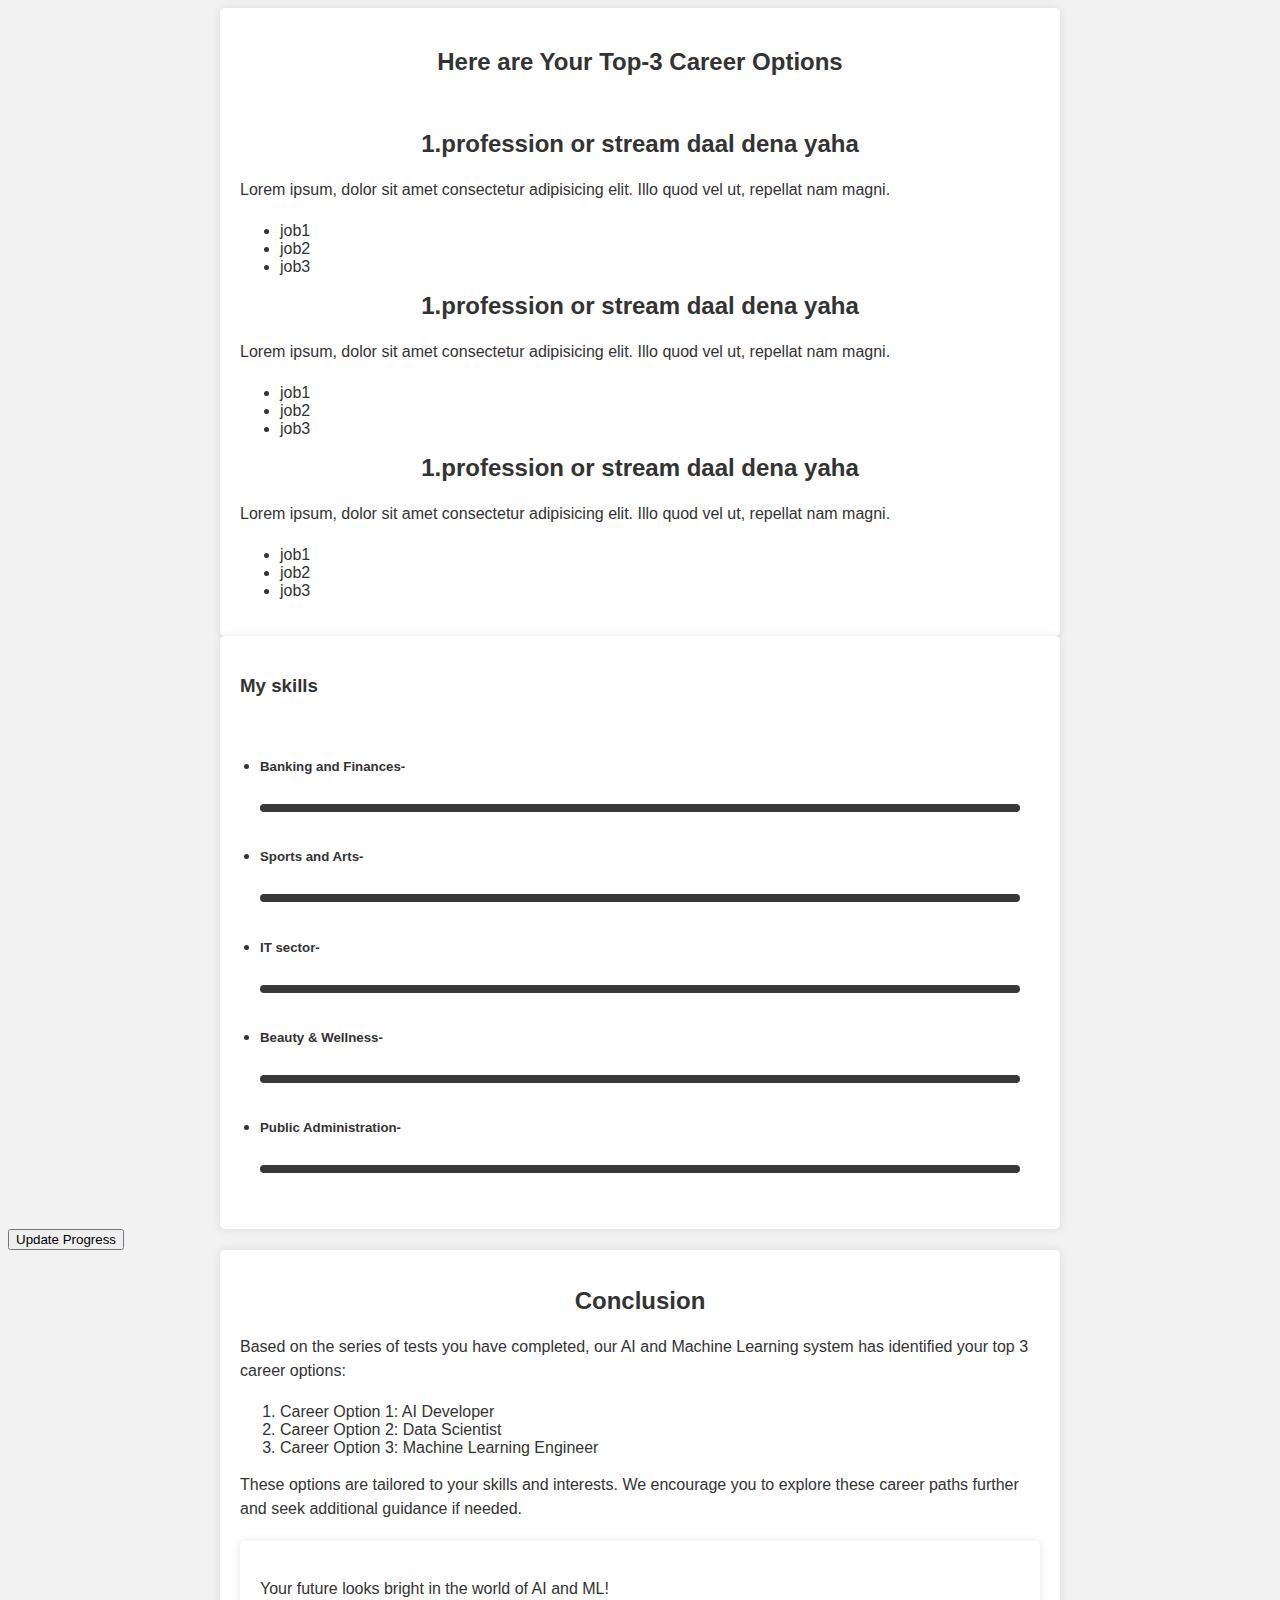
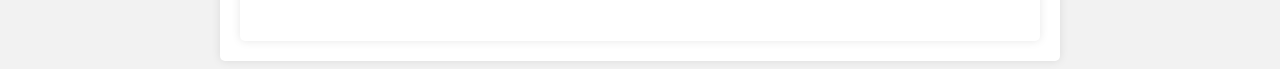
<file: main page/conclusion/index.html>
<!DOCTYPE html>
<html lang="en">
<head>
  <meta charset="UTF-8">
  <meta name="viewport" content="width=device-width, initial-scale=1.0">
  <link rel="stylesheet" href="style.css">
  <title>Document</title>
</head>
<body>
  <div class="container">
    <h2 style="text-align: center;">Here are Your Top-3 Career Options </h2><br/>
    <div class="top3">
      <h1>1.profession or stream daal dena yaha</h1>
      <p>Lorem ipsum, dolor sit amet consectetur adipisicing elit. Illo quod vel ut, repellat nam magni.</p>
      <div class="jobs">
        <ul>
          <li>job1</li>
          <li>job2</li>
          <li>job3</li>
        </ul>
      </div>
    </div>
    <div class="top3">
      <h1>1.profession or stream daal dena yaha</h1>
      <p>Lorem ipsum, dolor sit amet consectetur adipisicing elit. Illo quod vel ut, repellat nam magni.</p>
      <div class="jobs">
        <ul>
          <li>job1</li>
          <li>job2</li>
          <li>job3</li>
        </ul>
      </div>
    </div>
    <div class="top3">
      <h1>1.profession or stream daal dena yaha</h1>
      <p>Lorem ipsum, dolor sit amet consectetur adipisicing elit. Illo quod vel ut, repellat nam magni.</p>
      <div class="jobs">
        <ul>
          <li>job1</li>
          <li>job2</li>
          <li>job3</li>
        </ul>
      </div>
    </div>
  </div>
  <section class="skill">
    <div class="skills">

    <h3 class="h3 skills-title">My skills</h3>

    <ul class="skills-list content-card">

      <li class="skills-item">

        <div class="title-wrapper">
          <h5 class="h5">Banking and Finances-</h5>
          <data class="val" id="t1"></data>
        </div>

        <div class="skill-progress-bg">
          <div class="skill-progress-fill" style="width: 0%;" id="banking"></div>
        </div>

      </li>

      <li class="skills-item">

        <div class="title-wrapper">
          <h5 class="h5">Sports and Arts-</h5>
          <data class="val" id="t2"></data>
        </div>

        <div class="skill-progress-bg">
          <div class="skill-progress-fill" style="width: 0%;" id="sportsandarts"></div>
        </div>

      </li>

      <li class="skills-item">

        <div class="title-wrapper">
          <h5 class="h5">IT sector-</h5>
          <data class="val" id="t3"></data>
        </div>

        <div class="skill-progress-bg">
          <div class="skill-progress-fill" style="width: 0%;" id="it_sector"></div>
        </div>

      </li>

      <li class="skills-item">

        <div class="title-wrapper">
          <h5 class="h5">Beauty & Wellness-</h5>
          <data class="val" id="t4"></data>
        </div>

        <div class="skill-progress-bg">
          <div class="skill-progress-fill" style="width: 0%;" id="beauty_wellness"></div>
        </div>

      </li>

      <li class="skills-item">

        <div class="title-wrapper">
          <h5 class="h5">Public Administration-</h5>
          <data class="val" id="t5"></data>
        </div>

        <div class="skill-progress-bg">
          <div class="skill-progress-fill" style="width: 0%;" id="pubadmin"></div>
        </div>

      </li>

    </ul>
  </div>
  <button onclick="updateProgressBars()">Update Progress</button>
  </section>

  <div class="conclusion">
    <h1>Conclusion</h1>
    <p>Based on the series of tests you have completed, our AI and Machine Learning system has identified your top 3 career options:</p>
    <ol>
        <li>Career Option 1: AI Developer</li>
        <li>Career Option 2: Data Scientist</li>
        <li>Career Option 3: Machine Learning Engineer</li>
    </ol>
    <p>These options are tailored to your skills and interests. We encourage you to explore these career paths further and seek additional guidance if needed.</p>
    <div class="conclusion">
        <p>Your future looks bright in the world of AI and ML!</p>
    </div>
</div>
<script>
  // Function to update all progress bars
  function updateProgressBars() {
      // Define progress data for each progress bar (change as needed)
      const output_data = {
    banking: 75,
    sportsandarts: 50,
    it_sector: 25,
    beauty_wellness: 75,
    pubadmin: 50,
    // Add more categories and percentages as needed
};

// Convert the result data into the progressData format
const progressData = Object.keys(output_data).map((category) => ({
    id: category,
    value: output_data[category],
}));

    // Update each progress bar and data value
    progressData.forEach(function(progress, index) {
          var progressBar = document.getElementById(progress.id);
          var dataValue = document.getElementById("t" + (index + 1));
          
          if (progressBar && dataValue) {
              progressBar.style.width = progress.value + "%";
              dataValue.textContent = progress.value + "%";
          }
      });
  }
</script>

</body>
</html>
</file>
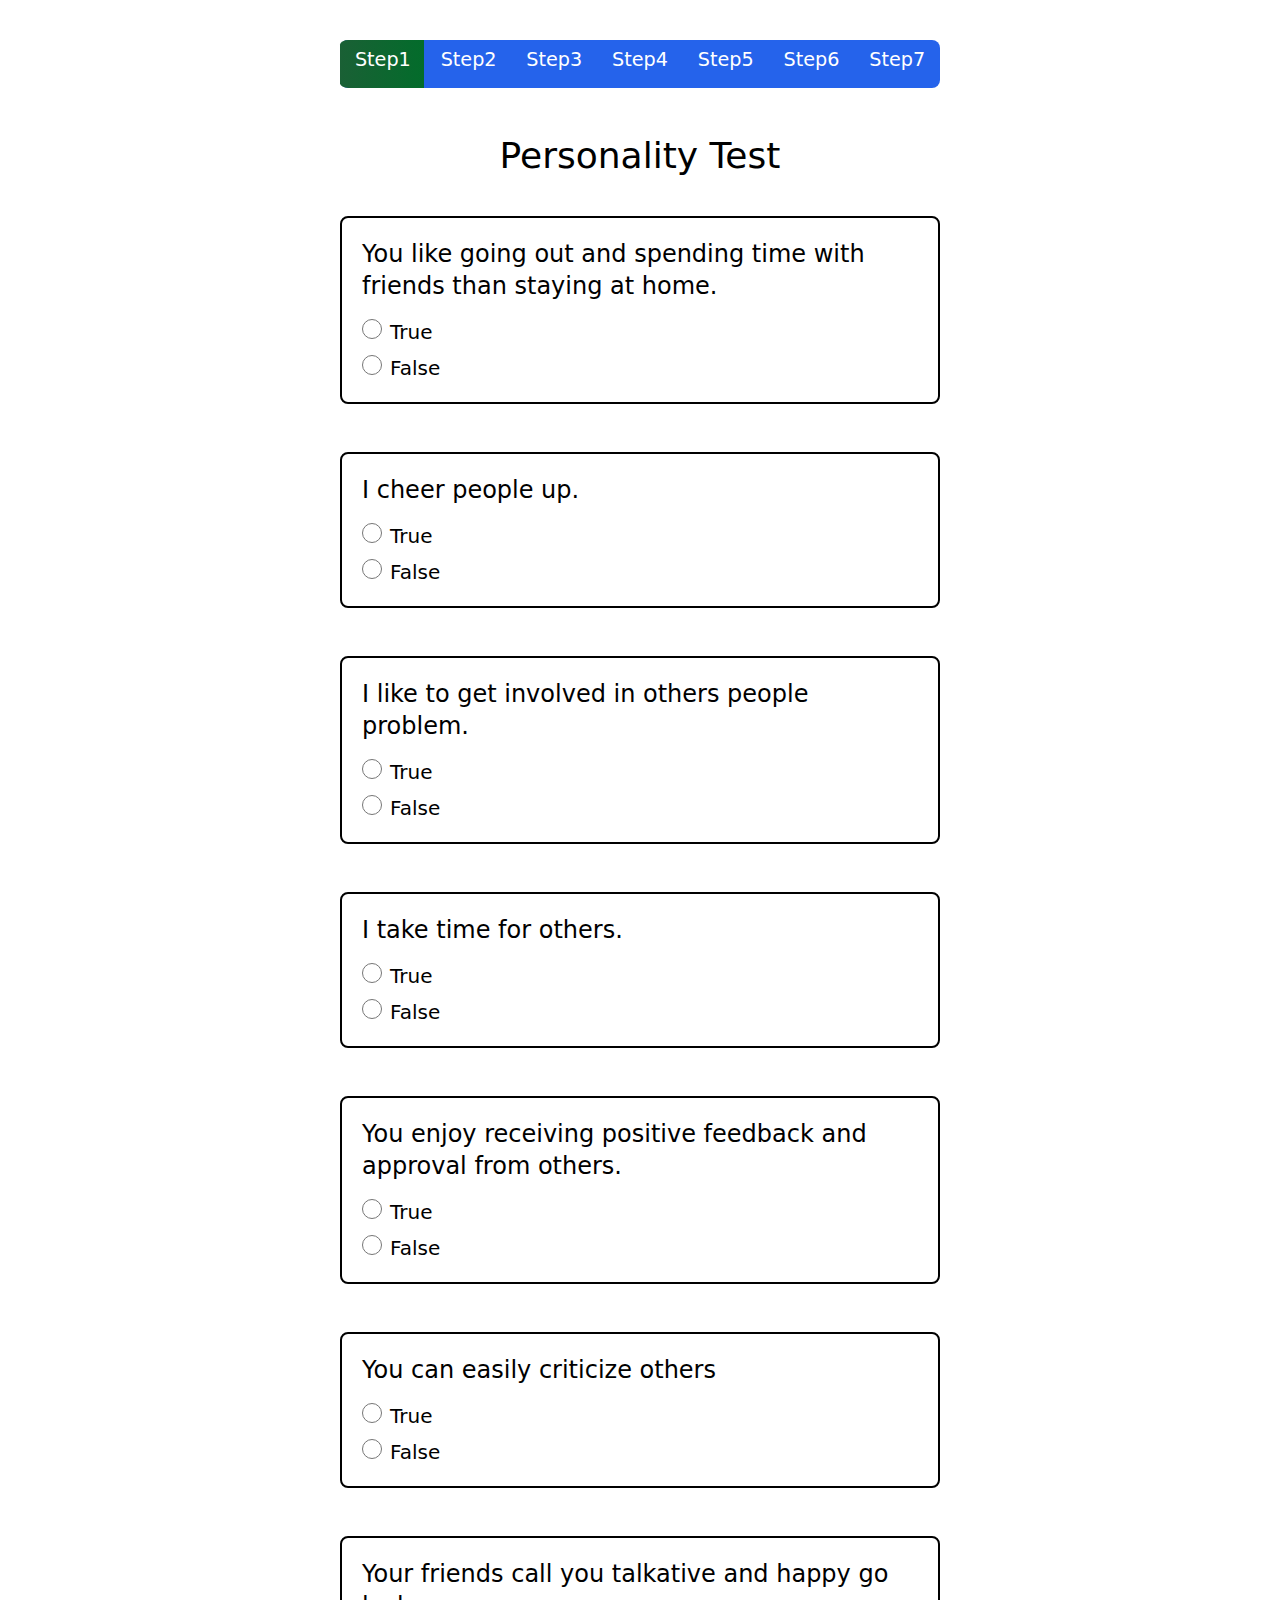
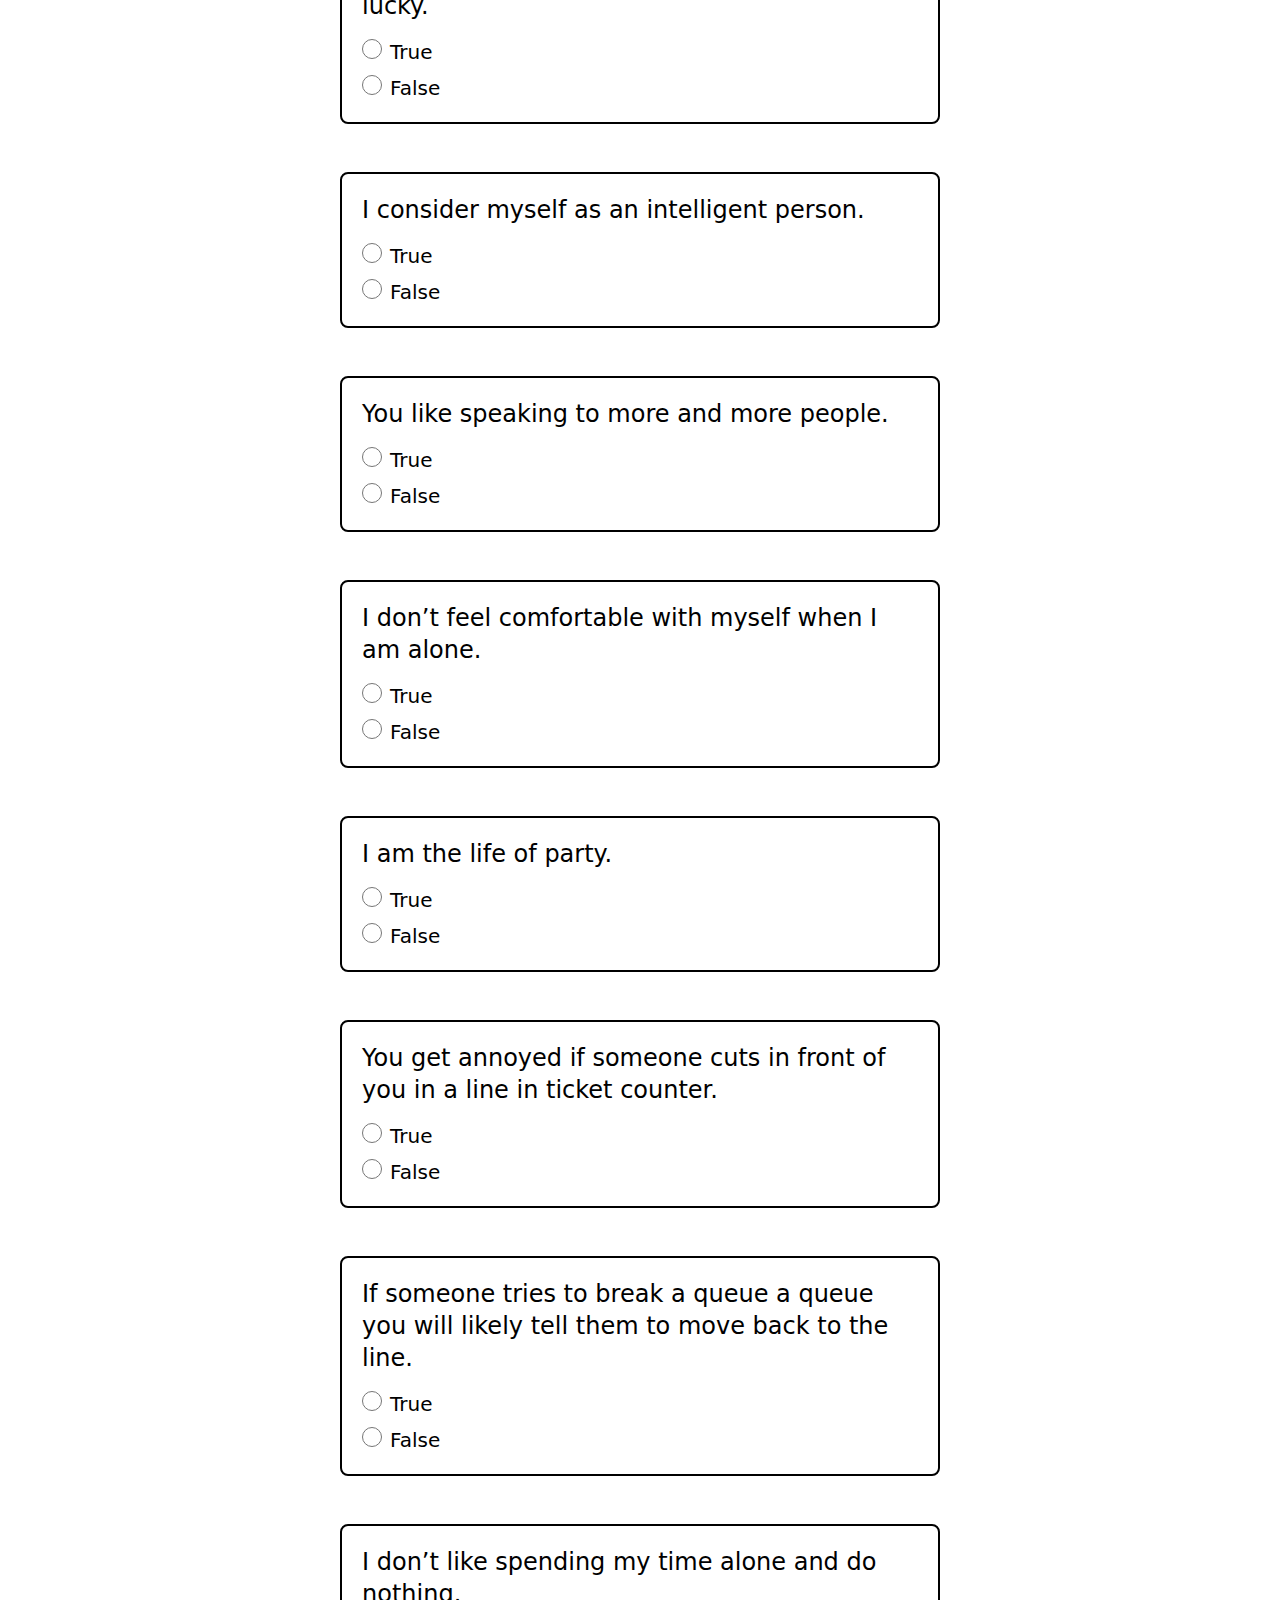
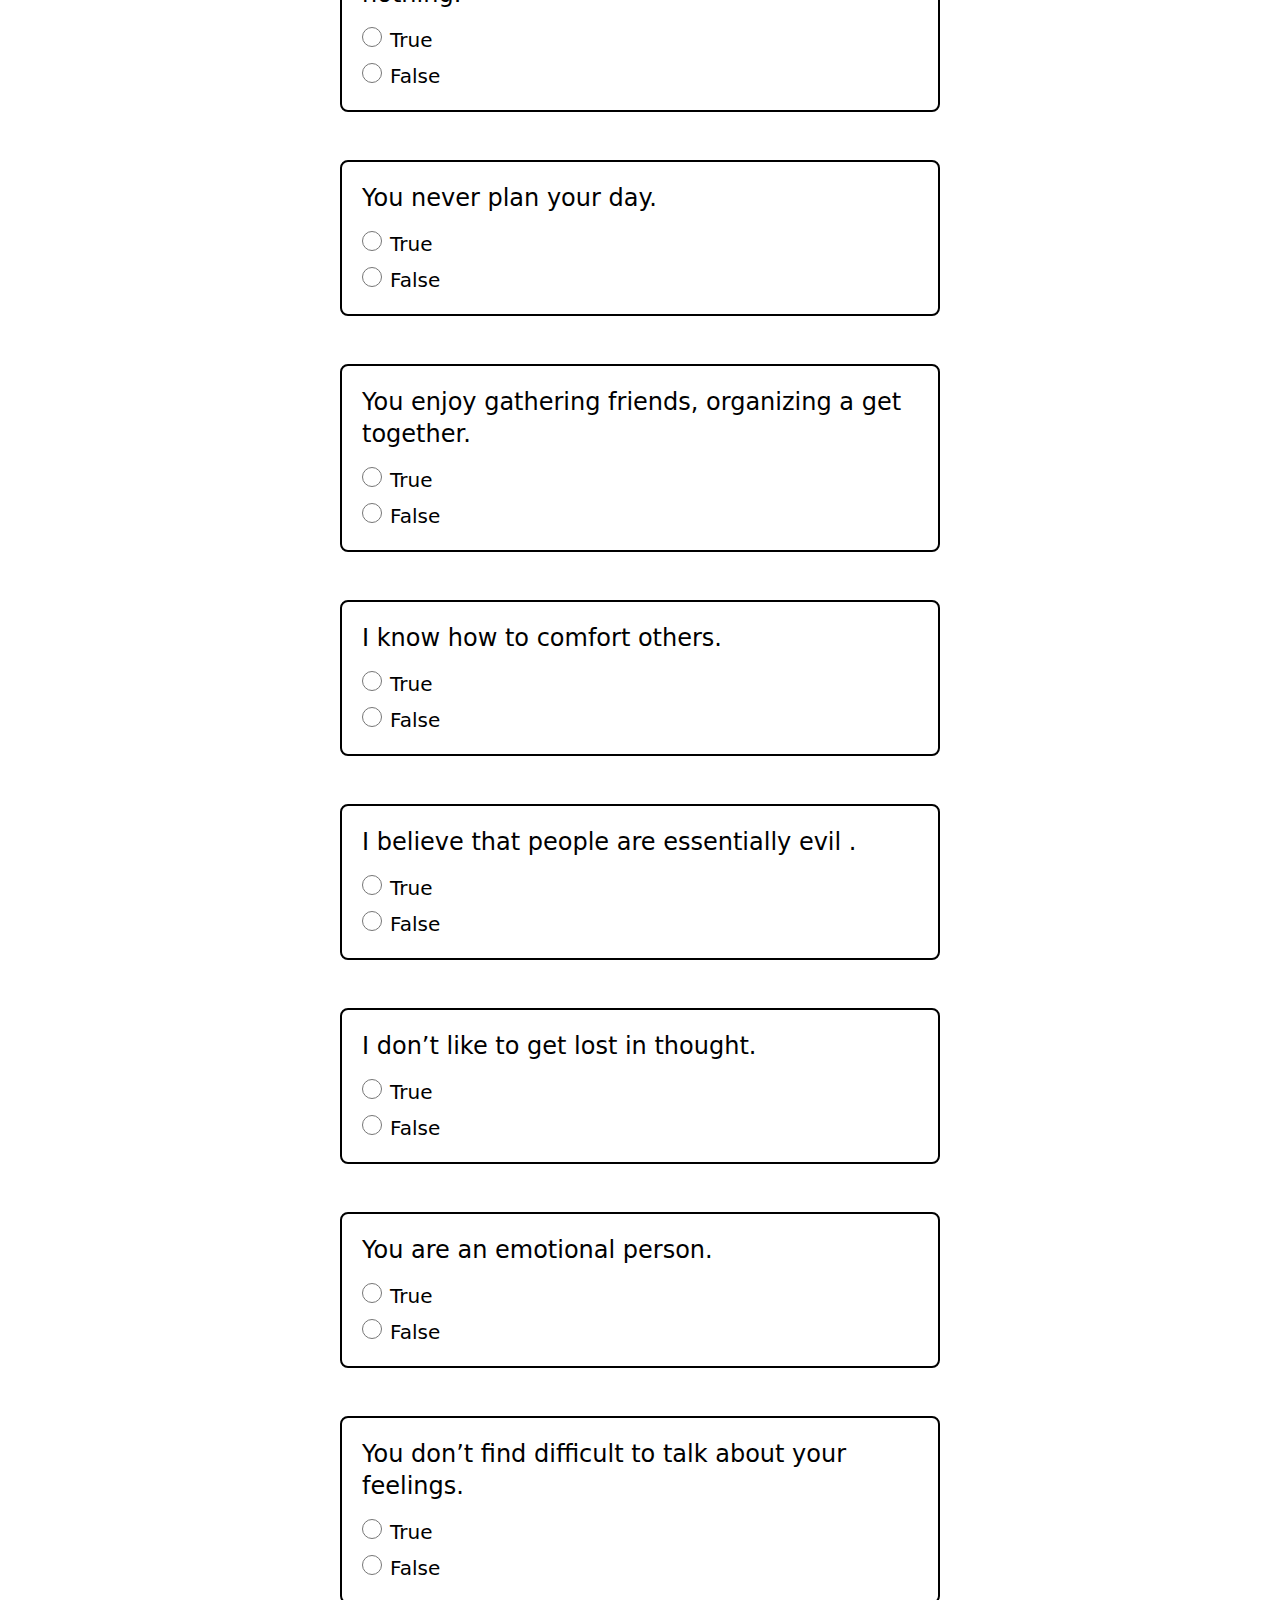
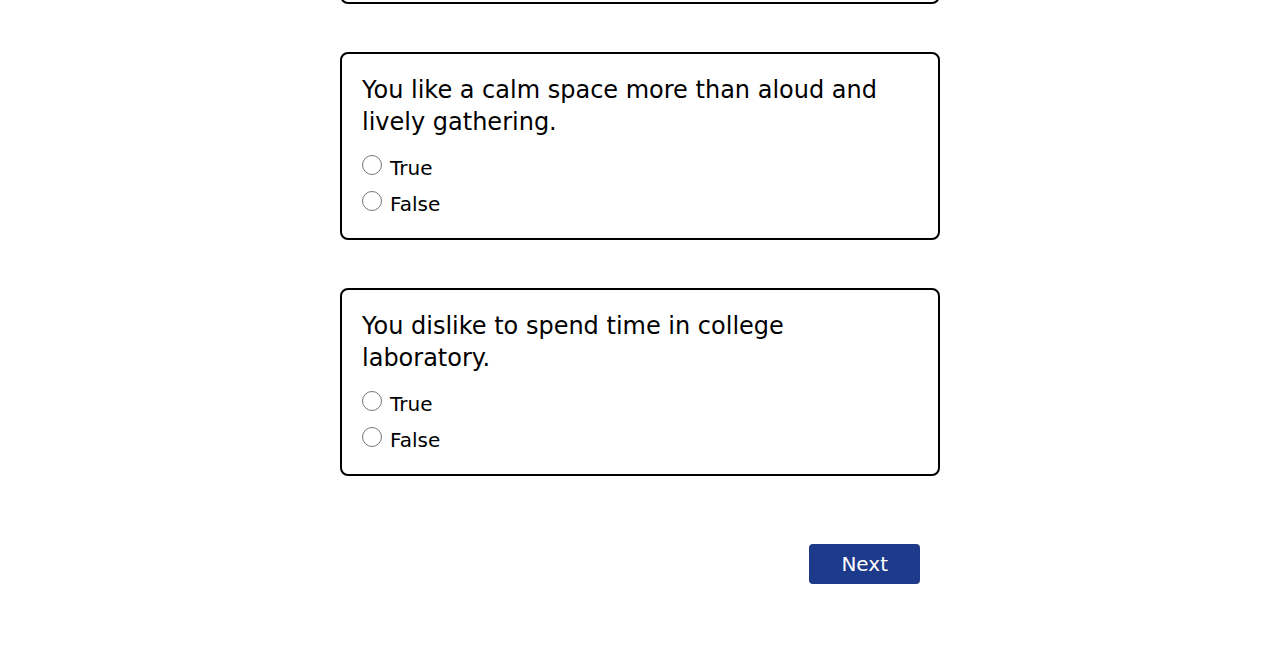
<file: main page/main/index.html>
<!DOCTYPE html>
<html lang="en">
<head>
    <meta charset="UTF-8">
    <meta name="viewport" content="width=device-width, initial-scale=1.0">
   <link rel="preconnect" href="https://fonts.googleapis.com">
   <link rel="preconnect" href="https://fonts.gstatic.com" crossorigin>
   <link href="https://fonts.googleapis.com/css2?family=Poppins:wght@300;600&display=swap" rel="stylesheet">
    <link rel="stylesheet" href="style.css">
    <style>
        input[type="radio"]{
            padding-right: 1rem;
            cursor: pointer;
        }
        .step-col{
            width:120px;
            text-align: center;
            color:#333;
            position:relative;
            font-size: x-large;
            font-weight: 500;
        }

        #progress{
            position: absolute;
            height: 100%;
            border-bottom-left-radius: 10%;
            border-top-left-radius: 10%;
            width: 14%;
            background: linear-gradient(to right,#1a6035,#036c2b);
        }
    </style>
    <title>Test</title>
</head>
<body>
    <!-- progress bar start -->
    <div class="conatiner m-4 md:m-10 flex flex-row justify-center rounded ">
        <div class="pro h-auto w-full md:max-w-[50%] text-end rounded-lg border-black pb-4 mb-2 bg-blue-600 ">
            <div class="step-row w-auto h-8 flex justify-between text-center box-shadow-[0 -1px 5px -1px #000] relative">
                <div id="progress" class="p-6"></div>
                <div class="step-col col-1 items-center"><small class="text-white">Step1</small></div>
                <div class="step-col col-2"><small class="text-white">Step2</small></div>
                <div class="step-col col-3"><small class="text-white">Step3</small></div>
                <div class="step-col col-4"><small class="text-white">Step4</small></div>
                <div class="step-col col-5"><small class="text-white">Step5</small></div>
                <div class="step-col col-6"><small class="text-white">Step6</small></div>
                <div class="step-col col-6"><small class="text-white">Step7</small></div>
            </div>
        </div>
    </div>
    <!-- progress bar end -->
    <div class="maincontainer">
     <div class="">
        <h2 class="text-4xl text-center mt-4">Personality Test</h2>
        <!-- question1 -->
        <div class="conatiner m-4 md:m-10 flex flex-row justify-center">
            <div class="maincomponent h-auto w-full md:max-w-[50%] border-2 rounded-lg border-black p-3  md:p-5 mb-2">
                <div class="question mb-4 font-medium text-2xl" id="questions">
                    <p>You like going out and spending time with friends than staying at home.</p>
                </div>
                <div class="option1 block mb-2">
                    <input class="w-5 h-5 mr-2" type="radio" id="optionA" name="Q1" value="True"><label class="text-xl font-medium" for="optionA">True</label>
                </div>
                <div class="option2 block">
                    <input  class="w-5 h-5 mr-2" type="radio" id="optionB" name="Q1" value="False"><label class="text-xl font-medium" for="optionB">False</label>
                </div> 
            </div>
        </div>
        <!-- question2 -->
        <div class="conatiner m-4 md:m-10 flex flex-row justify-center">
            <div class="maincomponent h-auto w-full md:max-w-[50%] border-2 rounded-lg border-black p-3  md:p-5 mb-2">
                <div class="question mb-4 font-medium text-2xl" id="questions">
                    <p>I cheer people up.</p>
                </div>
                <div class="option1 block mb-2">
                    <input class="w-5 h-5 mr-2" type="radio" id="optionA" name="Q2"  value="True"><label class="text-xl font-medium" for="optionA">True</label>
                </div>
                <div class="option2 block">
                    <input  class="w-5 h-5 mr-2" type="radio" id="optionB" name="Q2" value="False"><label class="text-xl font-medium" for="optionB">False</label>
                </div> 
            </div>
        </div>
        <!-- question3 -->
        <div class="conatiner m-4 md:m-10 flex flex-row justify-center">
            <div class="maincomponent h-auto w-full md:max-w-[50%] border-2 rounded-lg border-black p-3  md:p-5 mb-2">
                <div class="question mb-4 font-medium text-2xl" id="questions">
                    <p>I like to get involved in others people problem.</p>
                </div>
                <div class="option1 block mb-2">
                    <input class="w-5 h-5 mr-2" type="radio" id="optionA" name="Q3" value="True"><label class="text-xl font-medium" for="optionA">True</label>
                </div>
                <div class="option2 block">
                    <input  class="w-5 h-5 mr-2" type="radio" id="optionB" name="Q3" value="False"><label class="text-xl font-medium" for="optionB">False</label>
                </div> 
            </div>
        </div>
        <!-- question4 -->
        <div class="conatiner m-4 md:m-10 flex flex-row justify-center">
            <div class="maincomponent h-auto w-full md:max-w-[50%] border-2 rounded-lg border-black p-3  md:p-5 mb-2">
                <div class="question mb-4 font-medium text-2xl" id="questions">
                    <p>I take time for others.</p>
                </div>
                <div class="option1 block mb-2">
                    <input class="w-5 h-5 mr-2" type="radio" id="optionA" name="Q4" value="True"><label class="text-xl font-medium" for="optionA">True</label>
                </div>
                <div class="option2 block">
                    <input  class="w-5 h-5 mr-2" type="radio" id="optionB" name="Q4" value="False"><label class="text-xl font-medium" for="optionB">False</label>
                </div> 
            </div>
        </div>
        <!-- question5 -->
        <div class="conatiner m-4 md:m-10 flex flex-row justify-center">
            <div class="maincomponent h-auto w-full md:max-w-[50%] border-2 rounded-lg border-black p-3  md:p-5 mb-2">
                <div class="question mb-4 font-medium text-2xl" id="questions">
                    <p>You enjoy receiving positive feedback and approval from others.</p>
                </div>
                <div class="option1 block mb-2">
                    <input class="w-5 h-5 mr-2" type="radio" id="optionA" name="Q5" value="True"><label class="text-xl font-medium" for="optionA">True</label>
                </div>
                <div class="option2 block">
                    <input  class="w-5 h-5 mr-2" type="radio" id="optionB" name="Q5" value="False"><label class="text-xl font-medium" for="optionB">False</label>
                </div> 
            </div>
        </div>
        <!-- question6 -->
        <div class="conatiner m-4 md:m-10 flex flex-row justify-center">
            <div class="maincomponent h-auto w-full md:max-w-[50%] border-2 rounded-lg border-black p-3  md:p-5 mb-2">
                <div class="question mb-4 font-medium text-2xl" id="questions">
                    <p>You can easily criticize others</p>
                </div>
                <div class="option1 block mb-2">
                    <input class="w-5 h-5 mr-2" type="radio" id="optionA" name="Q6" value="True"><label class="text-xl font-medium" for="optionA">True</label>
                </div>
                <div class="option2 block">
                    <input  class="w-5 h-5 mr-2" type="radio" id="optionB" name="Q6" value="False"><label class="text-xl font-medium" for="optionB">False</label>
                </div> 
            </div>
        </div>
        <!-- question7 -->
        <div class="conatiner m-4 md:m-10 flex flex-row justify-center">
            <div class="maincomponent h-auto w-full md:max-w-[50%] border-2 rounded-lg border-black p-3  md:p-5 mb-2">
                <div class="question mb-4 font-medium text-2xl" id="questions">
                    <p>Your friends call you talkative and happy go lucky.</p>
                </div>
                <div class="option1 block mb-2">
                    <input class="w-5 h-5 mr-2" type="radio" id="optionA" name="Q7" value="True"><label class="text-xl font-medium" for="optionA">True</label>
                </div>
                <div class="option2 block">
                    <input  class="w-5 h-5 mr-2" type="radio" id="optionB" name="Q7" value="False"><label class="text-xl font-medium" for="optionB">False</label>
                </div> 
            </div>
        </div>
        <!-- question8 -->
        <div class="conatiner m-4 md:m-10 flex flex-row justify-center">
            <div class="maincomponent h-auto w-full md:max-w-[50%] border-2 rounded-lg border-black p-3  md:p-5 mb-2">
                <div class="question mb-4 font-medium text-2xl" id="questions">
                    <p>I consider myself as an intelligent person.</p>
                </div>
                <div class="option1 block mb-2">
                    <input class="w-5 h-5 mr-2" type="radio" id="optionA"   name="Q8" value="True"><label class="text-xl font-medium" for="optionA">True</label>
                </div>
                <div class="option2 block">
                    <input  class="w-5 h-5 mr-2" type="radio" id="optionB" name="Q8" value="False"><label class="text-xl font-medium" for="optionB">False</label>
                </div> 
            </div>
        </div>
        <!-- question9 -->
        <div class="conatiner m-4 md:m-10 flex flex-row justify-center">
            <div class="maincomponent h-auto w-full md:max-w-[50%] border-2 rounded-lg border-black p-3  md:p-5 mb-2">
                <div class="question mb-4 font-medium text-2xl" id="questions">
                    <p>You like speaking to more and more people.</p>
                </div>
                <div class="option1 block mb-2">
                    <input class="w-5 h-5 mr-2" type="radio" id="optionA" name="Q9" value="True"><label class="text-xl font-medium" for="optionA">True</label>
                </div>
                <div class="option2 block">
                    <input  class="w-5 h-5 mr-2" type="radio" id="optionB" name="Q9" value="False"><label class="text-xl font-medium" for="optionB">False</label>
                </div> 
            </div>
        </div>
        <!-- question10 -->
        <div class="conatiner m-4 md:m-10 flex flex-row justify-center ">
            <div class="maincomponent  h-auto w-full md:max-w-[50%] border-2 rounded-lg border-black p-3  md:p-5 mb-2">
                <div class="question mb-4 font-medium text-2xl" id="questions">
                    <p>I don’t feel comfortable with myself when I am alone.</p>
                </div>
                <div class="option1 block mb-2">
                    <input class="w-5 h-5 mr-2" type="radio" id="optionA" name="Q10" value="True"><label class="text-xl font-medium" for="optionA">True</label>
                </div>
                <div class="option2 block">
                    <input  class="w-5 h-5 mr-2" type="radio" id="optionB" name="Q10" value="False"><label class="text-xl font-medium" for="optionB">False</label>
                </div> 
            </div>
        </div>
      <!-- question11 -->
        <div class="conatiner m-4 md:m-10 flex flex-row justify-center ">
                <div class="maincomponent  h-auto w-full md:max-w-[50%] border-2 rounded-lg border-black p-3  md:p-5 mb-2">
                    <div class="question mb-4 font-medium text-2xl" id="questions">
                        <p>I am the life of party.</p>
                    </div>
                    <div class="option1 block mb-2">
                        <input class="w-5 h-5 mr-2" type="radio" id="optionA" name="Q11" value="True"><label class="text-xl font-medium" for="optionA">True</label>
                    </div>
                    <div class="option2 block">
                        <input  class="w-5 h-5 mr-2" type="radio" id="optionB" name="Q11" value="False"><label class="text-xl font-medium" for="optionB">False</label>
                    </div> 
                </div>
        </div>
        
            <!-- question12 -->
            <div class="conatiner m-4 md:m-10 flex flex-row justify-center ">
                <div class="maincomponent  h-auto w-full md:max-w-[50%] border-2 rounded-lg border-black p-3  md:p-5 mb-2">
                    <div class="question mb-4 font-medium text-2xl" id="questions">
                        <p>You get annoyed if someone cuts in front of you in a line in ticket counter.</p>
                    </div>
                    <div class="option1 block mb-2">
                        <input class="w-5 h-5 mr-2" type="radio" id="optionA" name="Q12" value="True"><label class="text-xl font-medium" for="optionA">True</label>
                    </div>
                    <div class="option2 block">
                        <input  class="w-5 h-5 mr-2" type="radio" id="optionB" name="Q12" value="False"><label class="text-xl font-medium" for="optionB">False</label>
                    </div> 
                </div>
            </div>
        <!-- question13 -->
        <div class="conatiner m-4 md:m-10 flex flex-row justify-center ">
            <div class="maincomponent  h-auto w-full md:max-w-[50%] border-2 rounded-lg border-black p-3  md:p-5 mb-2">
                <div class="question mb-4 font-medium text-2xl" id="questions">
                    <p>If someone tries to break a queue a queue you will likely tell them to move back to the line.</p>
                </div>
                <div class="option1 block mb-2">
                    <input class="w-5 h-5 mr-2" type="radio" id="optionA" name="Q13" value="True"><label class="text-xl font-medium" for="optionA">True</label>
                </div>
                <div class="option2 block">
                    <input  class="w-5 h-5 mr-2" type="radio" id="optionB" name="Q13" value="False"><label class="text-xl font-medium" for="optionB">False</label>
                </div> 
            </div>
        </div>
        <!-- question14 -->
        <div class="conatiner m-4 md:m-10 flex flex-row justify-center ">
            <div class="maincomponent  h-auto w-full md:max-w-[50%] border-2 rounded-lg border-black p-3  md:p-5 mb-2">
                <div class="question mb-4 font-medium text-2xl" id="questions">
                    <p>I don’t like spending my time alone and do nothing.</p>
                </div>
                <div class="option1 block mb-2">
                    <input class="w-5 h-5 mr-2" type="radio" id="optionA" name="Q14" value="True"><label class="text-xl font-medium" for="optionA">True</label>
                </div>
                <div class="option2 block">
                    <input  class="w-5 h-5 mr-2" type="radio" id="optionB" name="Q14" value="False"><label class="text-xl font-medium" for="optionB">False</label>
                </div> 
            </div>
        </div>
        
        <!-- question15 -->
        <div class="conatiner m-4 md:m-10 flex flex-row justify-center ">
            <div class="maincomponent  h-auto w-full md:max-w-[50%] border-2 rounded-lg border-black p-3  md:p-5 mb-2">
                <div class="question mb-4 font-medium text-2xl" id="questions">
                    <p>You never plan your day.</p>
                </div>
                <div class="option1 block mb-2">
                    <input class="w-5 h-5 mr-2" type="radio" id="optionA" name="Q15" value="True"><label class="text-xl font-medium" for="optionA">True</label>
                </div>
                <div class="option2 block">
                    <input  class="w-5 h-5 mr-2" type="radio" id="optionB" name="Q15" value="False"><label class="text-xl font-medium" for="optionB">False</label>
                </div> 
            </div>
        </div>
        <!-- question16 -->
        <div class="conatiner m-4 md:m-10 flex flex-row justify-center ">
            <div class="maincomponent  h-auto w-full md:max-w-[50%] border-2 rounded-lg border-black p-3  md:p-5 mb-2">
                <div class="question mb-4 font-medium text-2xl" id="questions">
                    <p>You enjoy gathering friends, organizing a get together.</p>
                </div>
                <div class="option1 block mb-2">
                    <input class="w-5 h-5 mr-2" type="radio" id="optionA" name="Q16" value="True"><label class="text-xl font-medium" for="optionA">True</label>
                </div>
                <div class="option2 block">
                    <input  class="w-5 h-5 mr-2" type="radio" id="optionB" name="Q16" value="False"><label class="text-xl font-medium" for="optionB">False</label>
                </div> 
            </div>
        </div>
        <!-- question17 -->
        <div class="conatiner m-4 md:m-10 flex flex-row justify-center ">
            <div class="maincomponent  h-auto w-full md:max-w-[50%] border-2 rounded-lg border-black p-3  md:p-5 mb-2">
                <div class="question mb-4 font-medium text-2xl" id="questions">
                    <p>I know how to comfort others.</p>
                </div>
                <div class="option1 block mb-2">
                    <input class="w-5 h-5 mr-2" type="radio" id="optionA" name="Q17" value="True"><label class="text-xl font-medium" for="optionA">True</label>
                </div>
                <div class="option2 block">
                    <input  class="w-5 h-5 mr-2" type="radio" id="optionB" name="Q17" value="False"><label class="text-xl font-medium" for="optionB">False</label>
                </div> 
            </div>
        </div>
         <!-- question18 -->
         <div class="conatiner m-4 md:m-10 flex flex-row justify-center ">
            <div class="maincomponent  h-auto w-full md:max-w-[50%] border-2 rounded-lg border-black p-3  md:p-5 mb-2">
                <div class="question mb-4 font-medium text-2xl" id="questions">
                    <p>I believe that people are essentially evil .</p>
                </div>
                <div class="option1 block mb-2">
                    <input class="w-5 h-5 mr-2" type="radio" id="optionA" name="Q18" value="True"><label class="text-xl font-medium" for="optionA">True</label>
                </div>
                <div class="option2 block">
                    <input  class="w-5 h-5 mr-2" type="radio" id="optionB" name="Q18" value="False"><label class="text-xl font-medium" for="optionB">False</label>
                </div> 
            </div>
        </div>
         <!-- question19 -->
         <div class="conatiner m-4 md:m-10 flex flex-row justify-center ">
            <div class="maincomponent  h-auto w-full md:max-w-[50%] border-2 rounded-lg border-black p-3  md:p-5 mb-2">
                <div class="question mb-4 font-medium text-2xl" id="questions">
                    <p>I don’t like to get lost in thought.</p>
                </div>
                <div class="option1 block mb-2">
                    <input class="w-5 h-5 mr-2" type="radio" id="optionA" name="Q18" value="True"><label class="text-xl font-medium" for="optionA">True</label>
                </div>
                <div class="option2 block">
                    <input  class="w-5 h-5 mr-2" type="radio" id="optionB" name="Q18" value="False"><label class="text-xl font-medium" for="optionB">False</label>
                </div> 
            </div>
        </div>
         <!-- question20 -->
         <div class="conatiner m-4 md:m-10 flex flex-row justify-center ">
            <div class="maincomponent  h-auto w-full md:max-w-[50%] border-2 rounded-lg border-black p-3  md:p-5 mb-2">
                <div class="question mb-4 font-medium text-2xl" id="questions">
                    <p>You are an emotional person.</p>
                </div>
                <div class="option1 block mb-2">
                    <input class="w-5 h-5 mr-2" type="radio" id="optionA" name="Q20" value="True"><label class="text-xl font-medium" for="optionA">True</label>
                </div>
                <div class="option2 block">
                    <input  class="w-5 h-5 mr-2" type="radio" id="optionB" name="Q20" value="False"><label class="text-xl font-medium" for="optionB">False</label>
                </div> 
            </div>
        </div>
         <!-- question21 -->
         <div class="conatiner m-4 md:m-10 flex flex-row justify-center ">
            <div class="maincomponent  h-auto w-full md:max-w-[50%] border-2 rounded-lg border-black p-3  md:p-5 mb-2">
                <div class="question mb-4 font-medium text-2xl" id="questions">
                    <p>You don’t find difficult to talk about your feelings.</p>
                </div>
                <div class="option1 block mb-2">
                    <input class="w-5 h-5 mr-2" type="radio" id="optionA" name="Q21" value="True"><label class="text-xl font-medium" for="optionA">True</label>
                </div>
                <div class="option2 block">
                    <input  class="w-5 h-5 mr-2" type="radio" id="optionB" name="Q21" value="False"><label class="text-xl font-medium" for="optionB">False</label>
                </div> 
            </div>
        </div>
         <!-- question22 -->
         <div class="conatiner m-4 md:m-10 flex flex-row justify-center ">
            <div class="maincomponent  h-auto w-full md:max-w-[50%] border-2 rounded-lg border-black p-3  md:p-5 mb-2">
                <div class="question mb-4 font-medium text-2xl" id="questions">
                    <p>You like a calm space more than aloud and lively gathering.</p>
                </div>
                <div class="option1 block mb-2">
                    <input class="w-5 h-5 mr-2" type="radio" id="optionA" name="Q22" value="True"><label class="text-xl font-medium" for="optionA">True</label>
                </div>
                <div class="option2 block">
                    <input  class="w-5 h-5 mr-2" type="radio" id="optionB" name="Q22" value="False"><label class="text-xl font-medium" for="optionB">False</label>
                </div> 
            </div>
        </div>
         <!-- question23 -->
         <div class="conatiner m-4 md:m-10 flex flex-row justify-center ">
            <div class="maincomponent  h-auto w-full md:max-w-[50%] border-2 rounded-lg border-black p-3  md:p-5 mb-2">
                <div class="question mb-4 font-medium text-2xl" id="questions">
                    <p>You dislike to spend time in college laboratory.</p>
                </div>
                <div class="option1 block mb-2">
                    <input class="w-5 h-5 mr-2" type="radio" id="optionA" name="Q23" value="True"><label class="text-xl font-medium" for="optionA">True</label>
                </div>
                <div class="option2 block">
                    <input  class="w-5 h-5 mr-2" type="radio" id="optionB" name="Q23" value="False"><label class="text-xl font-medium" for="optionB">False</label>
                </div> 
            </div>
        </div>
        

        
        <div class="conatiner m-4 md:m-10 flex flex-row justify-center">
            <div class="maincomponent  h-auto w-full md:max-w-[50%] text-end rounded-lg border-black p-3  md:p-5 mb-2">
             <button class="bg-blue-900 w-auto h-10 rounded hover:bg-green-500"><a class="text-xl text-white p-8 py-10 font-medium text-center" href="work.html">Next</a></button>
            </div>
        </div>   
    </div> 
 </div>
</body>
</html>
</file>
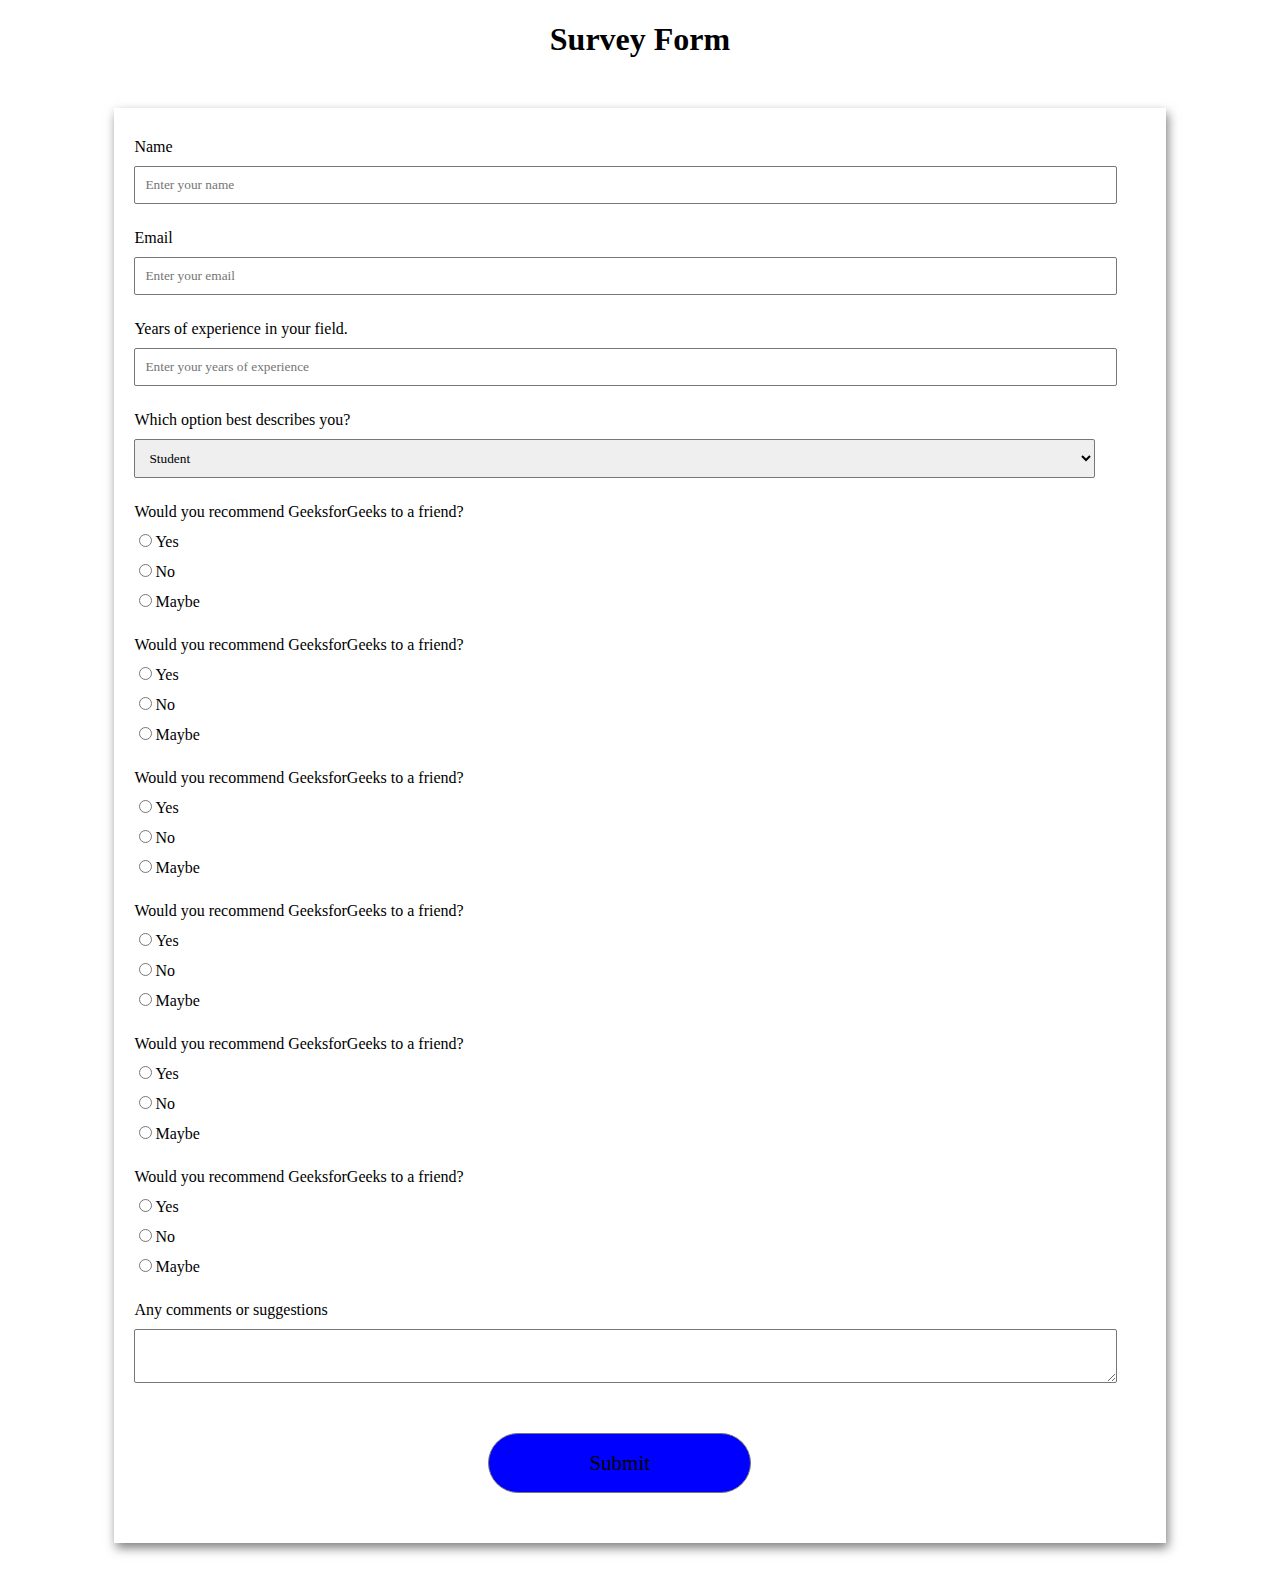
<file: main page/survey form/index.html>
<!DOCTYPE html>
<html lang="en">
<head>
	<meta charset="UTF-8">
	<meta http-equiv="X-UA-Compatible"
		content="IE=edge">
	<meta name="viewport"
		content="width=device-width, initial-scale=1.0">
	<title>
		Build a Survey Form using HTML and CSS
	</title>

	<style>

		/* Styling the Body element i.e. Color,
		Font, Alignment */
		body {
			background-color: #ffffff;
			font-family: Verdana;
			text-align: center;
		}

		/* Styling the Form (Color, Padding, Shadow) */
		form {
			background-color: #fff;
			max-width: 80%;
			margin: 50px auto;
			padding: 30px 20px;
			box-shadow: 2px 5px 10px rgba(0, 0, 0, 0.5);
		}

		/* Styling form-control Class */
		.form-control {
			text-align: left;
			margin-bottom: 25px;
		}

		/* Styling form-control Label */
		.form-control label {
			display: block;
			margin-bottom: 10px;
		}

		/* Styling form-control input,
		select, textarea */
		.form-control input,
		.form-control select,
		.form-control textarea {
			border: 1px solid #777;
			border-radius: 2px;
			font-family: inherit;
			padding: 10px;
			display: block;
			width: 95%;
		}

		/* Styling form-control Radio
		button and Checkbox */
		.form-control input[type="radio"],
		.form-control input[type="checkbox"] {
			display: inline-block;
			width: auto;
		}

		/* Styling Button */
		button {
			background-color: blue;
			border: 1px solid #777;
			border-radius: 50px;
      align-items: center;
      
			font-family: inherit;
			font-size: 21px;
			display: block;
			width: 26%;
      height: 60px;
      margin-left: 35%;
			margin-top: 50px;
			margin-bottom: 20px;
		}
	</style>
</head>

<body>
	<h1>Survey Form</h1>

	<!-- Create Form -->
	<form id="form">

		<!-- Details -->
		<div class="form-control">
			<label for="name" id="label-name">
				Name
			</label>

			<!-- Input Type Text -->
			<input type="text"
				id="name"
				placeholder="Enter your name" />
		</div>

		<div class="form-control">
			<label for="email" id="label-email">
				Email
			</label>

			<!-- Input Type Email-->
			<input type="email"
				id="email"
				placeholder="Enter your email" />
		</div>

		<div class="form-control">
			<label for="age" id="label-age">
				Years of experience in your field.
			</label>

			<!-- Input Type Text -->
			<input type="text"
				id="age"
				placeholder="Enter your years of experience" />
		</div>

		<div class="form-control">
			<label for="profession" id="profession">
				Which option best describes you?
			</label>
			
			<!-- Dropdown options -->
			<select name="role" id="role">
				<option value="student">Student</option>
				<option value="intern">Intern</option>
				<option value="professional">Professional</option>
				<option value="other">Other</option>
        <option value="other">Other</option>
        <option value="other">Other</option>
        <option value="other">Other</option>
        <option value="other">Other</option>
        <option value="other">Other</option>
        <option value="other">Other</option>
        <option value="other">Other</option>
        <option value="other">Other</option>
        <option value="other">Other</option>
        <option value="other">Other</option>
        <option value="other">Other</option>
        <option value="other">Other</option>
        <option value="other">Other</option>
        <option value="other">Other</option>
        <option value="other">Other</option>
        <option value="other">Other</option>
			</select>
		</div>

		<div class="form-control">
			<label>
				Would you recommend GeeksforGeeks
				to a friend?
			</label>

			<!-- Input Type Radio Button -->
			<label for="recommed-1">
				<input type="radio"
					id="recommed-1"
					name="social">Yes</input>
			</label>
			<label for="recommed-2">
				<input type="radio"
					id="recommed-2"
					name="social">No</input>
			</label>
			<label for="recommed-3">
				<input type="radio"
					id="recommed-3"
					name="social">Maybe</input>
			</label>
		</div>

    <div class="form-control">
			<label>
				Would you recommend GeeksforGeeks
				to a friend?
			</label>

			<!-- Input Type Radio Button -->
			<label for="recommed-1">
				<input type="radio"
					id="recommed-1"
					name="workScenario">Yes</input>
			</label>
			<label for="recommed-2">
				<input type="radio"
					id="recommed-2"
					name="workScenario">No</input>
			</label>
			<label for="recommed-3">
				<input type="radio"
					id="recommed-3"
					name="workScenario">Maybe</input>
			</label>
		</div>
    
    <div class="form-control">
			<label>
				Would you recommend GeeksforGeeks
				to a friend?
			</label>

			<!-- Input Type Radio Button -->
			<label for="recommed-1">
				<input type="radio"
					id="recommed-1"
					name="stem">Yes</input>
			</label>
			<label for="recommed-2">
				<input type="radio"
					id="recommed-2"
					name="stem">No</input>
			</label>
			<label for="recommed-3">
				<input type="radio"
					id="recommed-3"
					name="stem">Maybe</input>
			</label>
		</div>

    <div class="form-control">
			<label>
				Would you recommend GeeksforGeeks
				to a friend?
			</label>

			<!-- Input Type Radio Button -->
			<label for="recommed-1">
				<input type="radio"
					id="recommed-1"
					name="analytics">Yes</input>
			</label>
			<label for="recommed-2">
				<input type="radio"
					id="recommed-2"
					name="analytics">No</input>
			</label>
			<label for="recommed-3">
				<input type="radio"
					id="recommed-3"
					name="analytics">Maybe</input>
			</label>
		</div>

    <div class="form-control">
			<label>
				Would you recommend GeeksforGeeks
				to a friend?
			</label>

			<!-- Input Type Radio Button -->
			<label for="recommed-1">
				<input type="radio"
					id="recommed-1"
					name="gkpassage">Yes</input>
			</label>
			<label for="recommed-2">
				<input type="radio"
					id="recommed-2"
					name="gkpassage">No</input>
			</label>
			<label for="recommed-3">
				<input type="radio"
					id="recommed-3"
					name="gkpassage">Maybe</input>
			</label>
		</div>

    <div class="form-control">
			<label>
				Would you recommend GeeksforGeeks
				to a friend?
			</label>

			<!-- Input Type Radio Button -->
			<label for="recommed-1">
				<input type="radio"
					id="recommed-1"
					name="fieldofinterest">Yes</input>
			</label>
			<label for="recommed-2">
				<input type="radio"
					id="recommed-2"
					name="fieldofinterest">No</input>
			</label>
			<label for="recommed-3">
				<input type="radio"
					id="recommed-3"
					name="fieldofinterest">Maybe</input>
			</label>
		</div>


		<div class="form-control">
			<label for="comment">
				Any comments or suggestions
			</label>

			<!-- multi-line text input control -->
			<textarea name="comment" id="comment"
				placeholder="Enter your comment here">
			</textarea>
		</div>

		<!-- Multi-line Text Input Control -->
		<button type="submit" value="submit">
			Submit
		</button>
	</form>
</body>
</html>
</file>
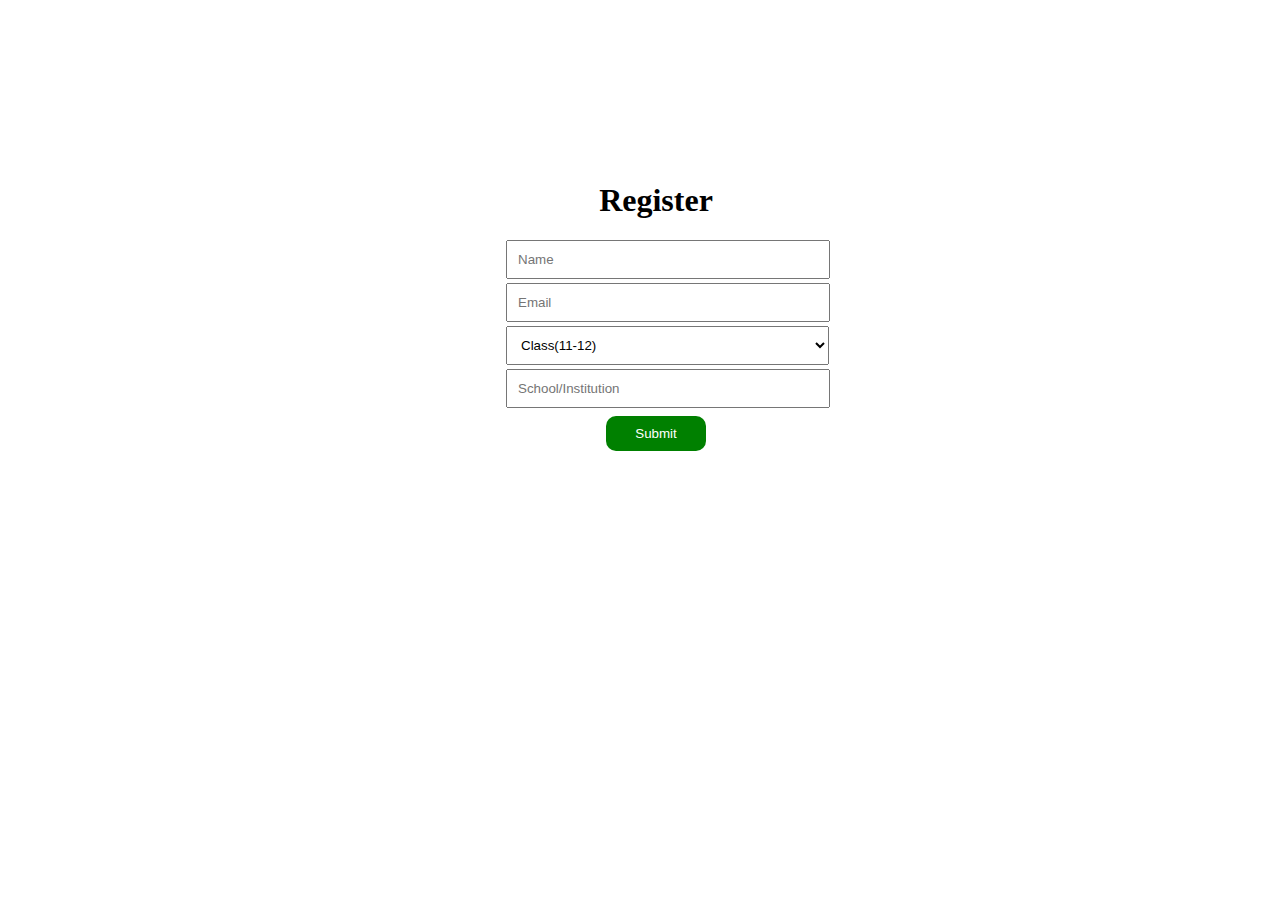
<file: main page/form.html>
<!DOCTYPE html>
<html lang="en">

<head>
    <title> Signup Page</title>
    <style>
        img {
            display: block;
            margin-left: auto;
            margin-right: auto;
            width: 200px;
        }

        h1 {
            text-align: center;
        }

        button {
            background-color: green;
            color: white;
            padding: 14px 20px;
            margin: 8px 0;
            border: none;
            cursor: pointer;
            width: 100%;
        }

        input[type="email"],
        input[type="text"]{
            display: block;
            margin-left: auto;
            margin-right: auto;
            padding: 10px;
            margin-bottom: 4px;
            width: 300px;
        }
        select{
            display: block;
            margin-left: auto;
            margin-right: auto;
            padding: 10px;
            margin-bottom: 4px;
            width: 323px;
        }

        button[type="submit"] {
            display: block;
            margin-left: auto;
            margin-right: auto;
            padding: 10px;
            margin-bottom: 2px;
            width: 100px;
            border-radius: 10px;
        }
        .container{
            position:absolute;
            background-color: white;
            margin-left: 35%;
            margin-top: 8%;
            width: 300px;
            padding: 50px;
            
        }

    
    </style>

</head>

<body>
   
    <div class="container">
        <h1>Register</h1>
        <form action="7th.php" method="post" onsubmit="return submitForm();">
            <input type="text" placeholder="Name" name="name" required/>
            <input type="email" placeholder="Email" name="email" required/>
            <select id="class" name="class">
                <option value="11-12">Class(11-12)</option>
                <option value="9-10">9-10</option>
                <option value="class(<=8)"><=8</option>
            </select>
            <input type="text" placeholder="School/Institution" name="school" required/>
            <button type="submit">Submit</button>
     <div>       
            <script>
            function submitForm() {
                // Get the email input field
                var emailInput = document.getElementsByName('email')[0];
                var email = emailInput.value;
        
                // Regular expression to validate email format
                var emailPattern = /^[a-zA-Z0-9._-]+@[a-zA-Z0-9.-]+\.[a-zA-Z]{2,4}$/;
        
                // Check if the email is in a valid format
                if (!emailPattern.test(email)) {
                    // Display an error message
                    alert('Please enter a valid email address.');
                    // Prevent the form from submitting
                    return false;
                }
        
                // You can add more validation or processing here if needed
        
                // If all validation passes, allow the form to submit
                // Redirect to index.html after submission
                window.location.href = 'main/index.html';
                return false; // Prevent the form from submitting via default behavior
            }
            </script>
        </form>
        
    
</body>

</html>
</file>
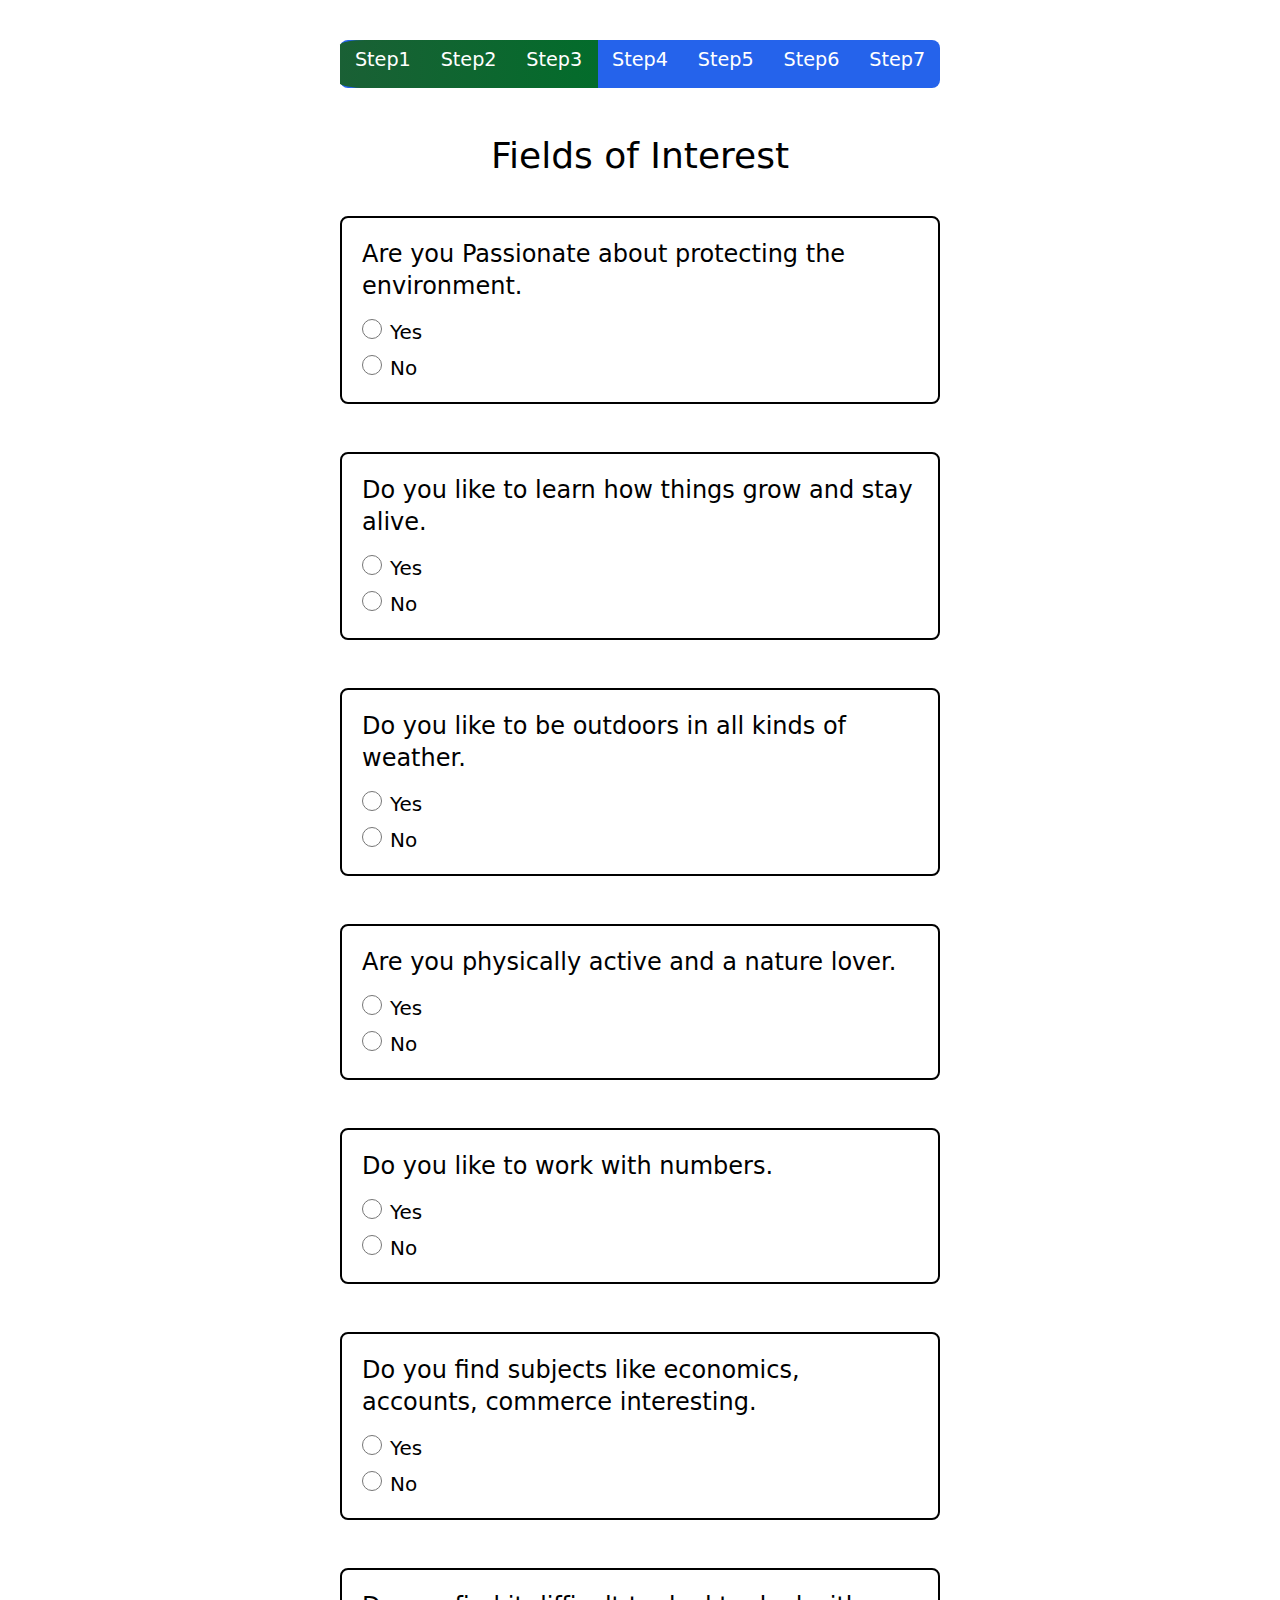
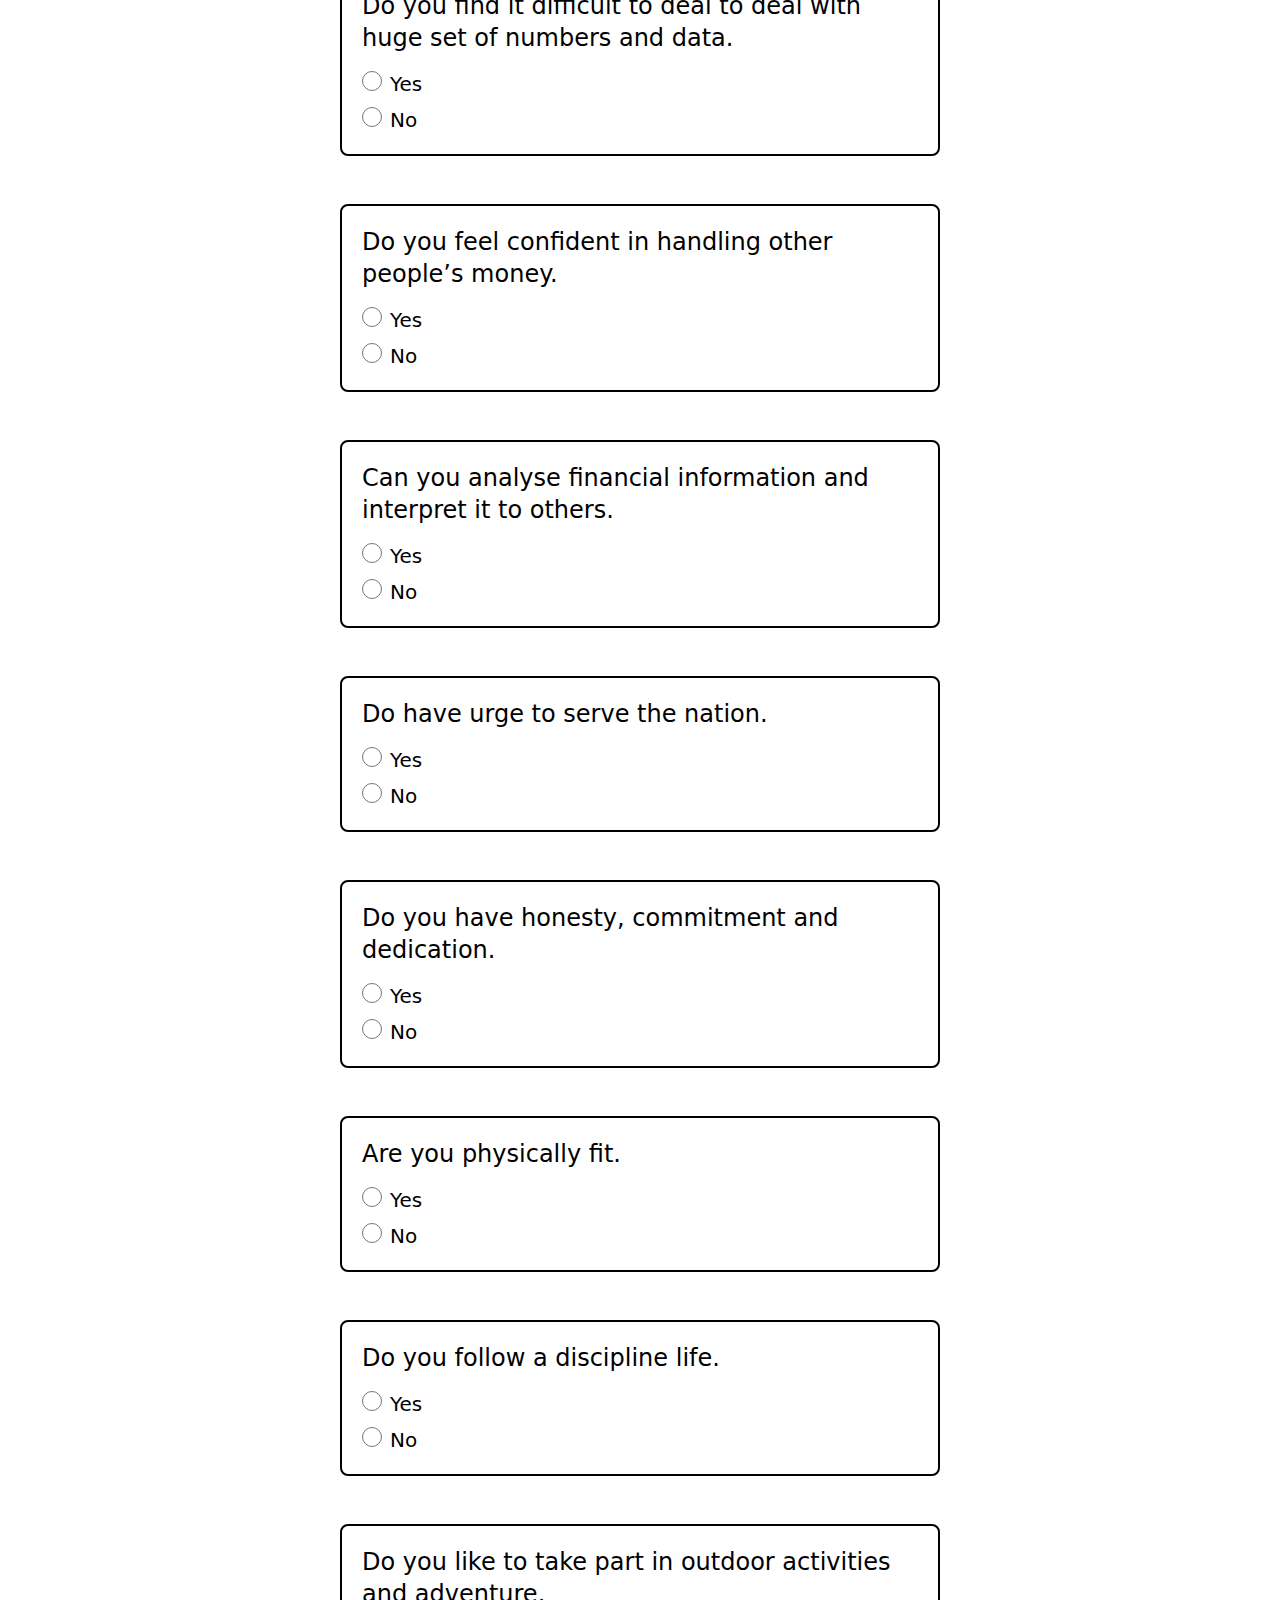
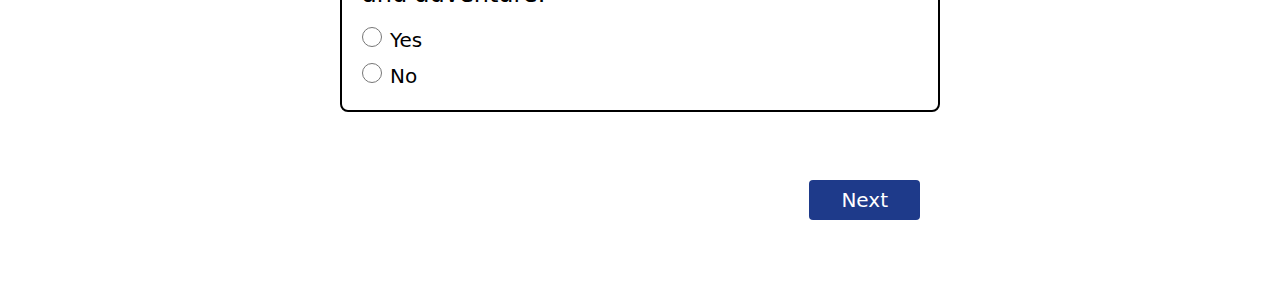
<file: main page/main/field.html>
<!DOCTYPE html>
<html lang="en">
<head>
    <meta charset="UTF-8">
    <meta name="viewport" content="width=device-width, initial-scale=1.0">
   <link rel="preconnect" href="https://fonts.googleapis.com">
   <link rel="preconnect" href="https://fonts.gstatic.com" crossorigin>
   <link href="https://fonts.googleapis.com/css2?family=Poppins:wght@300;600&display=swap" rel="stylesheet">
    <link rel="stylesheet" href="style.css">
    <style>
        input[type="radio"]{
            padding-right: 1rem;
            cursor: pointer;
        }
        .step-col{
            width:120px;
            text-align: center;
            color:#333;
            position:relative;
            font-size: x-large;
            font-weight: 500;
        }

        #progress{
            position: absolute;
            height: 100%;
            width: 43%;
            border-bottom-left-radius: 10%;
            border-top-left-radius: 10%;
            background: linear-gradient(to right,#1a6035,#036c2b);
        }
    </style>
    <title>Test</title>
</head>
<body>
    <!-- progress bar start -->
    <div class="conatiner m-4 md:m-10 flex flex-row justify-center rounded ">
        <div class="pro h-auto w-full md:max-w-[50%] text-end rounded-lg border-black pb-4 mb-2 bg-blue-600 ">
            <div class="step-row w-auto h-8 flex justify-between text-center box-shadow-[0 -1px 5px -1px #000] relative">
                <div id="progress" class="p-6"></div>
                <div class="step-col col-1 items-center"><small class="text-white">Step1</small></div>
                <div class="step-col col-2"><small class="text-white">Step2</small></div>
                <div class="step-col col-3"><small class="text-white">Step3</small></div>
                <div class="step-col col-4"><small class="text-white">Step4</small></div>
                <div class="step-col col-5"><small class="text-white">Step5</small></div>
                <div class="step-col col-6"><small class="text-white">Step6</small></div>
                <div class="step-col col-6"><small class="text-white">Step7</small></div>
            </div>
        </div>
    </div>
    <!-- progress bar end -->
    <div class="maincontainer">
     <div class="">
        <h2 class="text-4xl text-center mt-4">Fields of Interest</h2>
            <!-- question1 -->
            <div class="conatiner m-4 md:m-10 flex flex-row justify-center">
                <div class="maincomponent h-auto w-full md:max-w-[50%] border-2 rounded-lg border-black p-3  md:p-5 mb-2">
                    <div class="question mb-4 font-medium text-2xl" id="questions">
                        <p>Are you Passionate about protecting the environment.</p>
                    </div>
                    <div class="option1 block mb-2">
                        <input class="w-5 h-5 mr-2" type="radio" id="optionA" name="Q1" value="Yes"><label class="text-xl font-medium" for="optionA">Yes</label>
                    </div>
                    <div class="option2 block">
                        <input  class="w-5 h-5 mr-2" type="radio" id="optionB" name="Q1" value="No"><label class="text-xl font-medium" for="optionB">No</label>
                    </div> 
                </div>
            </div>
            <!-- question2 -->
            <div class="conatiner m-4 md:m-10 flex flex-row justify-center">
                <div class="maincomponent h-auto w-full md:max-w-[50%] border-2 rounded-lg border-black p-3  md:p-5 mb-2">
                    <div class="question mb-4 font-medium text-2xl" id="questions">
                        <p>Do you like to learn how things grow and stay alive.</p>
                    </div>
                    <div class="option1 block mb-2">
                        <input class="w-5 h-5 mr-2" type="radio" id="optionA" name="Q2" value="Yes"><label class="text-xl font-medium" for="optionA">Yes</label>
                    </div>
                    <div class="option2 block">
                        <input  class="w-5 h-5 mr-2" type="radio" id="optionB" name="Q2" value="No"><label class="text-xl font-medium" for="optionB">No</label>
                    </div> 
                </div>
            </div>
            <!-- question3 -->
            <div class="conatiner m-4 md:m-10 flex flex-row justify-center">
                <div class="maincomponent h-auto w-full md:max-w-[50%] border-2 rounded-lg border-black p-3  md:p-5 mb-2">
                    <div class="question mb-4 font-medium text-2xl" id="questions">
                        <p>Do you like to be outdoors in all kinds of weather.</p>
                    </div>
                    <div class="option1 block mb-2">
                        <input class="w-5 h-5 mr-2" type="radio" id="optionA" name="Q3" value="Yes"><label class="text-xl font-medium" for="optionA">Yes</label>
                    </div>
                    <div class="option2 block">
                        <input  class="w-5 h-5 mr-2" type="radio" id="optionB" name="Q3" value="No"><label class="text-xl font-medium" for="optionB">No</label>
                    </div> 
                </div>
            </div>
            <!-- question4 -->
            <div class="conatiner m-4 md:m-10 flex flex-row justify-center">
                <div class="maincomponent h-auto w-full md:max-w-[50%] border-2 rounded-lg border-black p-3  md:p-5 mb-2">
                    <div class="question mb-4 font-medium text-2xl" id="questions">
                        <p>Are you physically active and a nature lover.</p>
                    </div>
                    <div class="option1 block mb-2">
                        <input class="w-5 h-5 mr-2" type="radio" id="optionA" name="Q4" value="Yes"><label class="text-xl font-medium" for="optionA">Yes</label>
                    </div>
                    <div class="option2 block">
                        <input  class="w-5 h-5 mr-2" type="radio" id="optionB" name="Q4" value="No"><label class="text-xl font-medium" for="optionB">No</label>
                    </div> 
                </div>
            </div>
            <!-- question5 -->
            <div class="conatiner m-4 md:m-10 flex flex-row justify-center">
                <div class="maincomponent h-auto w-full md:max-w-[50%] border-2 rounded-lg border-black p-3  md:p-5 mb-2">
                    <div class="question mb-4 font-medium text-2xl" id="questions">
                        <p>Do you like to work with numbers.</p>
                    </div>
                    <div class="option1 block mb-2">
                        <input class="w-5 h-5 mr-2" type="radio" id="optionA" name="Q5" value="Yes"><label class="text-xl font-medium" for="optionA">Yes</label>
                    </div>
                    <div class="option2 block">
                        <input  class="w-5 h-5 mr-2" type="radio" id="optionB" name="Q5" value="No"><label class="text-xl font-medium" for="optionB">No</label>
                    </div> 
                </div>
            </div>
            <!-- question6 -->
            <div class="conatiner m-4 md:m-10 flex flex-row justify-center">
                <div class="maincomponent h-auto w-full md:max-w-[50%] border-2 rounded-lg border-black p-3  md:p-5 mb-2">
                    <div class="question mb-4 font-medium text-2xl" id="questions">
                        <p>Do you find subjects like economics, accounts, commerce interesting.</p>
                    </div>
                    <div class="option1 block mb-2">
                        <input class="w-5 h-5 mr-2" type="radio" id="optionA" name="Q6" value="Yes"><label class="text-xl font-medium" for="optionA">Yes</label>
                    </div>
                    <div class="option2 block">
                        <input  class="w-5 h-5 mr-2" type="radio" id="optionB" name="Q6" value="No"><label class="text-xl font-medium" for="optionB">No</label>
                    </div> 
                </div>
            </div>
            <!-- question7 -->
            <div class="conatiner m-4 md:m-10 flex flex-row justify-center">
                <div class="maincomponent h-auto w-full md:max-w-[50%] border-2 rounded-lg border-black p-3  md:p-5 mb-2">
                    <div class="question mb-4 font-medium text-2xl" id="questions">
                        <p>Do you find it difficult to deal to deal with huge set of numbers and data.</p>
                    </div>
                    <div class="option1 block mb-2">
                        <input class="w-5 h-5 mr-2" type="radio" id="optionA" name="Q7" value="Yes"><label class="text-xl font-medium" for="optionA">Yes</label>
                    </div>
                    <div class="option2 block">
                        <input  class="w-5 h-5 mr-2" type="radio" id="optionB" name="Q7" value="No"><label class="text-xl font-medium" for="optionB">No</label>
                    </div> 
                </div>
            </div>
            <!-- question8 -->
            <div class="conatiner m-4 md:m-10 flex flex-row justify-center">
                <div class="maincomponent h-auto w-full md:max-w-[50%] border-2 rounded-lg border-black p-3  md:p-5 mb-2">
                    <div class="question mb-4 font-medium text-2xl" id="questions">
                        <p>Do you feel confident in handling other people’s money.</p>
                    </div>
                    <div class="option1 block mb-2">
                        <input class="w-5 h-5 mr-2" type="radio" id="optionA" name="Q8" value="Yes"><label class="text-xl font-medium" for="optionA">Yes</label>
                    </div>
                    <div class="option2 block">
                        <input  class="w-5 h-5 mr-2" type="radio" id="optionB" name="Q8" value="No"><label class="text-xl font-medium" for="optionB">No</label>
                    </div> 
                </div>
            </div>
            <!-- question9 -->
            <div class="conatiner m-4 md:m-10 flex flex-row justify-center">
                <div class="maincomponent h-auto w-full md:max-w-[50%] border-2 rounded-lg border-black p-3  md:p-5 mb-2">
                    <div class="question mb-4 font-medium text-2xl" id="questions">
                        <p>Can you analyse financial information and interpret it to others.</p>
                    </div>
                    <div class="option1 block mb-2">
                        <input class="w-5 h-5 mr-2" type="radio" id="optionA" name="Q9" value="Yes"><label class="text-xl font-medium" for="optionA">Yes</label>
                    </div>
                    <div class="option2 block">
                        <input  class="w-5 h-5 mr-2" type="radio" id="optionB" name="Q9" value="No"><label class="text-xl font-medium" for="optionB">No</label>
                    </div> 
                </div>
            </div>
            <!-- question10 -->
            <div class="conatiner m-4 md:m-10 flex flex-row justify-center">
                <div class="maincomponent h-auto w-full md:max-w-[50%] border-2 rounded-lg border-black p-3  md:p-5 mb-2">
                    <div class="question mb-4 font-medium text-2xl" id="questions">
                        <p>Do have urge to serve the nation.</p>
                    </div>
                    <div class="option1 block mb-2">
                        <input class="w-5 h-5 mr-2" type="radio" id="optionA" name="Q10" value="Yes"><label class="text-xl font-medium" for="optionA">Yes</label>
                    </div>
                    <div class="option2 block">
                        <input  class="w-5 h-5 mr-2" type="radio" id="optionB" name="Q10" value="No"><label class="text-xl font-medium" for="optionB">No</label>
                    </div> 
                </div>
            </div>
            <!-- question11 -->
            <div class="conatiner m-4 md:m-10 flex flex-row justify-center">
                <div class="maincomponent h-auto w-full md:max-w-[50%] border-2 rounded-lg border-black p-3  md:p-5 mb-2">
                    <div class="question mb-4 font-medium text-2xl" id="questions">
                        <p>Do you have honesty, commitment and dedication.</p>
                    </div>
                    <div class="option1 block mb-2">
                        <input class="w-5 h-5 mr-2" type="radio" id="optionA" name="Q11" value="Yes"><label class="text-xl font-medium" for="optionA">Yes</label>
                    </div>
                    <div class="option2 block">
                        <input  class="w-5 h-5 mr-2" type="radio" id="optionB" name="Q11" value="No"><label class="text-xl font-medium" for="optionB">No</label>
                    </div> 
                </div>
            </div>
            <!-- question12 -->
            <div class="conatiner m-4 md:m-10 flex flex-row justify-center">
                <div class="maincomponent h-auto w-full md:max-w-[50%] border-2 rounded-lg border-black p-3  md:p-5 mb-2">
                    <div class="question mb-4 font-medium text-2xl" id="questions">
                        <p>Are you physically fit.</p>
                    </div>
                    <div class="option1 block mb-2">
                        <input class="w-5 h-5 mr-2" type="radio" id="optionA" name="Q12" value="Yes"><label class="text-xl font-medium" for="optionA">Yes</label>
                    </div>
                    <div class="option2 block">
                        <input  class="w-5 h-5 mr-2" type="radio" id="optionB" name="Q12" value="No"><label class="text-xl font-medium" for="optionB">No</label>
                    </div> 
                </div>
            </div>
            <!-- question13 -->
            <div class="conatiner m-4 md:m-10 flex flex-row justify-center">
                <div class="maincomponent h-auto w-full md:max-w-[50%] border-2 rounded-lg border-black p-3  md:p-5 mb-2">
                    <div class="question mb-4 font-medium text-2xl" id="questions">
                        <p>Do you follow a discipline life.</p>
                    </div>
                    <div class="option1 block mb-2">
                        <input class="w-5 h-5 mr-2" type="radio" id="optionA" name="Q13" value="Yes"><label class="text-xl font-medium" for="optionA">Yes</label>
                    </div>
                    <div class="option2 block">
                        <input  class="w-5 h-5 mr-2" type="radio" id="optionB" name="Q13" value="No"><label class="text-xl font-medium" for="optionB">No</label>
                    </div> 
                </div>
            </div>
            <!-- question14 -->
            <div class="conatiner m-4 md:m-10 flex flex-row justify-center">
                <div class="maincomponent h-auto w-full md:max-w-[50%] border-2 rounded-lg border-black p-3  md:p-5 mb-2">
                    <div class="question mb-4 font-medium text-2xl" id="questions">
                        <p>Do you like to take part in outdoor activities and adventure.</p>
                    </div>
                    <div class="option1 block mb-2">
                        <input class="w-5 h-5 mr-2" type="radio" id="optionA" name="Q14" value="Yes"><label class="text-xl font-medium" for="optionA">Yes</label>
                    </div>
                    <div class="option2 block">
                        <input  class="w-5 h-5 mr-2" type="radio" id="optionB" name="Q14" value="No"><label class="text-xl font-medium" for="optionB">No</label>
                    </div> 
                </div>
            </div>

            <!-- next button -->
            <div class="conatiner m-4 md:m-10 flex flex-row justify-center">
                <div class="maincomponent  h-auto w-full md:max-w-[50%] text-end rounded-lg border-black p-3  md:p-5 mb-2">
                    <button class="bg-blue-900 w-auto h-10 rounded hover:bg-green-500"><a class="text-xl text-white p-8 py-10 font-medium text-center" href="STEM.html">Next</a></button>
                </div>
            </div> 
        </div>
    </div>
</body>
</html>
</file>
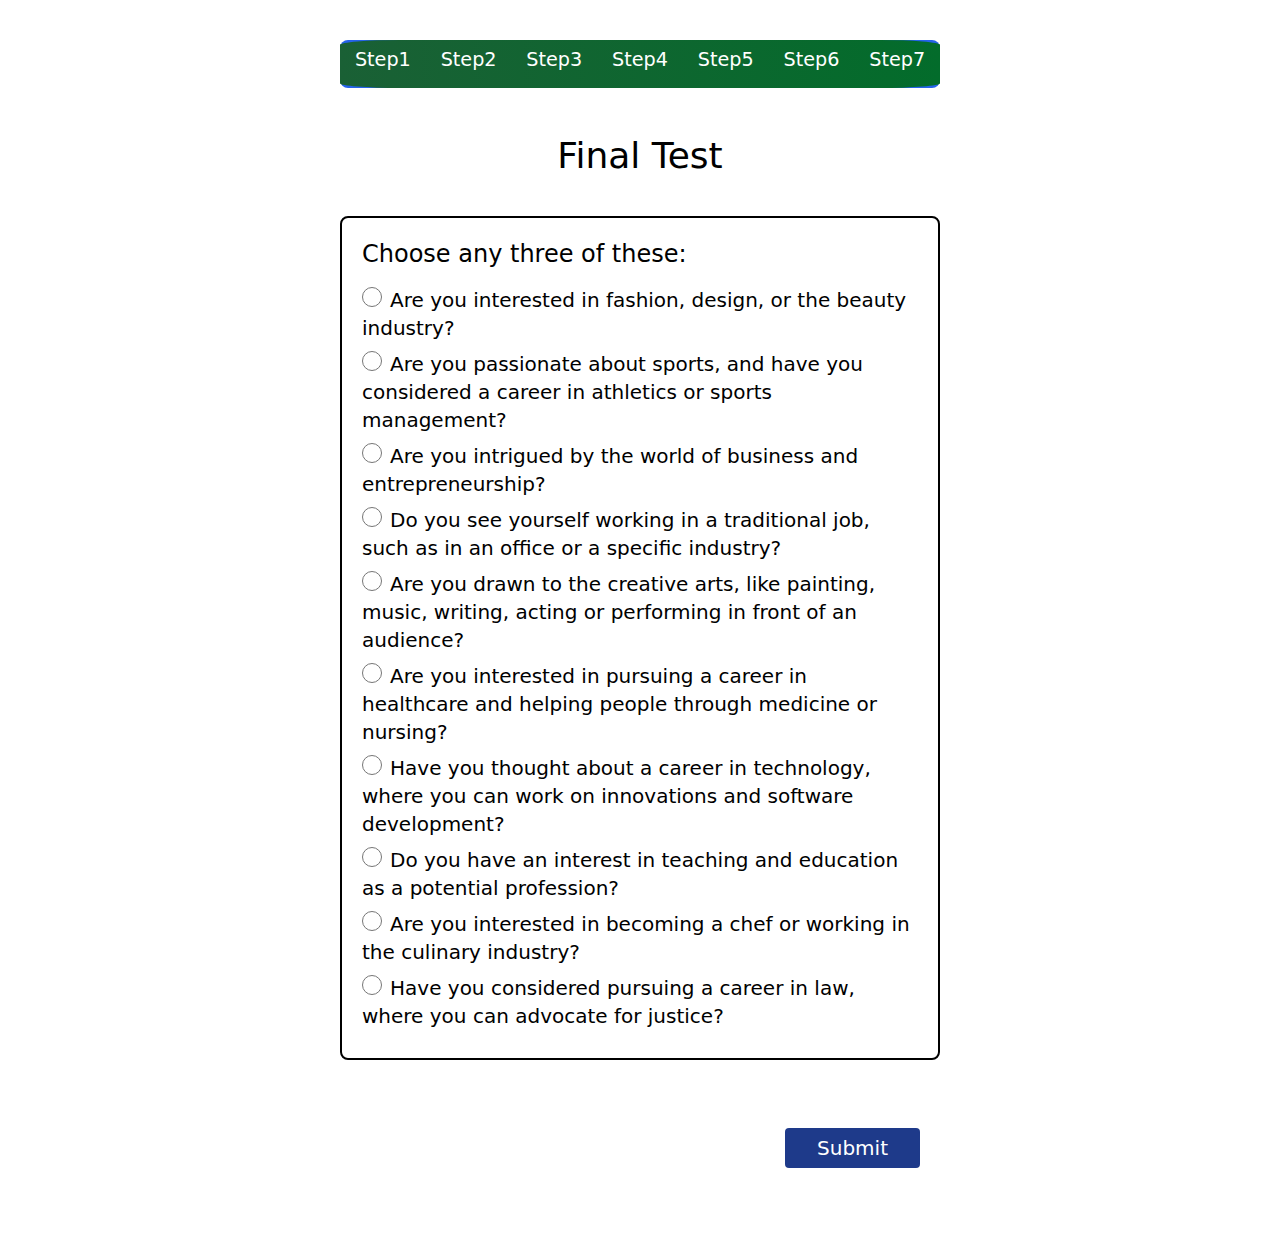
<file: main page/main/final.html>
<!DOCTYPE html>
<html lang="en">
<head>
    <meta charset="UTF-8">
    <meta name="viewport" content="width=device-width, initial-scale=1.0">
   <link rel="preconnect" href="https://fonts.googleapis.com">
   <link rel="preconnect" href="https://fonts.gstatic.com" crossorigin>
   <link href="https://fonts.googleapis.com/css2?family=Poppins:wght@300;600&display=swap" rel="stylesheet">
    <link rel="stylesheet" href="style.css">
    <style>
        input[type="radio"]{
            padding-right: 1rem;
            cursor: pointer;
        }
        .step-col{
            width:120px;
            text-align: center;
            color:#333;
            position:relative;
            font-size: x-large;
            font-weight: 500;
        }

        #progress{
            position: absolute;
            height: 100%;
            width: 100%;
            border-radius: 10%;
            background: linear-gradient(to right,#1a6035,#036c2b);
        }
    </style>
    <title>Personality</title>
</head>
<body>
    <!-- progress bar start -->
    <div class="conatiner m-4 md:m-10 flex flex-row justify-center rounded">
        <div class="pro h-auto w-full md:max-w-[50%] text-end rounded-lg border-black pb-4 mb-2 bg-blue-600">
            <div class="step-row w-auto h-8 flex justify-between text-center box-shadow-[0 -1px 5px -1px #000] relative">
                <div id="progress" class="p-6"></div>
                <div class="step-col col-1 items-center"><small class="text-white">Step1</small></div>
                <div class="step-col col-2"><small class="text-white">Step2</small></div>
                <div class="step-col col-3"><small class="text-white">Step3</small></div>
                <div class="step-col col-4"><small class="text-white">Step4</small></div>
                <div class="step-col col-5"><small class="text-white">Step5</small></div>
                <div class="step-col col-6"><small class="text-white">Step6</small></div>
                <div class="step-col col-6"><small class="text-white">Step7</small></div>
            </div>
        </div>
    </div>
    <!-- progress bar end -->
    <div class="maincontainer">
     <div class="">
        <h2 class="text-4xl text-center mt-4">Final Test</h2>
        
        <!-- question1 -->
        <div class="conatiner m-4 md:m-10 flex flex-row justify-center">
            <div class="maincomponent h-auto w-full md:max-w-[50%] border-2 rounded-lg border-black p-3  md:p-5 mb-2">
                <div class="question mb-4 font-medium text-2xl" id="questions">
                    <p>Choose any three of these:</p>
                </div>
                <div class="option1 block mb-2">
                    <input class="w-5 h-5 mr-2" type="radio" id="optionA" name="Q2a" value="a"><label class="text-xl font-medium" for="optionA">Are you interested in fashion, design, or the beauty industry?</label>
                </div>
                <div class="option2 block mb-2">
                    <input  class="w-5 h-5 mr-2" type="radio" id="optionB" name="Q2b" value="b"><label class="text-xl font-medium" for="optionB">Are you passionate about sports, and have you considered a career in athletics or sports management?</label>
                </div> 
                <div class="option2 block mb-2" >
                    <input  class="w-5 h-5 mr-2" type="radio" id="optionC" name="Q2c" value="c"><label class="text-xl font-medium" for="optionC">Are you intrigued by the world of business and entrepreneurship?</label>
                </div>
                <div class="option2 block mb-2" >
                    <input  class="w-5 h-5 mr-2" type="radio" id="optionD" name="Q2d" value="d"><label class="text-xl font-medium" for="optionD">Do you see yourself working in a traditional job, such as in an office or a specific industry?</label>
                </div>
                <div class="option2 block mb-2">
                    <input  class="w-5 h-5 mr-2" type="radio" id="optionE" name="Q2e" value="e"><label class="text-xl font-medium" for="optionE">Are you drawn to the creative arts, like painting, music, writing, acting or performing in front of an audience?</label>
                </div>
                <div class="option2 block mb-2">
                    <input  class="w-5 h-5 mr-2" type="radio" id="optionF" name="Q2f" value="f"><label class="text-xl font-medium" for="optionF">Are you interested in pursuing a career in healthcare and helping people through medicine or nursing?</label>
                </div>
                <div class="option2 block mb-2">
                    <input  class="w-5 h-5 mr-2" type="radio" id="optionG" name="Q2g" value="g"><label class="text-xl font-medium" for="optionG">Have you thought about a career in technology, where you can work on innovations and software development?</label>
                </div>
                <div class="option2 block mb-2">
                    <input  class="w-5 h-5 mr-2" type="radio" id="optionH" name="Q2h" value="h"><label class="text-xl font-medium" for="optionH">Do you have an interest in teaching and education as a potential profession?</label>
                </div>
                <div class="option2 block mb-2">
                    <input  class="w-5 h-5 mr-2" type="radio" id="optionI" name="Q2i" value="i"><label class="text-xl font-medium" for="optionI">Are you interested in becoming a chef or working in the culinary industry?</label>
                </div>
                <div class="option2 block mb-2">
                    <input  class="w-5 h-5 mr-2" type="radio" id="optionJ" name="Q2j" value="j"><label class="text-xl font-medium" for="optionJ">Have you considered pursuing a career in law, where you can advocate for justice? </label>
                </div>
            </div>
        </div>
        

        <!-- Next button -->
        <div class="conatiner m-4 md:m-10 flex flex-row justify-center">
            <div class="maincomponent  h-auto w-full md:max-w-[50%] text-end rounded-lg border-black p-3  md:p-5 mb-2">
                 <button class="bg-blue-900 w-auto h-10 rounded hover:bg-green-500"><a class="text-xl text-white p-8 py-10 font-medium text-center" href="/conclusion/index.html">Submit</a></button>
            </div>
        </div> 
    </div> 
 </div>
</body>
</html>
</file>
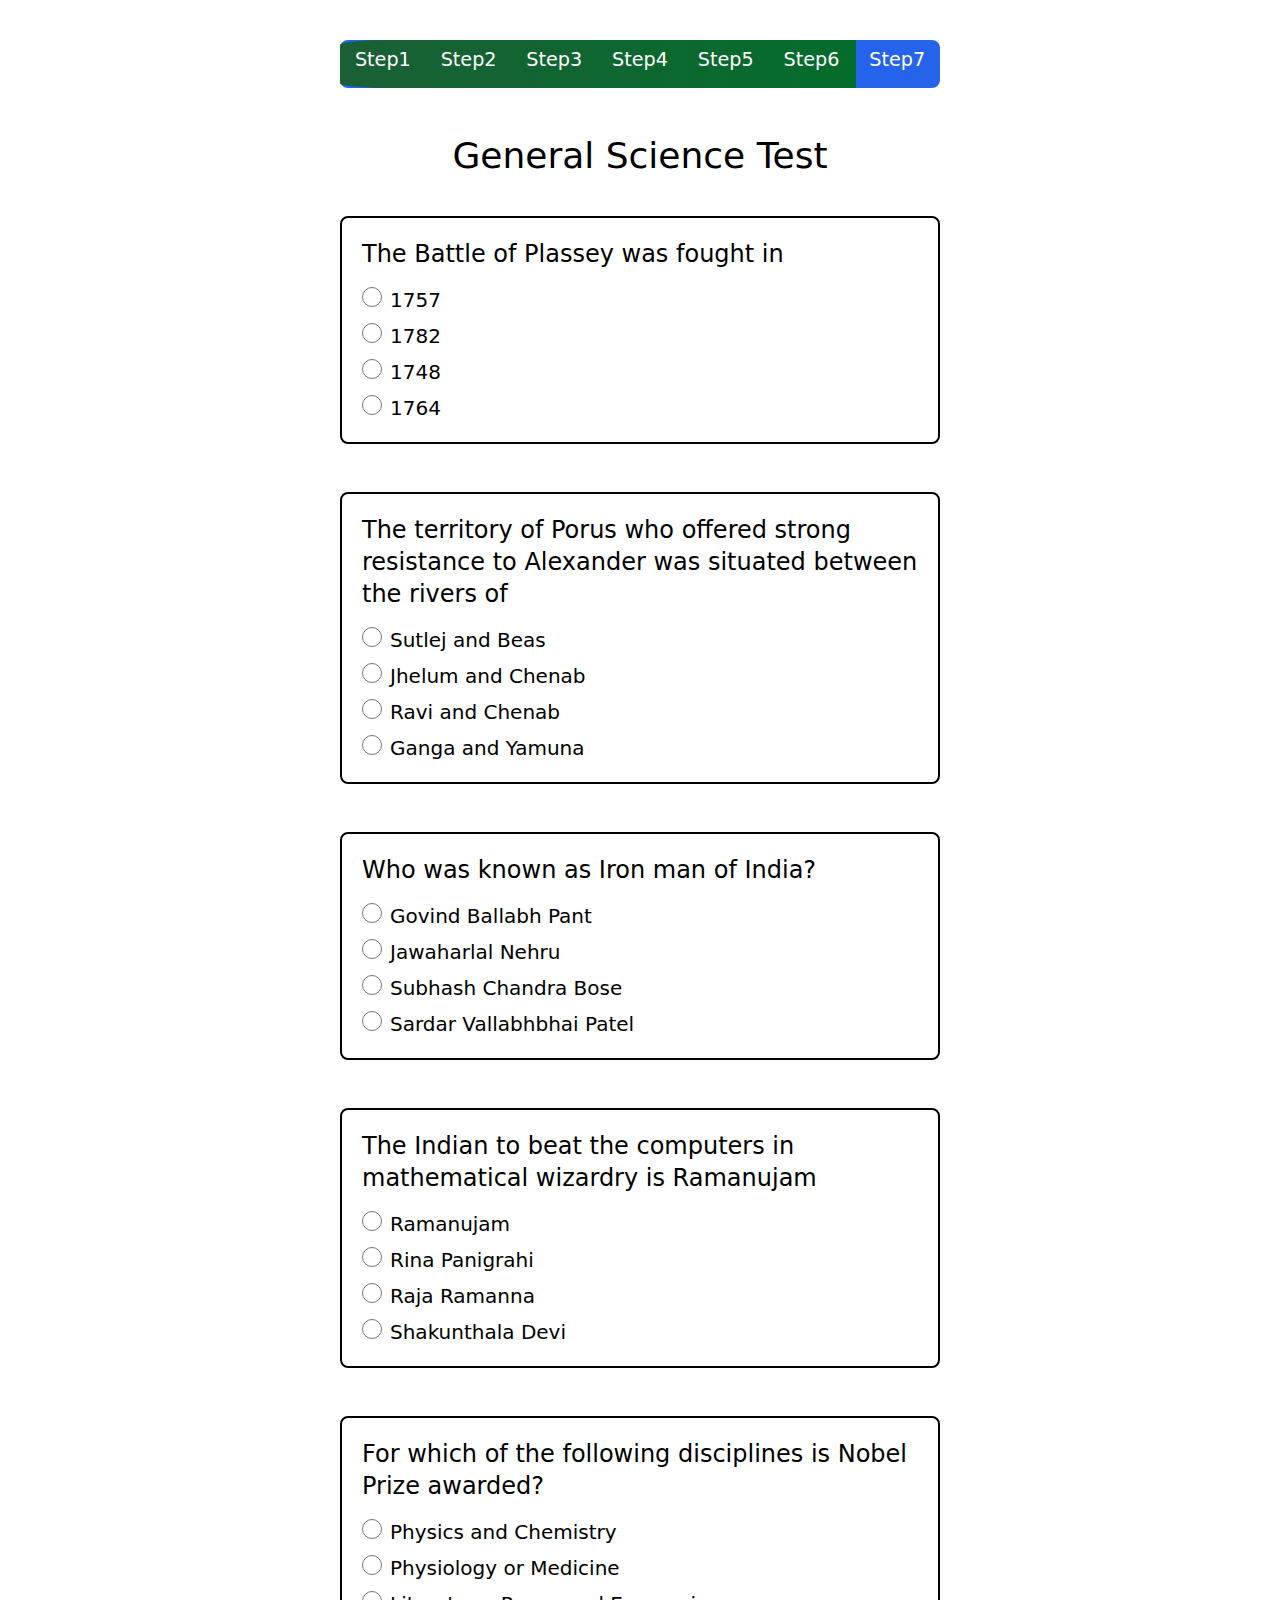
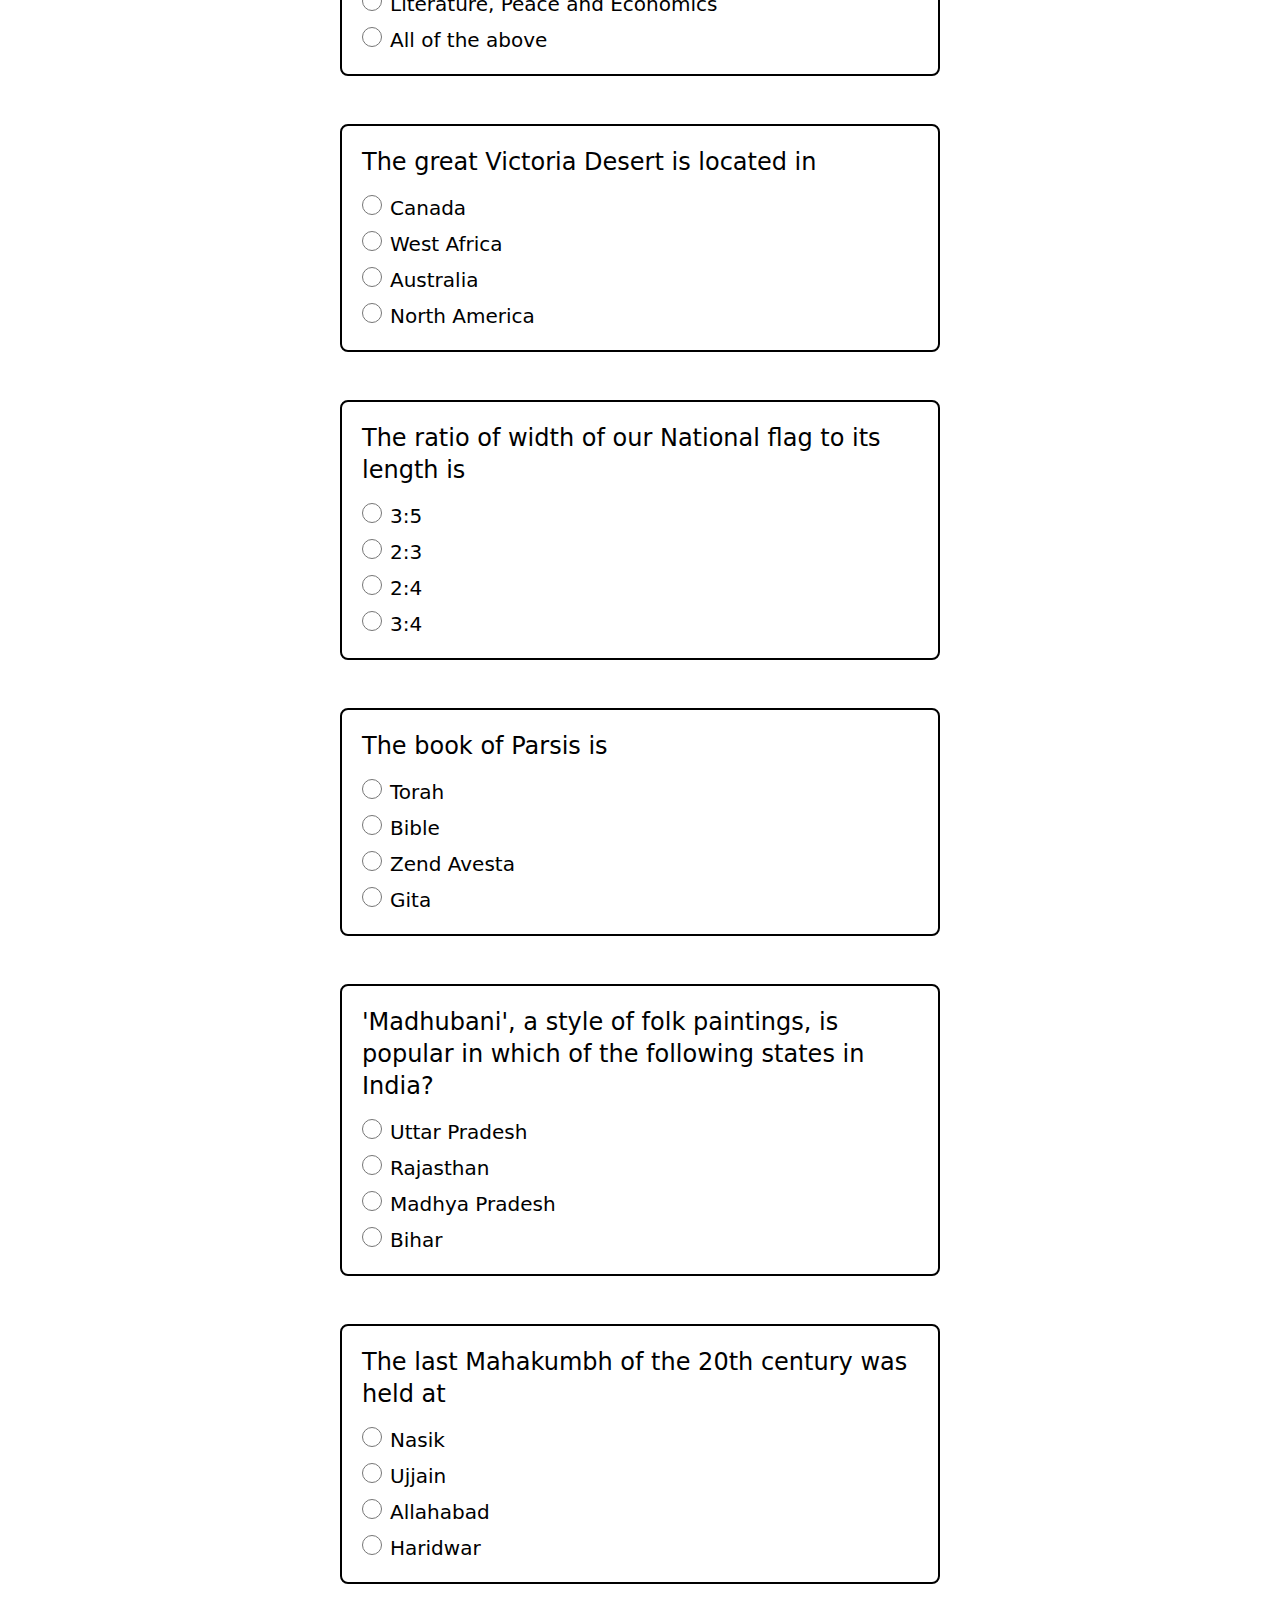
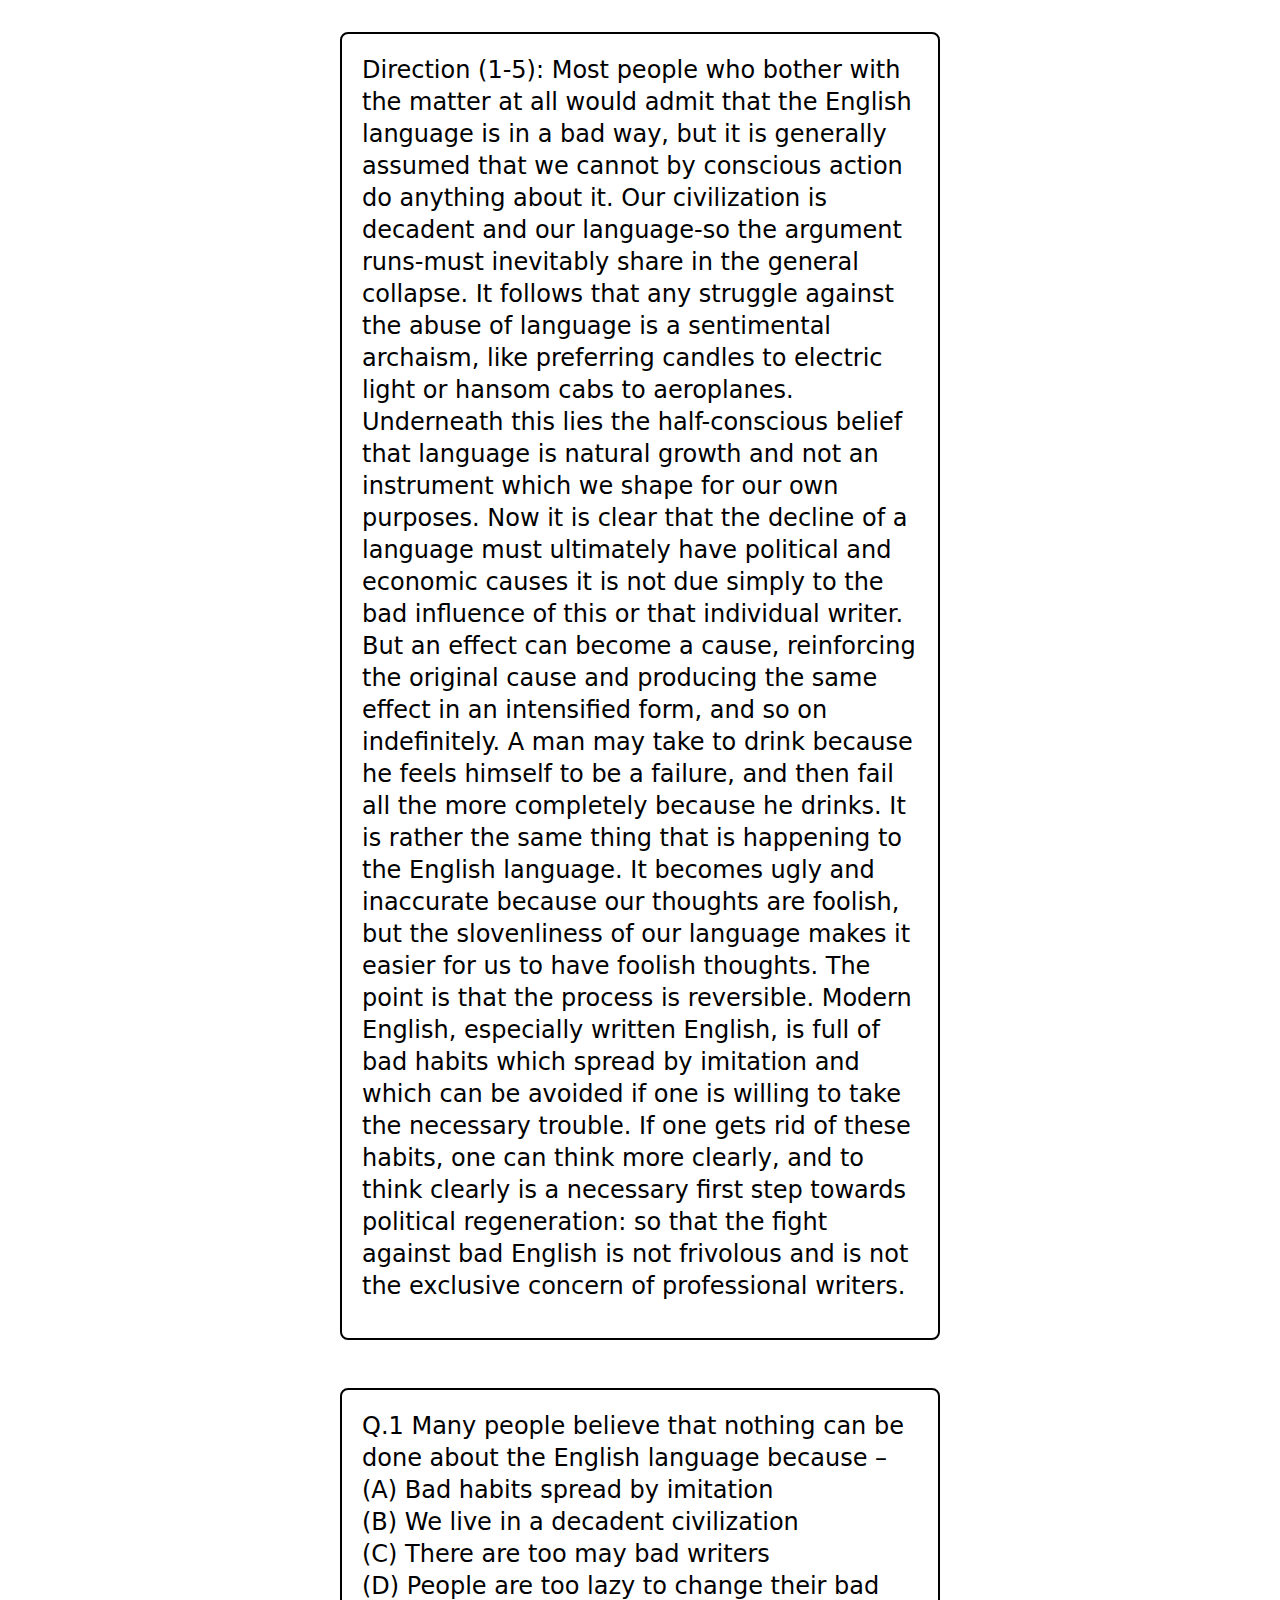
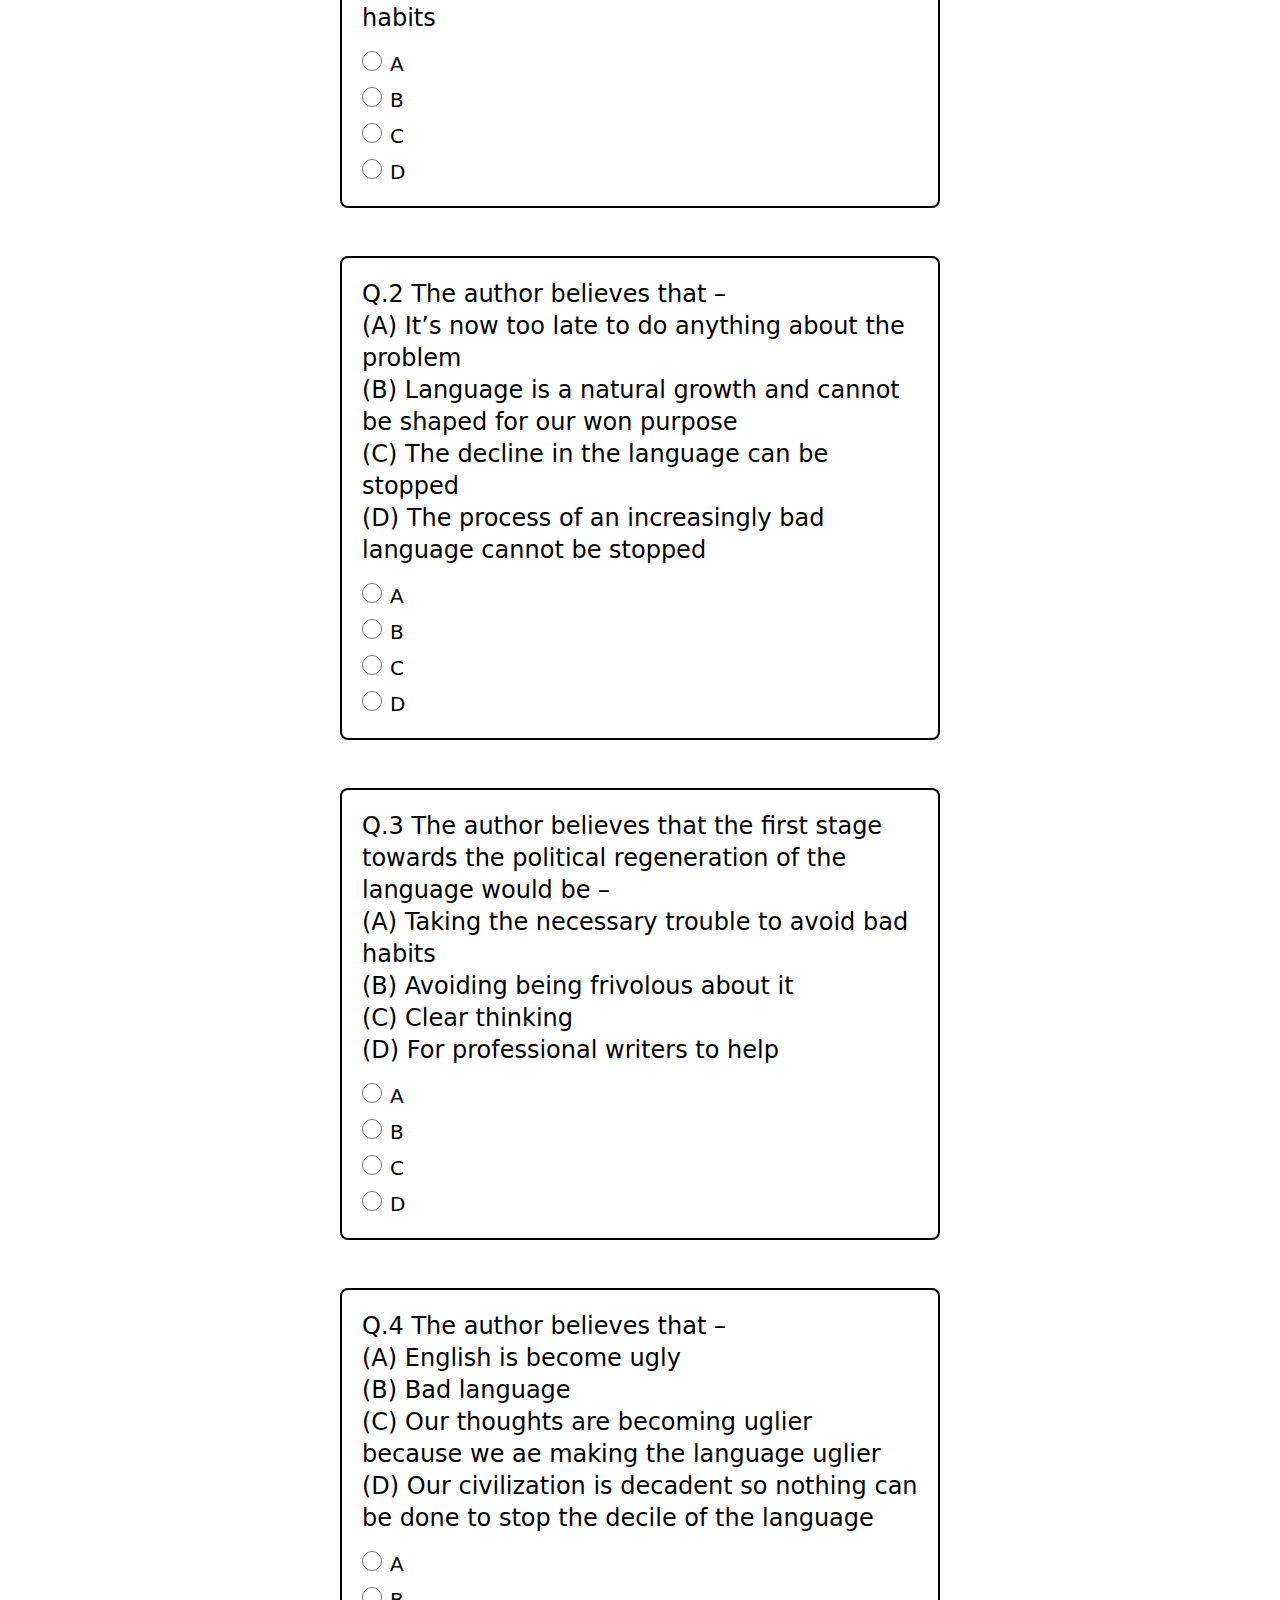
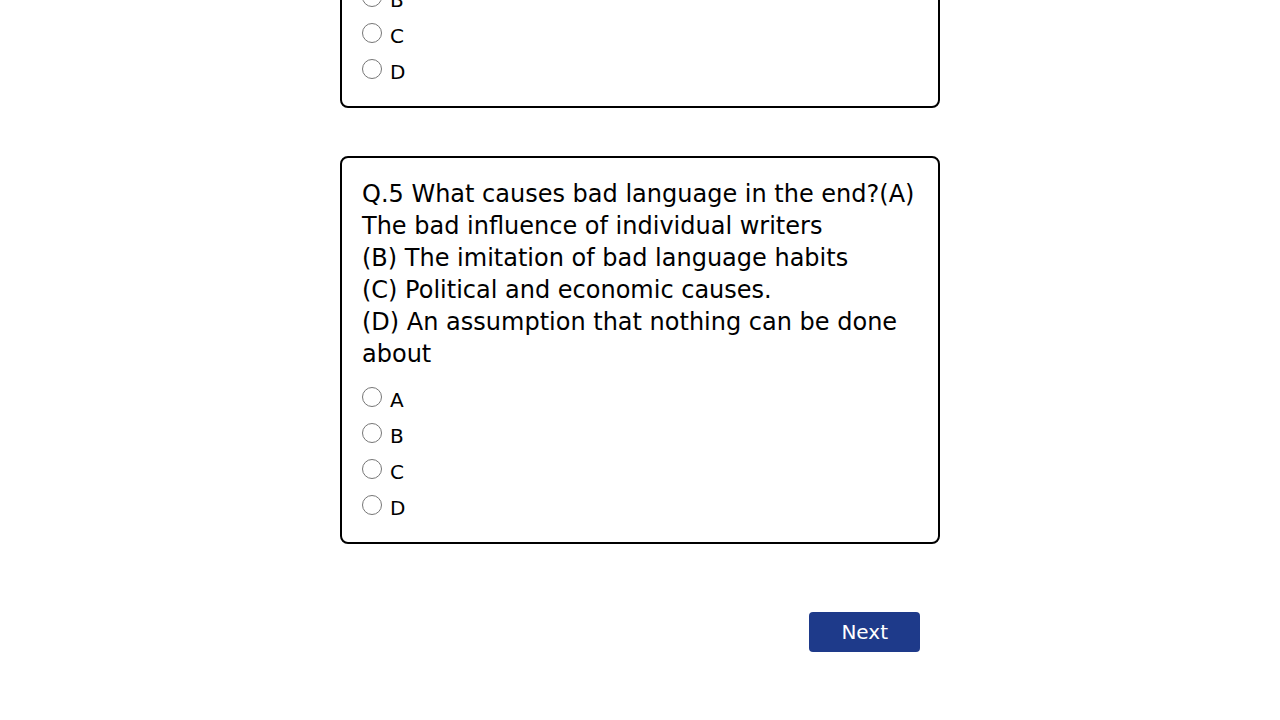
<file: main page/main/General.html>
<!DOCTYPE html>
<html lang="en">
<head>
    <meta charset="UTF-8">
    <meta name="viewport" content="width=device-width, initial-scale=1.0">
    <link rel="preconnect" href="https://fonts.googleapis.com">
   <link rel="preconnect" href="https://fonts.gstatic.com" crossorigin>
   <link href="https://fonts.googleapis.com/css2?family=Poppins:wght@300;600&display=swap" rel="stylesheet">
    <link rel="stylesheet" href="style.css">
    <style>
        input[type="radio"]{
            padding-right: 1rem;
            cursor: pointer;
        }
        .step-col{
            width:120px;
            text-align: center;
            color:#333;
            position:relative;
            font-size: x-large;
            font-weight: 500;
        }

        #progress{
            position: absolute;
            height: 100%;
            width: 86%;
            border-bottom-left-radius: 10%;
            border-top-left-radius: 10%;
            background: linear-gradient(to right,#1a6035,#036c2b);
        }
    </style>
    <title>Test</title>
</head>
<body>
    <!-- progress bar start -->
    <div class="conatiner m-4 md:m-10 flex flex-row justify-center rounded ">
        <div class="pro h-auto w-full md:max-w-[50%] text-end rounded-lg border-black pb-4 mb-2 bg-blue-600">
            <div class="step-row w-auto h-8 flex justify-between text-center  box-shadow-[0 -1px 5px -1px #000] relative">
                <div id="progress" class="p-6"></div>
                <div class="step-col col-1"><small class="text-white">Step1</small></div>
                <div class="step-col col-2"><small class="text-white">Step2</small></div>
                <div class="step-col col-3"><small class="text-white">Step3</small></div>
                <div class="step-col col-4"><small class="text-white">Step4</small></div>
                <div class="step-col col-5"><small class="text-white">Step5</small></div>
                <div class="step-col col-6"><small class="text-white">Step6</small></div>
                <div class="step-col col-6"><small class="text-white">Step7</small></div>
            </div>
        </div>
    </div>
    <!-- progress bar end -->
   <!-- Main Part-->
   <div class="maincontainer">
    <div class="">
       <h2 class="text-4xl text-center mt-4">General Science Test</h2>
       <!-- -----------------GK part start------------ -->
       <div id="#gk">
        <!-- question1 -->
        <div class="conatiner m-4 md:m-10 flex flex-row justify-center">
            <div class="maincomponent h-auto w-full md:max-w-[50%] border-2 rounded-lg border-black p-3  md:p-5 mb-2">
                <div class="question mb-4 font-medium text-2xl" id="questions">
                    <p>The Battle of Plassey was fought in</p>
                </div>
                <div class="option1 block mb-2">
                    <input class="w-5 h-5 mr-2" type="radio" id="optionA" name="Q1" value="1757"><label class="text-xl font-medium" for="optionA">1757</label>
                </div>
                <div class="option2 block mb-2">
                    <input  class="w-5 h-5 mr-2" type="radio" id="optionB" name="Q1" value="1782"><label class="text-xl font-medium" for="optionB">1782</label>
                </div>
                <div class="option3 block mb-2">
                    <input  class="w-5 h-5 mr-2" type="radio" id="optionC" name="Q1" value="1748"><label class="text-xl font-medium" for="optionC">1748</label>
                </div> 
                <div class="option4 block">
                    <input  class="w-5 h-5 mr-2" type="radio" id="optionD" name="Q1" value="1764"><label class="text-xl font-medium" for="optionD">1764</label>
                </div> 
            </div>
        </div>
        <!-- question2 -->
        <div class="conatiner m-4 md:m-10 flex flex-row justify-center">
            <div class="maincomponent h-auto w-full md:max-w-[50%] border-2 rounded-lg border-black p-3  md:p-5 mb-2">
                <div class="question mb-4 font-medium text-2xl" id="questions">
                    <p>The territory of Porus who offered strong resistance to Alexander was situated between the rivers of</p>
                </div>
                <div class="option1 block mb-2">
                    <input class="w-5 h-5 mr-2" type="radio" id="optionA" name="Q2" value="Sutlej and Beas"><label class="text-xl font-medium" for="optionA">Sutlej and Beas</label>
                </div>
                <div class="option2 block mb-2">
                    <input  class="w-5 h-5 mr-2" type="radio" id="optionB" name="Q2" value="Jhelum and Chenab"><label class="text-xl font-medium" for="optionB">Jhelum and Chenab</label>
                </div>
                <div class="option3 block mb-2">
                    <input  class="w-5 h-5 mr-2" type="radio" id="optionC" name="Q2" value="Ravi and Chenab"><label class="text-xl font-medium" for="optionC">Ravi and Chenab</label>
                </div> 
                <div class="option4 block">
                    <input  class="w-5 h-5 mr-2" type="radio" id="optionD" name="Q2" value="Ganga and Yamuna"><label class="text-xl font-medium" for="optionD">Ganga and Yamuna</label>
                </div> 
            </div>
        </div>
        <!-- question3 -->
        <div class="conatiner m-4 md:m-10 flex flex-row justify-center">
            <div class="maincomponent h-auto w-full md:max-w-[50%] border-2 rounded-lg border-black p-3  md:p-5 mb-2">
                <div class="question mb-4 font-medium text-2xl" id="questions">
                    <p>Who was known as Iron man of India?</p>
                </div>
                <div class="option1 block mb-2">
                    <input class="w-5 h-5 mr-2" type="radio" id="optionA" name="Q3" value="Govind Ballabh Pant"><label class="text-xl font-medium" for="optionA">Govind Ballabh Pant</label>
                </div>
                <div class="option2 block mb-2">
                    <input  class="w-5 h-5 mr-2" type="radio" id="optionB" name="Q3" value="Jawaharlal Nehru"><label class="text-xl font-medium" for="optionB">Jawaharlal Nehru</label>
                </div>
                <div class="option3 block mb-2">
                    <input  class="w-5 h-5 mr-2" type="radio" id="optionC" name="Q3" value="Subhash Chandra Bose"><label class="text-xl font-medium" for="optionC">Subhash Chandra Bose</label>
                </div> 
                <div class="option4 block">
                    <input  class="w-5 h-5 mr-2" type="radio" id="optionD" name="Q3" value="Sardar Vallabhbhai Patel"><label class="text-xl font-medium" for="optionD">Sardar Vallabhbhai Patel</label>
                </div> 
            </div>
        </div>
        <!-- question4 -->
        <div class="conatiner m-4 md:m-10 flex flex-row justify-center">
            <div class="maincomponent h-auto w-full md:max-w-[50%] border-2 rounded-lg border-black p-3  md:p-5 mb-2">
                <div class="question mb-4 font-medium text-2xl" id="questions">
                    <p>The Indian to beat the computers in mathematical wizardry is
                        Ramanujam
                        </p>
                </div>
                <div class="option1 block mb-2">
                    <input class="w-5 h-5 mr-2" type="radio" id="optionA" name="Q4" value="Ramanujam"><label class="text-xl font-medium" for="optionA">Ramanujam</label>
                </div>
                <div class="option2 block mb-2">
                    <input  class="w-5 h-5 mr-2" type="radio" id="optionB" name="Q4" value="Rina Panigrahi"><label class="text-xl font-medium" for="optionB">Rina Panigrahi</label>
                </div>
                <div class="option3 block mb-2">
                    <input  class="w-5 h-5 mr-2" type="radio" id="optionC" name="Q4" value="Raja Ramanna"><label class="text-xl font-medium" for="optionC">Raja Ramanna</label>
                </div> 
                <div class="option4 block">
                    <input  class="w-5 h-5 mr-2" type="radio" id="optionD" name="Q4" value="Shakunthala Devi"><label class="text-xl font-medium" for="optionD">Shakunthala Devi</label>
                </div> 
            </div>
        </div>
        <!-- question5 -->
        <div class="conatiner m-4 md:m-10 flex flex-row justify-center">
            <div class="maincomponent h-auto w-full md:max-w-[50%] border-2 rounded-lg border-black p-3  md:p-5 mb-2">
                <div class="question mb-4 font-medium text-2xl" id="questions">
                    <p>For which of the following disciplines is Nobel Prize awarded?</p>
                </div>
                <div class="option1 block mb-2">
                    <input class="w-5 h-5 mr-2" type="radio" id="optionA" name="Q5" value="Physics and Chemistry"><label class="text-xl font-medium" for="optionA">Physics and Chemistry</label>
                </div>
                <div class="option2 block mb-2">
                    <input  class="w-5 h-5 mr-2" type="radio" id="optionB" name="Q5" value="Physiology or Medicine"><label class="text-xl font-medium" for="optionB">Physiology or Medicine</label>
                </div>
                <div class="option3 block mb-2">
                    <input  class="w-5 h-5 mr-2" type="radio" id="optionC" name="Q5" value="Literature, Peace and Economics"><label class="text-xl font-medium" for="optionC">Literature, Peace and Economics</label>
                </div> 
                <div class="option4 block">
                    <input  class="w-5 h-5 mr-2" type="radio" id="optionD" name="Q5" value="All of the above"><label class="text-xl font-medium" for="optionD">All of the above</label>
                </div> 
            </div>
        </div>
        <!-- question6 -->
        <div class="conatiner m-4 md:m-10 flex flex-row justify-center">
            <div class="maincomponent h-auto w-full md:max-w-[50%] border-2 rounded-lg border-black p-3  md:p-5 mb-2">
                <div class="question mb-4 font-medium text-2xl" id="questions">
                    <p>The great Victoria Desert is located in</p>
                </div>
                <div class="option1 block mb-2">
                    <input class="w-5 h-5 mr-2" type="radio" id="optionA" name="Q6" value="Canada"><label class="text-xl font-medium" for="optionA">Canada</label>
                </div>
                <div class="option2 block mb-2">
                    <input  class="w-5 h-5 mr-2" type="radio" id="optionB" name="Q6" value="West Africa"><label class="text-xl font-medium" for="optionB">West Africa</label>
                </div>
                <div class="option3 block mb-2">
                    <input  class="w-5 h-5 mr-2" type="radio" id="optionC" name="Q6" value="Australia"><label class="text-xl font-medium" for="optionC">Australia</label>
                </div> 
                <div class="option4 block">
                    <input  class="w-5 h-5 mr-2" type="radio" id="optionD" name="Q6" value="North America"><label class="text-xl font-medium" for="optionD">North America</label>
                </div> 
            </div>
        </div>
        <!-- question7 -->
        <div class="conatiner m-4 md:m-10 flex flex-row justify-center">
            <div class="maincomponent h-auto w-full md:max-w-[50%] border-2 rounded-lg border-black p-3  md:p-5 mb-2">
                <div class="question mb-4 font-medium text-2xl" id="questions">
                    <p>The ratio of width of our National flag to its length is</p>
                </div>
                <div class="option1 block mb-2">
                    <input class="w-5 h-5 mr-2" type="radio" id="optionA" name="Q7" value="3:5"><label class="text-xl font-medium" for="optionA">3:5</label>
                </div>
                <div class="option2 block mb-2">
                    <input  class="w-5 h-5 mr-2" type="radio" id="optionB" name="Q7" value="2:3"><label class="text-xl font-medium" for="optionB">2:3</label>
                </div>
                <div class="option3 block mb-2">
                    <input  class="w-5 h-5 mr-2" type="radio" id="optionC" name="Q7" value="2:4"><label class="text-xl font-medium" for="optionC">2:4</label>
                </div> 
                <div class="option4 block">
                    <input  class="w-5 h-5 mr-2" type="radio" id="optionD" name="Q7" value="3:4"><label class="text-xl font-medium" for="optionD">3:4</label>
                </div> 
            </div>
        </div>
        <!-- question8 -->
        <div class="conatiner m-4 md:m-10 flex flex-row justify-center">
            <div class="maincomponent h-auto w-full md:max-w-[50%] border-2 rounded-lg border-black p-3  md:p-5 mb-2">
                <div class="question mb-4 font-medium text-2xl" id="questions">
                    <p>The book of Parsis is</p>
                </div>
                <div class="option1 block mb-2">
                    <input class="w-5 h-5 mr-2" type="radio" id="optionA" name="Q8" value="Torah"><label class="text-xl font-medium" for="optionA">Torah</label>
                </div>
                <div class="option2 block mb-2">
                    <input  class="w-5 h-5 mr-2" type="radio" id="optionB" name="Q8" value="Bible"><label class="text-xl font-medium" for="optionB">Bible</label>
                </div>
                <div class="option3 block mb-2">
                    <input  class="w-5 h-5 mr-2" type="radio" id="optionC" name="Q8" value="Zend Avesta"><label class="text-xl font-medium" for="optionC">Zend Avesta</label>
                </div> 
                <div class="option4 block">
                    <input  class="w-5 h-5 mr-2" type="radio" id="optionD" name="Q8" value="Gita"><label class="text-xl font-medium" for="optionD">Gita</label>
                </div> 
            </div>
        </div>
        <!-- question9 -->
        <div class="conatiner m-4 md:m-10 flex flex-row justify-center">
            <div class="maincomponent h-auto w-full md:max-w-[50%] border-2 rounded-lg border-black p-3  md:p-5 mb-2">
                <div class="question mb-4 font-medium text-2xl" id="questions">
                    <p>'Madhubani', a style of folk paintings, is popular in which of the following states in India?</p>
                </div>
                <div class="option1 block mb-2">
                    <input class="w-5 h-5 mr-2" type="radio" id="optionA" name="Q9" value="Uttar Pradesh"><label class="text-xl font-medium" for="optionA">Uttar Pradesh</label>
                </div>
                <div class="option2 block mb-2">
                    <input  class="w-5 h-5 mr-2" type="radio" id="optionB" name="Q9" value="Rajasthan"><label class="text-xl font-medium" for="optionB">Rajasthan</label>
                </div>
                <div class="option3 block mb-2">
                    <input  class="w-5 h-5 mr-2" type="radio" id="optionC" name="Q9" value="Madhya Pradesh"><label class="text-xl font-medium" for="optionC">Madhya Pradesh</label>
                </div> 
                <div class="option4 block">
                    <input  class="w-5 h-5 mr-2" type="radio" id="optionD" name="Q9" value="Bihar"><label class="text-xl font-medium" for="optionD">Bihar</label>
                </div> 
            </div>
        </div>
        <!-- question10 -->
        <div class="conatiner m-4 md:m-10 flex flex-row justify-center">
            <div class="maincomponent h-auto w-full md:max-w-[50%] border-2 rounded-lg border-black p-3  md:p-5 mb-2">
                <div class="question mb-4 font-medium text-2xl" id="questions">
                    <p>The last Mahakumbh of the 20th century was held at</p>
                </div>
                <div class="option1 block mb-2">
                    <input class="w-5 h-5 mr-2" type="radio" id="optionA" name="Q10" value="Nasik"><label class="text-xl font-medium" for="optionA">Nasik</label>
                </div>
                <div class="option2 block mb-2">
                    <input  class="w-5 h-5 mr-2" type="radio" id="optionB" name="Q10" value="Ujjain"><label class="text-xl font-medium" for="optionB">Ujjain</label>
                </div>
                <div class="option3 block mb-2">
                    <input  class="w-5 h-5 mr-2" type="radio" id="optionC" name="Q10" value="Allahabad"><label class="text-xl font-medium" for="optionC">Allahabad</label>
                </div> 
                <div class="option4 block">
                    <input  class="w-5 h-5 mr-2" type="radio" id="optionD" name="Q10" value="Haridwar"><label class="text-xl font-medium" for="optionD">Haridwar</label>
                </div> 
            </div>
        </div>

    </div>
    <!-- -----------------GK part end------------ -->
    <!-- -----------------Comprehension part start------------ -->
        <div id="#comprehension">
            <!-- comprehension -->
            <div class="conatiner m-4 md:m-10 flex flex-row justify-center">
                <div class="maincomponent h-auto w-full md:max-w-[50%] border-2 rounded-lg border-black p-3  md:p-5 mb-2">
                    <div class="question mb-4 font-medium text-2xl" id="questions">
                            <p>Direction (1-5): Most people who bother with the matter at all would admit that the English language is in a bad way, but it is generally assumed that we cannot by conscious action do anything about it. Our civilization is decadent and our language-so the argument runs-must inevitably share in the general collapse. It follows that any struggle against the abuse of language is a sentimental archaism, like preferring candles to electric light or hansom cabs to aeroplanes. Underneath this lies the half-conscious belief that language is natural growth and not an instrument which we shape for our own purposes. 
                                Now it is clear that the decline of a language must ultimately have political and economic causes it is not due simply to the bad influence of this or that individual writer. But an effect can become a cause, reinforcing the original cause and producing the same effect in an intensified form, and so on indefinitely. A man may take to drink because he feels himself to be a failure, and then fail all the more completely because he drinks. It is rather the same thing that is happening to the English language. It becomes ugly and inaccurate because our thoughts are foolish, but the slovenliness of our language makes it easier for us to have foolish thoughts. The point is that the process is reversible. Modern English, especially written English, is full of bad habits which spread by imitation and which can be avoided if one is willing to take the necessary trouble. If one gets rid of these habits, one can think more clearly, and to think clearly is a necessary first step towards political regeneration: so that the fight against bad English is not frivolous and is not the exclusive concern of professional writers. 
                                </p>
                    </div>
                </div>
            </div>
            <!-- question1 -->
            <div class="conatiner m-4 md:m-10 flex flex-row justify-center">
                <div class="maincomponent h-auto w-full md:max-w-[50%] border-2 rounded-lg border-black p-3  md:p-5 mb-2">
                    <div class="question mb-4 font-medium text-2xl" id="questions">
                        <p>Q.1 Many people believe that nothing can be done about the English language because – </p>
                             <p>(A) Bad habits spread by imitation</p>
                             <p>(B) We live in a decadent civilization</p>
                            <p>(C) There are too may bad writers</p>
                            <p>(D) People are too lazy to change their bad habits
                            </p>
                    </div>
                    <div class="option1 block mb-2">
                        <input class="w-5 h-5 mr-2" type="radio" id="optionA" name="Q1" value="A"><label class="text-xl font-medium" for="optionA">A</label>
                    </div>
                    <div class="option2 block mb-2">
                        <input  class="w-5 h-5 mr-2" type="radio" id="optionB" name="Q1" value="B"><label class="text-xl font-medium" for="optionB">B</label>
                    </div>
                    <div class="option3 block mb-2">
                        <input  class="w-5 h-5 mr-2" type="radio" id="optionC" name="Q1" value="C"><label class="text-xl font-medium" for="optionC">C</label>
                    </div> 
                    <div class="option4 block">
                        <input  class="w-5 h-5 mr-2" type="radio" id="optionD" name="Q1" value="D"><label class="text-xl font-medium" for="optionD">D</label>
                    </div> 
                </div>
            </div>

            <!-- question2 -->
            <div class="conatiner m-4 md:m-10 flex flex-row justify-center">
                <div class="maincomponent h-auto w-full md:max-w-[50%] border-2 rounded-lg border-black p-3  md:p-5 mb-2">
                    <div class="question mb-4 font-medium text-2xl" id="questions">
                        <p>Q.2 The author believes that – </p>
                            <p>(A) It’s now too late to do anything about the problem</p>
                            <p>(B) Language is a natural growth and cannot be shaped for our won purpose</p>
                            <p>(C) The decline in the language can be stopped</p>
                            <p>(D) The process of an increasingly bad language cannot be stopped</p>
                    
                    </div>
                    <div class="option1 block mb-2">
                        <input class="w-5 h-5 mr-2" type="radio" id="optionA" name="Q2" value="A"><label class="text-xl font-medium" for="optionA">A</label>
                    </div>
                    <div class="option2 block mb-2">
                        <input  class="w-5 h-5 mr-2" type="radio" id="optionB" name="Q2" value="B"><label class="text-xl font-medium" for="optionB">B</label>
                    </div>
                    <div class="option3 block mb-2">
                        <input  class="w-5 h-5 mr-2" type="radio" id="optionC" name="Q2" value="C"><label class="text-xl font-medium" for="optionC">C</label>
                    </div> 
                    <div class="option4 block">
                        <input  class="w-5 h-5 mr-2" type="radio" id="optionD" name="Q2" value="D"><label class="text-xl font-medium" for="optionD">D</label>
                    </div> 
                </div>
            </div>
            <!-- question3 -->
            <div class="conatiner m-4 md:m-10 flex flex-row justify-center">
                <div class="maincomponent h-auto w-full md:max-w-[50%] border-2 rounded-lg border-black p-3  md:p-5 mb-2">
                    <div class="question mb-4 font-medium text-2xl" id="questions">
                        <p>Q.3 The author believes that the first stage towards the political regeneration of the language would be – </p>
                            <p>(A) Taking the necessary trouble to avoid bad habits</p>
                            <p>(B) Avoiding being frivolous about it</p>
                            <p>(C) Clear thinking</p>
                            <p>(D) For professional writers to help</p>
                        
                    </div>
                    <div class="option1 block mb-2">
                        <input class="w-5 h-5 mr-2" type="radio" id="optionA" name="Q3" value="A"><label class="text-xl font-medium" for="optionA">A</label>
                    </div>
                    <div class="option2 block mb-2">
                        <input  class="w-5 h-5 mr-2" type="radio" id="optionB" name="Q3" value="B"><label class="text-xl font-medium" for="optionB">B</label>
                    </div>
                    <div class="option3 block mb-2">
                        <input  class="w-5 h-5 mr-2" type="radio" id="optionC" name="Q3" value="C"><label class="text-xl font-medium" for="optionC">C</label>
                    </div> 
                    <div class="option4 block">
                        <input  class="w-5 h-5 mr-2" type="radio" id="optionD" name="Q3" value="D"><label class="text-xl font-medium" for="optionD">D</label>
                    </div> 
                </div>
            </div>

            <!-- question4 -->
            <div class="conatiner m-4 md:m-10 flex flex-row justify-center">
                <div class="maincomponent h-auto w-full md:max-w-[50%] border-2 rounded-lg border-black p-3  md:p-5 mb-2">
                    <div class="question mb-4 font-medium text-2xl" id="questions">
                        <p>Q.4 The author believes that – </p>
                            <p>(A) English is become ugly</p>
                            <p>(B) Bad language</p>
                            <p>(C) Our thoughts are becoming uglier because we ae making the language uglier </p>
                            <p>(D) Our civilization is decadent so nothing can be done to stop the decile of the language                            
                        </p>
                    </div>
                    <div class="option1 block mb-2">
                        <input class="w-5 h-5 mr-2" type="radio" id="optionA" name="Q4" value="A"><label class="text-xl font-medium" for="optionA">A</label>
                    </div>
                    <div class="option2 block mb-2">
                        <input  class="w-5 h-5 mr-2" type="radio" id="optionB" name="Q4" value="B"><label class="text-xl font-medium" for="optionB">B</label>
                    </div>
                    <div class="option3 block mb-2">
                        <input  class="w-5 h-5 mr-2" type="radio" id="optionC" name="Q4" value="C"><label class="text-xl font-medium" for="optionC">C</label>
                    </div> 
                    <div class="option4 block">
                        <input  class="w-5 h-5 mr-2" type="radio" id="optionD" name="Q4" value="D"><label class="text-xl font-medium" for="optionD">D</label>
                    </div> 
                </div>
            </div>
            <!-- question5 -->
            <div class="conatiner m-4 md:m-10 flex flex-row justify-center">
                <div class="maincomponent h-auto w-full md:max-w-[50%] border-2 rounded-lg border-black p-3  md:p-5 mb-2">
                    <div class="question mb-4 font-medium text-2xl" id="questions">
                        <p>Q.5  What causes bad language in the end?</pD
                            <p>(A) The bad influence of individual writers</p>
                            <p>(B) The imitation of bad language habits</p>
                            <p>(C) Political and economic causes.</p>
                            <p>(D) An assumption that nothing can be done about</p>
                        
                    </div>
                    <div class="option1 block mb-2">
                        <input class="w-5 h-5 mr-2" type="radio" id="optionA" name="Q5" value="A"><label class="text-xl font-medium" for="optionA">A</label>
                    </div>
                    <div class="option2 block mb-2">
                        <input  class="w-5 h-5 mr-2" type="radio" id="optionB" name="Q5" value="B"><label class="text-xl font-medium" for="optionB">B</label>
                    </div>
                    <div class="option3 block mb-2">
                        <input  class="w-5 h-5 mr-2" type="radio" id="optionC" name="Q5" value="C"><label class="text-xl font-medium" for="optionC">C</label>
                    </div> 
                    <div class="option4 block">
                        <input  class="w-5 h-5 mr-2" type="radio" id="optionD" name="Q5" value="D"><label class="text-xl font-medium" for="optionD">D</label>
                    </div> 
                </div>
            </div>
           
    </div>
    <!-- -----------------Comprehension part end------------ -->


   <!-- Next button -->
    <div class="conatiner m-4 md:m-10 flex flex-row justify-center">
        <div class="maincomponent  h-auto w-full md:max-w-[50%] text-end rounded-lg border-black p-3  md:p-5 mb-2">
             <button class="bg-blue-900 w-auto h-10 rounded hover:bg-green-500"><a class="text-xl text-white p-8 py-10 font-medium text-center" href="final.html">Next</a></button>
        </div>
    </div> 

</div>
</div>
</body>
</html>
</file>
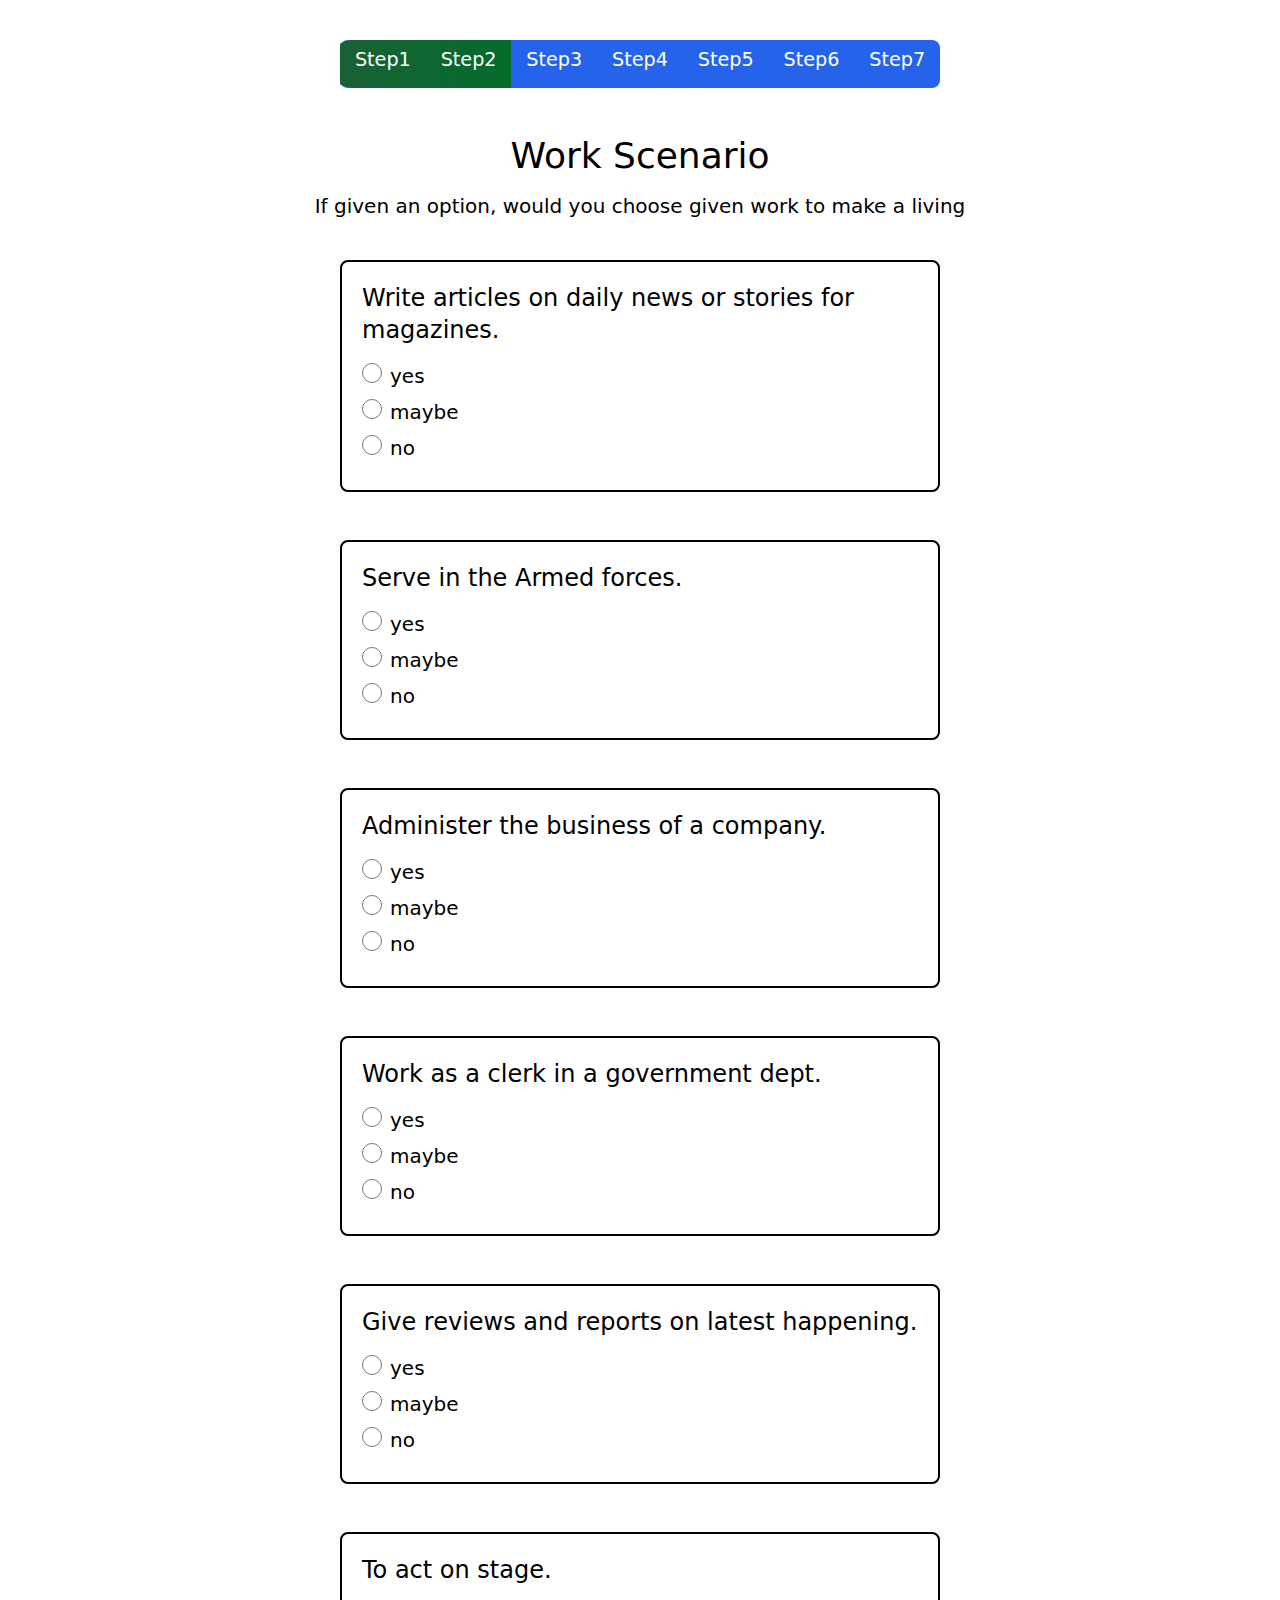
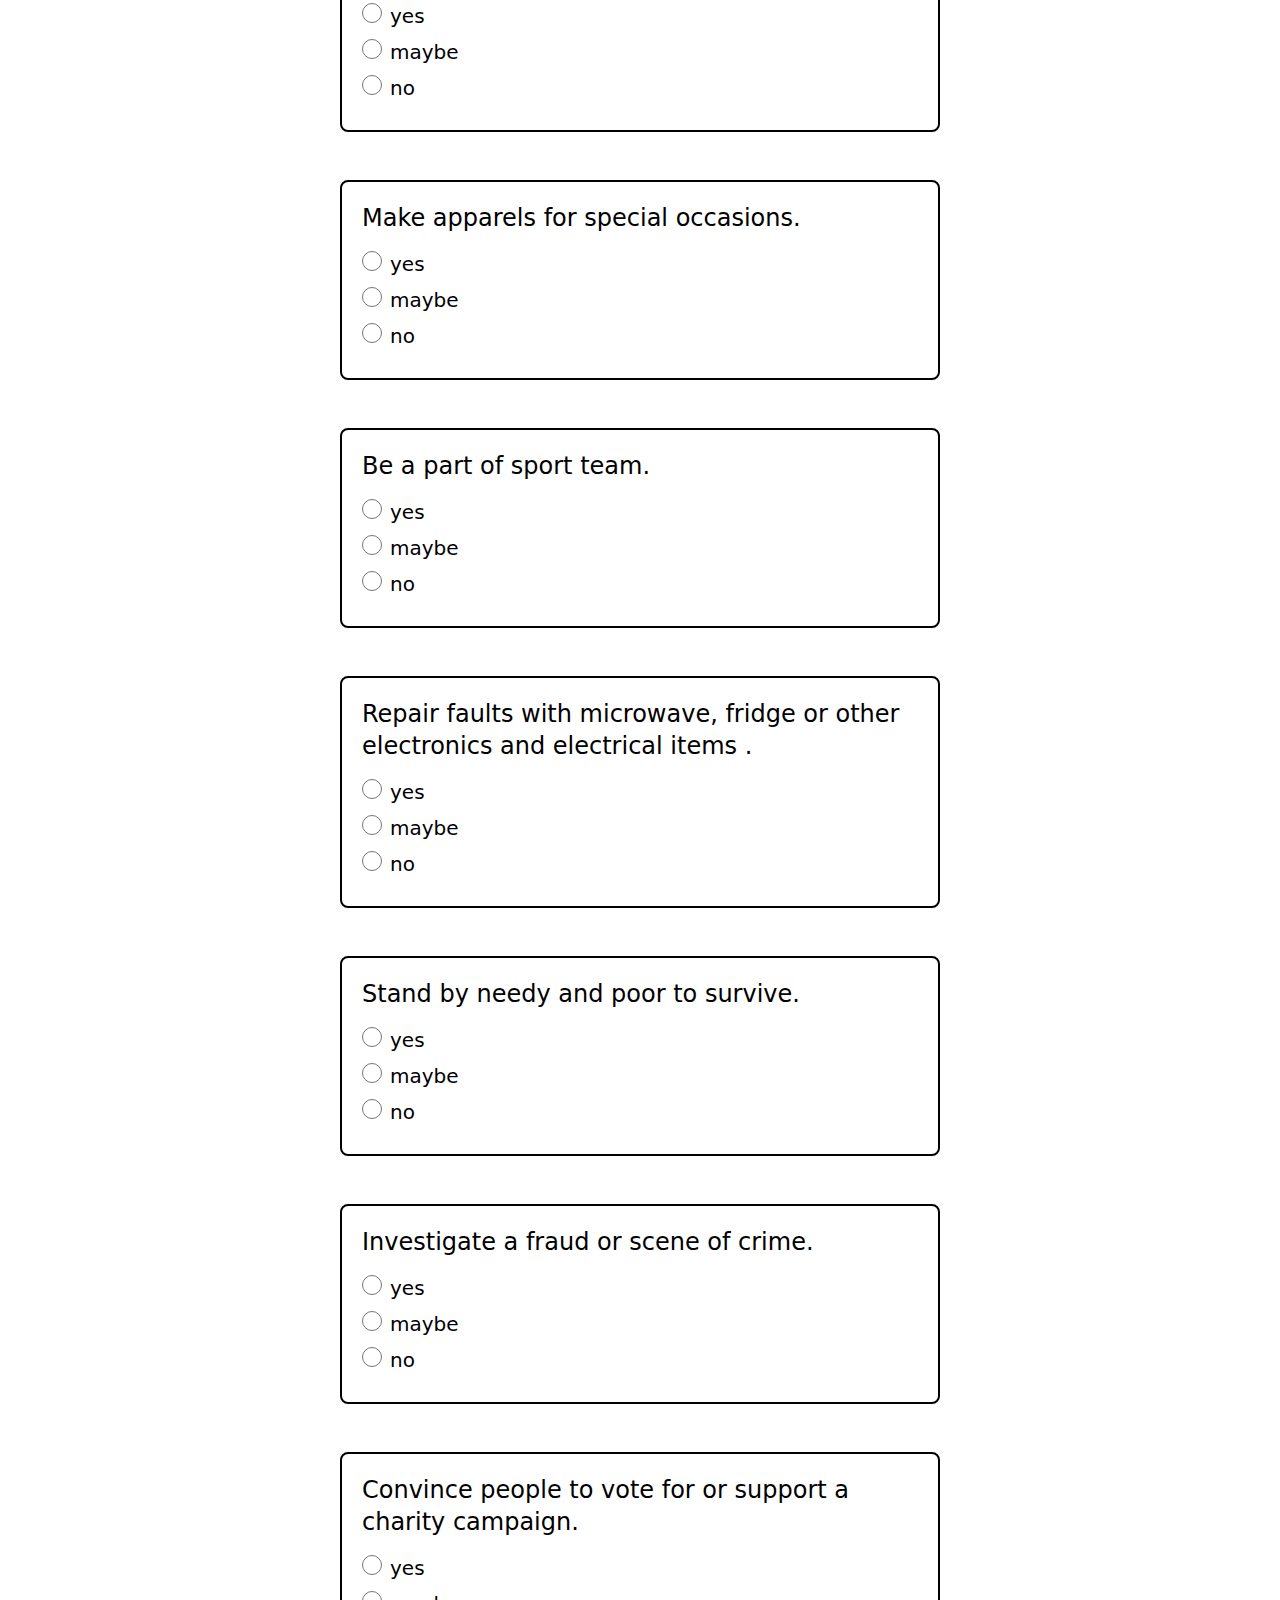
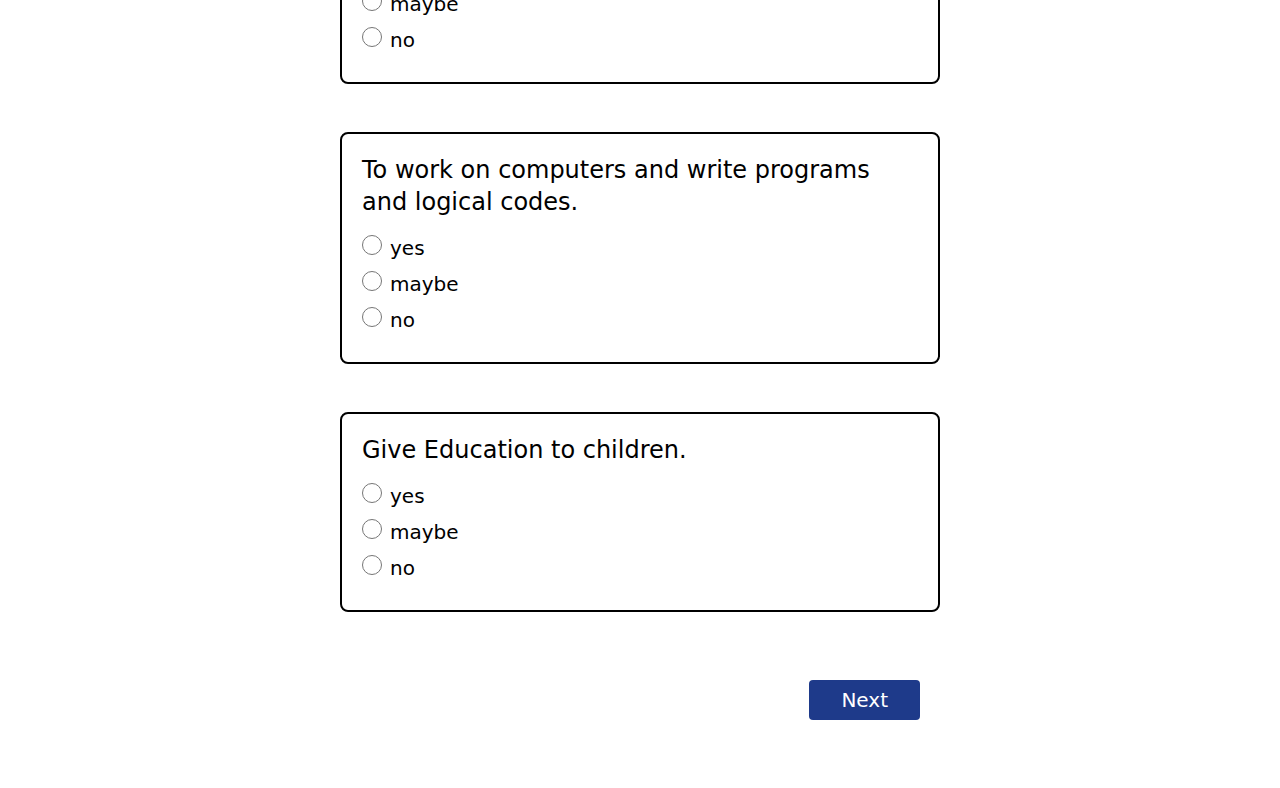
<file: main page/main/work.html>
<!DOCTYPE html>
<html lang="en">
<head>
    <meta charset="UTF-8">
    <meta name="viewport" content="width=device-width, initial-scale=1.0">
    <link rel="preconnect" href="https://fonts.googleapis.com">
   <link rel="preconnect" href="https://fonts.gstatic.com" crossorigin>
   <link href="https://fonts.googleapis.com/css2?family=Poppins:wght@300;600&display=swap" rel="stylesheet">
   <link rel="stylesheet" href="style.css">
    <style>
        input[type="radio"]{
            padding-right: 1rem;
            cursor: pointer;
        }

        .step-col{
            width:120px;
            text-align: center;
            color:#333;
            position:relative;
            font-size: x-large;
            font-weight: 500;
        }

        #progress{
            position: absolute;
            height: 100%;
            width: 28.5%;
            border-bottom-left-radius: 10%;
            border-top-left-radius: 10%;
            background: linear-gradient(to right,#1a6035,#036c2b);/*#ff105f,#ffad06*/
        }
        
    </style>
    <title>Test</title>
</head>
<body>
    <div class="conatiner m-4 md:m-10 flex flex-row justify-center rounded">
        <div class="pro h-auto w-full md:max-w-[50%] text-end rounded-lg border-black pb-4 mb-2 bg-blue-600">
            <div class="step-row w-auto h-8 flex justify-between text-center box-shadow-[0 -1px 5px -1px #000] relative">
                <div id="progress" class="p-6"></div>
                <div class="step-col col-1"><small class="text-white">Step1</small></div>
                <div class="step-col col-2"><small class="text-white">Step2</small></div>
                <div class="step-col col-3"><small class="text-white">Step3</small></div>
                <div class="step-col col-4"><small class="text-white">Step4</small></div>
                <div class="step-col col-5"><small class="text-white">Step5</small></div>
                <div class="step-col col-6"><small class="text-white">Step6</small></div>
                <div class="step-col col-6"><small class="text-white">Step7</small></div>
            </div>
        </div>
    </div>
    <div class="maincontainer">
     <div class="">
        <h2 class="text-4xl text-center mt-4">Work Scenario</h2>
        <p class="text-xl text-center mt-4">If given an option, would you choose given work to make a living </p>
        <!-- question1 -->
        <div class="conatiner m-4 md:m-10 flex flex-row justify-center">
            <div class="maincomponent h-auto w-full md:max-w-[50%] border-2 rounded-lg border-black p-3  md:p-5 mb-2">
                <div class="question mb-4 font-medium text-2xl" id="questions">
                    <p>Write articles on daily news or stories for magazines.</p>
                </div>
                <div class="option1 block mb-2">
                    <input class="w-5 h-5 mr-2" type="radio" id="optionA" name="Q1" value="yes"><label class="text-xl font-medium" for="optionA">yes</label>
                </div>
                <div class="option2 block mb-2">
                    <input  class="w-5 h-5 mr-2" type="radio" id="optionB" name="Q1" value="maybe"><label class="text-xl font-medium" for="optionB">maybe</label>
                </div>
                <div class="option3 block mb-2">
                    <input  class="w-5 h-5 mr-2" type="radio" id="optionC" name="Q1" value="no"><label class="text-xl font-medium" for="optionC">no</label>
                </div> 

            </div>
        </div>
        <!-- question2 -->
        <div class="conatiner m-4 md:m-10 flex flex-row justify-center">
            <div class="maincomponent h-auto w-full md:max-w-[50%] border-2 rounded-lg border-black p-3  md:p-5 mb-2">
                <div class="question mb-4 font-medium text-2xl" id="questions">
                    <p>Serve in the Armed forces.</p>
                </div>
                <div class="option1 block mb-2">
                    <input class="w-5 h-5 mr-2" type="radio" id="optionA" name="Q2" value="yes"><label class="text-xl font-medium" for="optionA">yes</label>
                </div>
                <div class="option2 block mb-2">
                    <input  class="w-5 h-5 mr-2" type="radio" id="optionB" name="Q2" value="maybe"><label class="text-xl font-medium" for="optionB">maybe</label>
                </div>
                <div class="option3 block mb-2">
                    <input  class="w-5 h-5 mr-2" type="radio" id="optionC" name="Q2" value="no"><label class="text-xl font-medium" for="optionC">no</label>
                </div> 

            </div>
        </div>
        <!-- question3 -->
        <div class="conatiner m-4 md:m-10 flex flex-row justify-center">
            <div class="maincomponent h-auto w-full md:max-w-[50%] border-2 rounded-lg border-black p-3  md:p-5 mb-2">
                <div class="question mb-4 font-medium text-2xl" id="questions">
                    <p>Administer the business of a company.</p>
                </div>
                <div class="option1 block mb-2">
                    <input class="w-5 h-5 mr-2" type="radio" id="optionA" name="Q3" value="yes"><label class="text-xl font-medium" for="optionA">yes</label>
                </div>
                <div class="option2 block mb-2">
                    <input  class="w-5 h-5 mr-2" type="radio" id="optionB" name="Q3" value="maybe"><label class="text-xl font-medium" for="optionB">maybe</label>
                </div>
                <div class="option3 block mb-2">
                    <input  class="w-5 h-5 mr-2" type="radio" id="optionC" name="Q3" value="no"><label class="text-xl font-medium" for="optionC">no</label>
                </div>  
            </div>
        </div>
        <!-- question4 -->
        <div class="conatiner m-4 md:m-10 flex flex-row justify-center">
            <div class="maincomponent h-auto w-full md:max-w-[50%] border-2 rounded-lg border-black p-3  md:p-5 mb-2">
                <div class="question mb-4 font-medium text-2xl" id="questions">
                    <p>Work as a clerk in a government dept.</p>
                </div>
                <div class="option1 block mb-2">
                    <input class="w-5 h-5 mr-2" type="radio" id="optionA" name="Q4" value="yes"><label class="text-xl font-medium" for="optionA">yes</label>
                </div>
                <div class="option2 block mb-2">
                    <input  class="w-5 h-5 mr-2" type="radio" id="optionB" name="Q4" value="maybe"><label class="text-xl font-medium" for="optionB">maybe</label>
                </div>
                <div class="option3 block mb-2">
                    <input  class="w-5 h-5 mr-2" type="radio" id="optionC" name="Q4" value="no"><label class="text-xl font-medium" for="optionC">no</label>
                </div>  
            </div>
        </div>
        <!-- question5 -->
        <div class="conatiner m-4 md:m-10 flex flex-row justify-center">
            <div class="maincomponent h-auto w-full md:max-w-[50%] border-2 rounded-lg border-black p-3  md:p-5 mb-2">
                <div class="question mb-4 font-medium text-2xl" id="questions">
                    <p>Give reviews and reports on latest happening.</p>
                </div>
                <div class="option1 block mb-2">
                    <input class="w-5 h-5 mr-2" type="radio" id="optionA" name="Q5" value="yes"><label class="text-xl font-medium" for="optionA">yes</label>
                </div>
                <div class="option2 block mb-2">
                    <input  class="w-5 h-5 mr-2" type="radio" id="optionB" name="Q5" value="maybe"><label class="text-xl font-medium" for="optionB">maybe</label>
                </div>
                <div class="option3 block mb-2">
                    <input  class="w-5 h-5 mr-2" type="radio" id="optionC" name="Q5" value="no"><label class="text-xl font-medium" for="optionC">no</label>
                </div> 

            </div>
        </div>
        <!-- question6 -->
        <div class="conatiner m-4 md:m-10 flex flex-row justify-center">
            <div class="maincomponent h-auto w-full md:max-w-[50%] border-2 rounded-lg border-black p-3  md:p-5 mb-2">
                <div class="question mb-4 font-medium text-2xl" id="questions">
                    <p>To act on stage.</p>
                </div>
                <div class="option1 block mb-2">
                    <input class="w-5 h-5 mr-2" type="radio" id="optionA" name="Q6" value="yes"><label class="text-xl font-medium" for="optionA">yes</label>
                </div>
                <div class="option2 block mb-2">
                    <input  class="w-5 h-5 mr-2" type="radio" id="optionB" name="Q6" value="maybe"><label class="text-xl font-medium" for="optionB">maybe</label>
                </div> 
                <div class="option3 block mb-2">
                    <input  class="w-5 h-5 mr-2" type="radio" id="optionC" name="Q6" value="no"><label class="text-xl font-medium" for="optionC">no</label>
                </div> 
 
            </div>
        </div>
        <!-- question7 -->
        <div class="conatiner m-4 md:m-10 flex flex-row justify-center">
            <div class="maincomponent h-auto w-full md:max-w-[50%] border-2 rounded-lg border-black p-3  md:p-5 mb-2">
                <div class="question mb-4 font-medium text-2xl" id="questions">
                    <p>Make apparels for special occasions.</p>
                </div>
                <div class="option1 block mb-2">
                    <input class="w-5 h-5 mr-2" type="radio" id="optionA" name="Q7" value="yes"><label class="text-xl font-medium" for="optionA">yes</label>
                </div>
                <div class="option2 block mb-2">
                    <input  class="w-5 h-5 mr-2" type="radio" id="optionB" name="Q7" value="maybe"><label class="text-xl font-medium" for="optionB">maybe</label>
                </div>
                <div class="option3 block mb-2">
                    <input  class="w-5 h-5 mr-2" type="radio" id="optionC" name="Q7" value="no"><label class="text-xl font-medium" for="optionC">no</label>
                </div>  

            </div>
        </div>
        <!-- question8 -->
        <div class="conatiner m-4 md:m-10 flex flex-row justify-center">
            <div class="maincomponent h-auto w-full md:max-w-[50%] border-2 rounded-lg border-black p-3  md:p-5 mb-2">
                <div class="question mb-4 font-medium text-2xl" id="questions">
                    <p>Be a part of sport team.</p>
                </div>
                <div class="option1 block mb-2">
                    <input class="w-5 h-5 mr-2" type="radio" id="optionA" name="Q8" value="yes"><label class="text-xl font-medium" for="optionA">yes</label>
                </div>
                <div class="option2 block mb-2">
                    <input  class="w-5 h-5 mr-2" type="radio" id="optionB" name="Q8" value="maybe"><label class="text-xl font-medium" for="optionB">maybe</label>
                </div>
                <div class="option3 block mb-2">
                    <input  class="w-5 h-5 mr-2" type="radio" id="optionC" name="Q8" value="no"><label class="text-xl font-medium" for="optionC">no</label>
                </div>  

            </div>
        </div>
        <!-- question9 -->
        <div class="conatiner m-4 md:m-10 flex flex-row justify-center">
            <div class="maincomponent h-auto w-full md:max-w-[50%] border-2 rounded-lg border-black p-3  md:p-5 mb-2">
                <div class="question mb-4 font-medium text-2xl" id="questions">
                    <p>Repair faults with microwave, fridge or other electronics and electrical items .</p>
                </div>
                <div class="option1 block mb-2">
                    <input class="w-5 h-5 mr-2" type="radio" id="optionA" name="Q9" value="yes"><label class="text-xl font-medium" for="optionA">yes</label>
                </div>
                <div class="option2 block mb-2">
                    <input  class="w-5 h-5 mr-2" type="radio" id="optionB" name="Q9" value="maybe"><label class="text-xl font-medium" for="optionB">maybe</label>
                </div>
                <div class="option3 block mb-2">
                    <input  class="w-5 h-5 mr-2" type="radio" id="optionC" name="Q9" value="no"><label class="text-xl font-medium" for="optionC">no</label>
                </div>  

            </div>
        </div>
        <!-- question10 -->
        <div class="conatiner m-4 md:m-10 flex flex-row justify-center">
            <div class="maincomponent h-auto w-full md:max-w-[50%] border-2 rounded-lg border-black p-3  md:p-5 mb-2">
                <div class="question mb-4 font-medium text-2xl" id="questions">
                    <p>Stand by needy and poor to survive.</p>
                </div>
                <div class="option1 block mb-2">
                    <input class="w-5 h-5 mr-2" type="radio" id="optionA" name="Q10" value="yes"><label class="text-xl font-medium" for="optionA">yes</label>
                </div>
                <div class="option2 block mb-2">
                    <input  class="w-5 h-5 mr-2" type="radio" id="optionB" name="Q10" value="maybe"><label class="text-xl font-medium" for="optionB">maybe</label>
                </div>
                <div class="option3 block mb-2">
                    <input  class="w-5 h-5 mr-2" type="radio" id="optionC" name="Q10" value="no"><label class="text-xl font-medium" for="optionC">no</label>
                </div> 
            </div>
        </div>
        <!-- question11 -->
        <div class="conatiner m-4 md:m-10 flex flex-row justify-center">
            <div class="maincomponent h-auto w-full md:max-w-[50%] border-2 rounded-lg border-black p-3  md:p-5 mb-2">
                <div class="question mb-4 font-medium text-2xl" id="questions">
                    <p>Investigate a fraud or scene of crime.</p>
                </div>
                <div class="option1 block mb-2">
                    <input class="w-5 h-5 mr-2" type="radio" id="optionA" name="Q11" value="yes"><label class="text-xl font-medium" for="optionA">yes</label>
                </div>
                <div class="option2 block mb-2">
                    <input  class="w-5 h-5 mr-2" type="radio" id="optionB" name="Q11" value="maybe"><label class="text-xl font-medium" for="optionB">maybe</label>
                </div>
                <div class="option3 block mb-2">
                    <input  class="w-5 h-5 mr-2" type="radio" id="optionC" name="Q11" value="no"><label class="text-xl font-medium" for="optionC">no</label>
                </div> 
            </div>
        </div>
        <!-- question12 -->
        <div class="conatiner m-4 md:m-10 flex flex-row justify-center">
            <div class="maincomponent h-auto w-full md:max-w-[50%] border-2 rounded-lg border-black p-3  md:p-5 mb-2">
                <div class="question mb-4 font-medium text-2xl" id="questions">
                    <p>Convince people to vote for or support a charity campaign.</p>
                </div>
                <div class="option1 block mb-2">
                    <input class="w-5 h-5 mr-2" type="radio" id="optionA" name="Q12" value="yes"><label class="text-xl font-medium" for="optionA">yes</label>
                </div>
                <div class="option2 block mb-2">
                    <input  class="w-5 h-5 mr-2" type="radio" id="optionB" name="Q12" value="maybe"><label class="text-xl font-medium" for="optionB">maybe</label>
                </div>
                <div class="option3 block mb-2">
                    <input  class="w-5 h-5 mr-2" type="radio" id="optionC" name="Q12" value="no"><label class="text-xl font-medium" for="optionC">no</label>
                </div> 
            </div>
        </div>
        <!-- question13 -->
        <div class="conatiner m-4 md:m-10 flex flex-row justify-center">
            <div class="maincomponent h-auto w-full md:max-w-[50%] border-2 rounded-lg border-black p-3  md:p-5 mb-2">
                <div class="question mb-4 font-medium text-2xl" id="questions">
                    <p>To work on computers and write programs and logical codes.</p>
                </div>
                <div class="option1 block mb-2">
                    <input class="w-5 h-5 mr-2" type="radio" id="optionA" name="Q13" value="yes"><label class="text-xl font-medium" for="optionA">yes</label>
                </div>
                <div class="option2 block mb-2">
                    <input  class="w-5 h-5 mr-2" type="radio" id="optionB" name="Q13" value="maybe"><label class="text-xl font-medium" for="optionB">maybe</label>
                </div>
                <div class="option3 block mb-2">
                    <input  class="w-5 h-5 mr-2" type="radio" id="optionC" name="Q13" value="no"><label class="text-xl font-medium" for="optionC">no</label>
                </div> 
            </div>
        </div>
        <!-- question14 -->
        <div class="conatiner m-4 md:m-10 flex flex-row justify-center">
            <div class="maincomponent h-auto w-full md:max-w-[50%] border-2 rounded-lg border-black p-3  md:p-5 mb-2">
                <div class="question mb-4 font-medium text-2xl" id="questions">
                    <p>Give Education to children.</p>
                </div>
                <div class="option1 block mb-2">
                    <input class="w-5 h-5 mr-2" type="radio" id="optionA" name="Q14" value="yes"><label class="text-xl font-medium" for="optionA">yes</label>
                </div>
                <div class="option2 block mb-2">
                    <input  class="w-5 h-5 mr-2" type="radio" id="optionB" name="Q14" value="maybe"><label class="text-xl font-medium" for="optionB">maybe</label>
                </div>
                <div class="option3 block mb-2">
                    <input  class="w-5 h-5 mr-2" type="radio" id="optionC" name="Q14" value="no"><label class="text-xl font-medium" for="optionC">no</label>
                </div> 
            </div>
        </div>
        <!-- next button -->
        <div class="conatiner m-4 md:m-10 flex flex-row justify-center">
            <div class="maincomponent  h-auto w-full md:max-w-[50%] text-end rounded-lg border-black p-3  md:p-5 mb-2">
             <button class="bg-blue-900 w-auto h-10 rounded hover:bg-green-500"><a class="text-xl text-white p-8 py-10 font-medium text-center" href="field.html">Next</a></button>
            </div>
        </div> 
        
     </div>
    </div>
</body>
</html>
</file>
<file: main page/conclusion/style.css>
h1{
  text-align: center;
}
:root {

  /**
   * colors
   */

  /* gradient */
  --WebKit-tap-highlightcolor : transparent();
  --bg-gradient-onyx: linear-gradient(
    to bottom right, 
    hsl(240, 1%, 25%) 3%, 
    hsl(0, 0%, 19%) 97%,
    var(--WebKit-tap-highlightcolor)
  );
  --bg-gradient-jet: linear-gradient(
    to bottom right, 
    hsla(240, 1%, 18%, 0.251) 0%, 
    hsla(240, 2%, 11%, 0) 100%
  ),var(--WebKit-tap-highlightcolor), hsl(240, 2%, 13%);
  --bg-gradient-yellow-1: linear-gradient(
    to bottom right, 
    hsl(3, 96%, 51%) 0%, 
    hsla(36, 100%, 69%, 0) 50%,var(--WebKit-tap-highlightcolor)
  );
  --bg-gradient-yellow-2: linear-gradient(
    135deg, 
    hsla(45, 100%, 71%, 0.251) 0%, 
    hsla(35, 100%, 68%, 0) 59.86%
  ), hsl(240, 2%, 13%),var(--WebKit-tap-highlightcolor);
  --border-gradient-onyx: linear-gradient(
    to bottom right, 
    hsl(0, 0%, 25%) 0%, 
    hsla(0, 0%, 25%, 0) 50%
  );
  --text-gradient-yellow: linear-gradient(
    to right, 
    hsl(199, 88%, 45%), /*Changes here*/
    hsl(191, 65%, 37%) /*Changes here*/
  );

  /* solid */

  --jet: hsl(0, 0%, 22%);
  --onyx: hsl(240, 1%, 17%);
  --eerie-black-1: hsl(240, 2%, 13%);
  --eerie-black-2: hsl(240, 2%, 12%);
  --smoky-black: hsl(0, 0%, 7%);
  --white-1: hsl(0, 0%, 100%);
  --white-2: hsl(0, 0%, 98%);
  --orange-yellow-crayola: hsl(199, 88%, 45%);/*Changes here*/
  --vegas-gold: hsl(199, 88%, 45%);/*Changes here*/
  --light-gray: hsl(0, 0%, 84%);
  --light-gray-70: hsla(0, 0%, 84%, 0.7);
  --bittersweet-shimmer: hsl(0, 43%, 51%);

  /**
   * typography
   */

  /* font-family */
  --ff-poppins: 'Poppins', sans-serif;

  /* font-size */
  --fs-1: 24px;
  --fs-2: 18px;
  --fs-3: 17px;
  --fs-4: 16px;
  --fs-5: 15px;
  --fs-6: 14px;
  --fs-7: 13px;
  --fs-8: 11px;

  /* font-weight */
  --fw-300: 300;
  --fw-400: 400;
  --fw-500: 500;
  --fw-600: 600;

  /**
   * shadow
   */
  
  --shadow-1: -4px 8px 24px hsla(0, 0%, 0%, 0.25);
  --shadow-2: 0 16px 30px hsla(0, 0%, 0%, 0.25);
  --shadow-3: 0 16px 40px hsla(0, 0%, 0%, 0.25);
  --shadow-4: 0 25px 50px hsla(0, 0%, 0%, 0.15);
  --shadow-5: 0 24px 80px hsla(0, 0%, 0%, 0.25);

  /**
   * transition
   */

  --transition-1: 0.25s ease;
  --transition-2: 0.5s ease-in-out;
  
}


/**
 * skills 
 */

 .skills-title { margin-bottom: 20px; }

 .skills-list { padding: 20px; }
 
 
 .skills-item:not(:last-child) { margin-bottom: 15px; }
 
 .skill .title-wrapper {
   display: flex;
   align-items: center;
   gap: 5px;
   margin-bottom: 8px;
 }
 
 .skill .title-wrapper data {
   color: rgb(6, 22, 35);
   font-size: var(--fs-7);
   font-weight: var(--fw-300);
 }
 
 .skill-progress-bg {
   background: var(--jet);
   width: 100%;
   height: 8px;
   border-radius: 10px;
 }
 
 .skill-progress-fill {
   background: var(--text-gradient-yellow);
   height: 100%;
   border-radius: inherit;
 }

 body {
  font-family: Arial, sans-serif;
  background-color: #f2f2f2;
  color: #333;
}

.container {
  max-width: 800px;
  margin: 0 auto;
  padding: 20px;
  background-color: #fff;
  box-shadow: 0 0 10px rgba(0, 0, 0, 0.1);
  border-radius: 5px;
}

h1 {
  font-size: 24px;
  color: #333;
  margin-bottom: 20px;
}

p {
  font-size: 16px;
  line-height: 1.5;
  margin-bottom: 20px;
}

.conclusion{
  max-width: 800px;
  margin: 0 auto;
  padding: 20px;
  background-color: #fff;
  box-shadow: 0 0 10px rgba(0, 0, 0, 0.1);
  border-radius: 5px;
}

.skills{
  max-width: 800px;
  margin: 0 auto;
  padding: 20px;
  background-color: #fff;
  box-shadow: 0 0 10px rgba(0, 0, 0, 0.1);
  border-radius: 5px;
}
</file>
<file: main page/main/style.css>
/*
! tailwindcss v3.3.3 | MIT License | https://tailwindcss.com
*/

/*
1. Prevent padding and border from affecting element width. (https://github.com/mozdevs/cssremedy/issues/4)
2. Allow adding a border to an element by just adding a border-width. (https://github.com/tailwindcss/tailwindcss/pull/116)
*/

*,
::before,
::after {
  box-sizing: border-box;
  /* 1 */
  border-width: 0;
  /* 2 */
  border-style: solid;
  /* 2 */
  border-color: #e5e7eb;
  /* 2 */
}

::before,
::after {
  --tw-content: '';
}

/*
1. Use a consistent sensible line-height in all browsers.
2. Prevent adjustments of font size after orientation changes in iOS.
3. Use a more readable tab size.
4. Use the user's configured `sans` font-family by default.
5. Use the user's configured `sans` font-feature-settings by default.
6. Use the user's configured `sans` font-variation-settings by default.
*/

html {
  line-height: 1.5;
  /* 1 */
  -webkit-text-size-adjust: 100%;
  /* 2 */
  -moz-tab-size: 4;
  /* 3 */
  -o-tab-size: 4;
     tab-size: 4;
  /* 3 */
  font-family: ui-sans-serif, system-ui, -apple-system, BlinkMacSystemFont, "Segoe UI", Roboto, "Helvetica Neue", Arial, "Noto Sans", sans-serif, "Apple Color Emoji", "Segoe UI Emoji", "Segoe UI Symbol", "Noto Color Emoji";
  /* 4 */
  font-feature-settings: normal;
  /* 5 */
  font-variation-settings: normal;
  /* 6 */
}

/*
1. Remove the margin in all browsers.
2. Inherit line-height from `html` so users can set them as a class directly on the `html` element.
*/

body {
  margin: 0;
  /* 1 */
  line-height: inherit;
  /* 2 */
}

/*
1. Add the correct height in Firefox.
2. Correct the inheritance of border color in Firefox. (https://bugzilla.mozilla.org/show_bug.cgi?id=190655)
3. Ensure horizontal rules are visible by default.
*/

hr {
  height: 0;
  /* 1 */
  color: inherit;
  /* 2 */
  border-top-width: 1px;
  /* 3 */
}

/*
Add the correct text decoration in Chrome, Edge, and Safari.
*/

abbr:where([title]) {
  -webkit-text-decoration: underline dotted;
          text-decoration: underline dotted;
}

/*
Remove the default font size and weight for headings.
*/

h1,
h2,
h3,
h4,
h5,
h6 {
  font-size: inherit;
  font-weight: inherit;
}

/*
Reset links to optimize for opt-in styling instead of opt-out.
*/

a {
  color: inherit;
  text-decoration: inherit;
}

/*
Add the correct font weight in Edge and Safari.
*/

b,
strong {
  font-weight: bolder;
}

/*
1. Use the user's configured `mono` font family by default.
2. Correct the odd `em` font sizing in all browsers.
*/

code,
kbd,
samp,
pre {
  font-family: ui-monospace, SFMono-Regular, Menlo, Monaco, Consolas, "Liberation Mono", "Courier New", monospace;
  /* 1 */
  font-size: 1em;
  /* 2 */
}

/*
Add the correct font size in all browsers.
*/

small {
  font-size: 80%;
}

/*
Prevent `sub` and `sup` elements from affecting the line height in all browsers.
*/

sub,
sup {
  font-size: 75%;
  line-height: 0;
  position: relative;
  vertical-align: baseline;
}

sub {
  bottom: -0.25em;
}

sup {
  top: -0.5em;
}

/*
1. Remove text indentation from table contents in Chrome and Safari. (https://bugs.chromium.org/p/chromium/issues/detail?id=999088, https://bugs.webkit.org/show_bug.cgi?id=201297)
2. Correct table border color inheritance in all Chrome and Safari. (https://bugs.chromium.org/p/chromium/issues/detail?id=935729, https://bugs.webkit.org/show_bug.cgi?id=195016)
3. Remove gaps between table borders by default.
*/

table {
  text-indent: 0;
  /* 1 */
  border-color: inherit;
  /* 2 */
  border-collapse: collapse;
  /* 3 */
}

/*
1. Change the font styles in all browsers.
2. Remove the margin in Firefox and Safari.
3. Remove default padding in all browsers.
*/

button,
input,
optgroup,
select,
textarea {
  font-family: inherit;
  /* 1 */
  font-feature-settings: inherit;
  /* 1 */
  font-variation-settings: inherit;
  /* 1 */
  font-size: 100%;
  /* 1 */
  font-weight: inherit;
  /* 1 */
  line-height: inherit;
  /* 1 */
  color: inherit;
  /* 1 */
  margin: 0;
  /* 2 */
  padding: 0;
  /* 3 */
}

/*
Remove the inheritance of text transform in Edge and Firefox.
*/

button,
select {
  text-transform: none;
}

/*
1. Correct the inability to style clickable types in iOS and Safari.
2. Remove default button styles.
*/

button,
[type='button'],
[type='reset'],
[type='submit'] {
  -webkit-appearance: button;
  /* 1 */
  background-color: transparent;
  /* 2 */
  background-image: none;
  /* 2 */
}

/*
Use the modern Firefox focus style for all focusable elements.
*/

:-moz-focusring {
  outline: auto;
}

/*
Remove the additional `:invalid` styles in Firefox. (https://github.com/mozilla/gecko-dev/blob/2f9eacd9d3d995c937b4251a5557d95d494c9be1/layout/style/res/forms.css#L728-L737)
*/

:-moz-ui-invalid {
  box-shadow: none;
}

/*
Add the correct vertical alignment in Chrome and Firefox.
*/

progress {
  vertical-align: baseline;
}

/*
Correct the cursor style of increment and decrement buttons in Safari.
*/

::-webkit-inner-spin-button,
::-webkit-outer-spin-button {
  height: auto;
}

/*
1. Correct the odd appearance in Chrome and Safari.
2. Correct the outline style in Safari.
*/

[type='search'] {
  -webkit-appearance: textfield;
  /* 1 */
  outline-offset: -2px;
  /* 2 */
}

/*
Remove the inner padding in Chrome and Safari on macOS.
*/

::-webkit-search-decoration {
  -webkit-appearance: none;
}

/*
1. Correct the inability to style clickable types in iOS and Safari.
2. Change font properties to `inherit` in Safari.
*/

::-webkit-file-upload-button {
  -webkit-appearance: button;
  /* 1 */
  font: inherit;
  /* 2 */
}

/*
Add the correct display in Chrome and Safari.
*/

summary {
  display: list-item;
}

/*
Removes the default spacing and border for appropriate elements.
*/

blockquote,
dl,
dd,
h1,
h2,
h3,
h4,
h5,
h6,
hr,
figure,
p,
pre {
  margin: 0;
}

fieldset {
  margin: 0;
  padding: 0;
}

legend {
  padding: 0;
}

ol,
ul,
menu {
  list-style: none;
  margin: 0;
  padding: 0;
}

/*
Reset default styling for dialogs.
*/

dialog {
  padding: 0;
}

/*
Prevent resizing textareas horizontally by default.
*/

textarea {
  resize: vertical;
}

/*
1. Reset the default placeholder opacity in Firefox. (https://github.com/tailwindlabs/tailwindcss/issues/3300)
2. Set the default placeholder color to the user's configured gray 400 color.
*/

input::-moz-placeholder, textarea::-moz-placeholder {
  opacity: 1;
  /* 1 */
  color: #9ca3af;
  /* 2 */
}

input::placeholder,
textarea::placeholder {
  opacity: 1;
  /* 1 */
  color: #9ca3af;
  /* 2 */
}

/*
Set the default cursor for buttons.
*/

button,
[role="button"] {
  cursor: pointer;
}

/*
Make sure disabled buttons don't get the pointer cursor.
*/

:disabled {
  cursor: default;
}

/*
1. Make replaced elements `display: block` by default. (https://github.com/mozdevs/cssremedy/issues/14)
2. Add `vertical-align: middle` to align replaced elements more sensibly by default. (https://github.com/jensimmons/cssremedy/issues/14#issuecomment-634934210)
   This can trigger a poorly considered lint error in some tools but is included by design.
*/

img,
svg,
video,
canvas,
audio,
iframe,
embed,
object {
  display: block;
  /* 1 */
  vertical-align: middle;
  /* 2 */
}

/*
Constrain images and videos to the parent width and preserve their intrinsic aspect ratio. (https://github.com/mozdevs/cssremedy/issues/14)
*/

img,
video {
  max-width: 100%;
  height: auto;
}

/* Make elements with the HTML hidden attribute stay hidden by default */

[hidden] {
  display: none;
}

*, ::before, ::after {
  --tw-border-spacing-x: 0;
  --tw-border-spacing-y: 0;
  --tw-translate-x: 0;
  --tw-translate-y: 0;
  --tw-rotate: 0;
  --tw-skew-x: 0;
  --tw-skew-y: 0;
  --tw-scale-x: 1;
  --tw-scale-y: 1;
  --tw-pan-x:  ;
  --tw-pan-y:  ;
  --tw-pinch-zoom:  ;
  --tw-scroll-snap-strictness: proximity;
  --tw-gradient-from-position:  ;
  --tw-gradient-via-position:  ;
  --tw-gradient-to-position:  ;
  --tw-ordinal:  ;
  --tw-slashed-zero:  ;
  --tw-numeric-figure:  ;
  --tw-numeric-spacing:  ;
  --tw-numeric-fraction:  ;
  --tw-ring-inset:  ;
  --tw-ring-offset-width: 0px;
  --tw-ring-offset-color: #fff;
  --tw-ring-color: rgb(59 130 246 / 0.5);
  --tw-ring-offset-shadow: 0 0 #0000;
  --tw-ring-shadow: 0 0 #0000;
  --tw-shadow: 0 0 #0000;
  --tw-shadow-colored: 0 0 #0000;
  --tw-blur:  ;
  --tw-brightness:  ;
  --tw-contrast:  ;
  --tw-grayscale:  ;
  --tw-hue-rotate:  ;
  --tw-invert:  ;
  --tw-saturate:  ;
  --tw-sepia:  ;
  --tw-drop-shadow:  ;
  --tw-backdrop-blur:  ;
  --tw-backdrop-brightness:  ;
  --tw-backdrop-contrast:  ;
  --tw-backdrop-grayscale:  ;
  --tw-backdrop-hue-rotate:  ;
  --tw-backdrop-invert:  ;
  --tw-backdrop-opacity:  ;
  --tw-backdrop-saturate:  ;
  --tw-backdrop-sepia:  ;
}

::backdrop {
  --tw-border-spacing-x: 0;
  --tw-border-spacing-y: 0;
  --tw-translate-x: 0;
  --tw-translate-y: 0;
  --tw-rotate: 0;
  --tw-skew-x: 0;
  --tw-skew-y: 0;
  --tw-scale-x: 1;
  --tw-scale-y: 1;
  --tw-pan-x:  ;
  --tw-pan-y:  ;
  --tw-pinch-zoom:  ;
  --tw-scroll-snap-strictness: proximity;
  --tw-gradient-from-position:  ;
  --tw-gradient-via-position:  ;
  --tw-gradient-to-position:  ;
  --tw-ordinal:  ;
  --tw-slashed-zero:  ;
  --tw-numeric-figure:  ;
  --tw-numeric-spacing:  ;
  --tw-numeric-fraction:  ;
  --tw-ring-inset:  ;
  --tw-ring-offset-width: 0px;
  --tw-ring-offset-color: #fff;
  --tw-ring-color: rgb(59 130 246 / 0.5);
  --tw-ring-offset-shadow: 0 0 #0000;
  --tw-ring-shadow: 0 0 #0000;
  --tw-shadow: 0 0 #0000;
  --tw-shadow-colored: 0 0 #0000;
  --tw-blur:  ;
  --tw-brightness:  ;
  --tw-contrast:  ;
  --tw-grayscale:  ;
  --tw-hue-rotate:  ;
  --tw-invert:  ;
  --tw-saturate:  ;
  --tw-sepia:  ;
  --tw-drop-shadow:  ;
  --tw-backdrop-blur:  ;
  --tw-backdrop-brightness:  ;
  --tw-backdrop-contrast:  ;
  --tw-backdrop-grayscale:  ;
  --tw-backdrop-hue-rotate:  ;
  --tw-backdrop-invert:  ;
  --tw-backdrop-opacity:  ;
  --tw-backdrop-saturate:  ;
  --tw-backdrop-sepia:  ;
}

.collapse {
  visibility: collapse;
}

.absolute {
  position: absolute;
}

.relative {
  position: relative;
}

.float-right {
  float: right;
}

.m-2 {
  margin: 0.5rem;
}

.m-4 {
  margin: 1rem;
}

.mb-2 {
  margin-bottom: 0.5rem;
}

.mb-4 {
  margin-bottom: 1rem;
}

.mr-2 {
  margin-right: 0.5rem;
}

.mt-4 {
  margin-top: 1rem;
}

.block {
  display: block;
}

.flex {
  display: flex;
}

.h-5 {
  height: 1.25rem;
}

.h-6 {
  height: 1.5rem;
}

.h-7 {
  height: 1.75rem;
}

.h-auto {
  height: auto;
}

.h-4 {
  height: 1rem;
}

.h-20 {
  height: 5rem;
}

.h-10 {
  height: 2.5rem;
}

.h-8 {
  height: 2rem;
}

.h-0 {
  height: 0px;
}

.h-0\.5 {
  height: 0.125rem;
}

.w-5 {
  width: 1.25rem;
}

.w-6 {
  width: 1.5rem;
}

.w-7 {
  width: 1.75rem;
}

.w-full {
  width: 100%;
}

.w-auto {
  width: auto;
}

.grow {
  flex-grow: 1;
}

.flex-row {
  flex-direction: row;
}

.items-end {
  align-items: flex-end;
}

.items-center {
  align-items: center;
}

.justify-end {
  justify-content: flex-end;
}

.justify-center {
  justify-content: center;
}

.justify-between {
  justify-content: space-between;
}

.rounded {
  border-radius: 0.25rem;
}

.rounded-lg {
  border-radius: 0.5rem;
}

.rounded-xl {
  border-radius: 0.75rem;
}

.rounded-full {
  border-radius: 9999px;
}

.rounded-\[50\] {
  border-radius: 50;
}

.rounded-\[50\%\] {
  border-radius: 50%;
}

.rounded-\[10\%\] {
  border-radius: 10%;
}

.rounded-\[100\%\] {
  border-radius: 100%;
}

.rounded-\[0\%\] {
  border-radius: 0%;
}

.border-2 {
  border-width: 2px;
}

.border {
  border-width: 1px;
}

.border-r {
  border-right-width: 1px;
}

.border-r-8 {
  border-right-width: 8px;
}

.border-black {
  --tw-border-opacity: 1;
  border-color: rgb(0 0 0 / var(--tw-border-opacity));
}

.bg-blue-950 {
  --tw-bg-opacity: 1;
  background-color: rgb(23 37 84 / var(--tw-bg-opacity));
}

.bg-slate-400 {
  --tw-bg-opacity: 1;
  background-color: rgb(148 163 184 / var(--tw-bg-opacity));
}

.bg-orange-300 {
  --tw-bg-opacity: 1;
  background-color: rgb(253 186 116 / var(--tw-bg-opacity));
}

.bg-blue-300 {
  --tw-bg-opacity: 1;
  background-color: rgb(147 197 253 / var(--tw-bg-opacity));
}

.bg-blue-900 {
  --tw-bg-opacity: 1;
  background-color: rgb(30 58 138 / var(--tw-bg-opacity));
}

.bg-slate-600 {
  --tw-bg-opacity: 1;
  background-color: rgb(71 85 105 / var(--tw-bg-opacity));
}

.bg-amber-300 {
  --tw-bg-opacity: 1;
  background-color: rgb(252 211 77 / var(--tw-bg-opacity));
}

.bg-orange-500 {
  --tw-bg-opacity: 1;
  background-color: rgb(249 115 22 / var(--tw-bg-opacity));
}

.bg-slate-500 {
  --tw-bg-opacity: 1;
  background-color: rgb(100 116 139 / var(--tw-bg-opacity));
}

.bg-red-200 {
  --tw-bg-opacity: 1;
  background-color: rgb(254 202 202 / var(--tw-bg-opacity));
}

.bg-yellow-500 {
  --tw-bg-opacity: 1;
  background-color: rgb(234 179 8 / var(--tw-bg-opacity));
}

.bg-slate-100 {
  --tw-bg-opacity: 1;
  background-color: rgb(241 245 249 / var(--tw-bg-opacity));
}

.bg-slate-200 {
  --tw-bg-opacity: 1;
  background-color: rgb(226 232 240 / var(--tw-bg-opacity));
}

.bg-blue-400 {
  --tw-bg-opacity: 1;
  background-color: rgb(96 165 250 / var(--tw-bg-opacity));
}

.bg-blue-500 {
  --tw-bg-opacity: 1;
  background-color: rgb(59 130 246 / var(--tw-bg-opacity));
}

.bg-green-500 {
  --tw-bg-opacity: 1;
  background-color: rgb(34 197 94 / var(--tw-bg-opacity));
}

.bg-green-300 {
  --tw-bg-opacity: 1;
  background-color: rgb(134 239 172 / var(--tw-bg-opacity));
}

.bg-blue-800 {
  --tw-bg-opacity: 1;
  background-color: rgb(30 64 175 / var(--tw-bg-opacity));
}

.bg-blue-600 {
  --tw-bg-opacity: 1;
  background-color: rgb(37 99 235 / var(--tw-bg-opacity));
}

.p-3 {
  padding: 0.75rem;
}

.p-2 {
  padding: 0.5rem;
}

.p-4 {
  padding: 1rem;
}

.p-5 {
  padding: 1.25rem;
}

.p-8 {
  padding: 2rem;
}

.p-10 {
  padding: 2.5rem;
}

.p-6 {
  padding: 1.5rem;
}

.px-4 {
  padding-left: 1rem;
  padding-right: 1rem;
}

.py-2 {
  padding-top: 0.5rem;
  padding-bottom: 0.5rem;
}

.py-10 {
  padding-top: 2.5rem;
  padding-bottom: 2.5rem;
}

.py-20 {
  padding-top: 5rem;
  padding-bottom: 5rem;
}

.px-10 {
  padding-left: 2.5rem;
  padding-right: 2.5rem;
}

.pr-2 {
  padding-right: 0.5rem;
}

.pl-2 {
  padding-left: 0.5rem;
}

.pb-1 {
  padding-bottom: 0.25rem;
}

.pb-2 {
  padding-bottom: 0.5rem;
}

.pb-4 {
  padding-bottom: 1rem;
}

.text-center {
  text-align: center;
}

.text-right {
  text-align: right;
}

.text-end {
  text-align: end;
}

.text-2xl {
  font-size: 1.5rem;
  line-height: 2rem;
}

.text-4xl {
  font-size: 2.25rem;
  line-height: 2.5rem;
}

.text-xl {
  font-size: 1.25rem;
  line-height: 1.75rem;
}

.font-medium {
  font-weight: 500;
}

.text-white {
  --tw-text-opacity: 1;
  color: rgb(255 255 255 / var(--tw-text-opacity));
}

.content-\[\] {
  --tw-content: ;
  content: var(--tw-content);
}

.content-\[0\] {
  --tw-content: 0;
  content: var(--tw-content);
}

.content-\[0\.1333\] {
  --tw-content: 0.1333;
  content: var(--tw-content);
}

.hover\:bg-green-600:hover {
  --tw-bg-opacity: 1;
  background-color: rgb(22 163 74 / var(--tw-bg-opacity));
}

.hover\:bg-green-500:hover {
  --tw-bg-opacity: 1;
  background-color: rgb(34 197 94 / var(--tw-bg-opacity));
}

@media (min-width: 768px) {
  .md\:m-10 {
    margin: 2.5rem;
  }

  .md\:m-0 {
    margin: 0px;
  }

  .md\:m-20 {
    margin: 5rem;
  }

  .md\:m-\[50\%\] {
    margin: 50%;
  }

  .md\:m-\[\] {
    
  }

  .md\:my-6 {
    margin-top: 1.5rem;
    margin-bottom: 1.5rem;
  }

  .md\:my-56 {
    margin-top: 14rem;
    margin-bottom: 14rem;
  }

  .md\:mx-56 {
    margin-left: 14rem;
    margin-right: 14rem;
  }

  .md\:h-10 {
    height: 2.5rem;
  }

  .md\:h-12 {
    height: 3rem;
  }

  .md\:w-16 {
    width: 4rem;
  }

  .md\:w-20 {
    width: 5rem;
  }

  .md\:max-w-\[50\%\] {
    max-width: 50%;
  }

  .md\:p-5 {
    padding: 1.25rem;
  }
}
</file>
